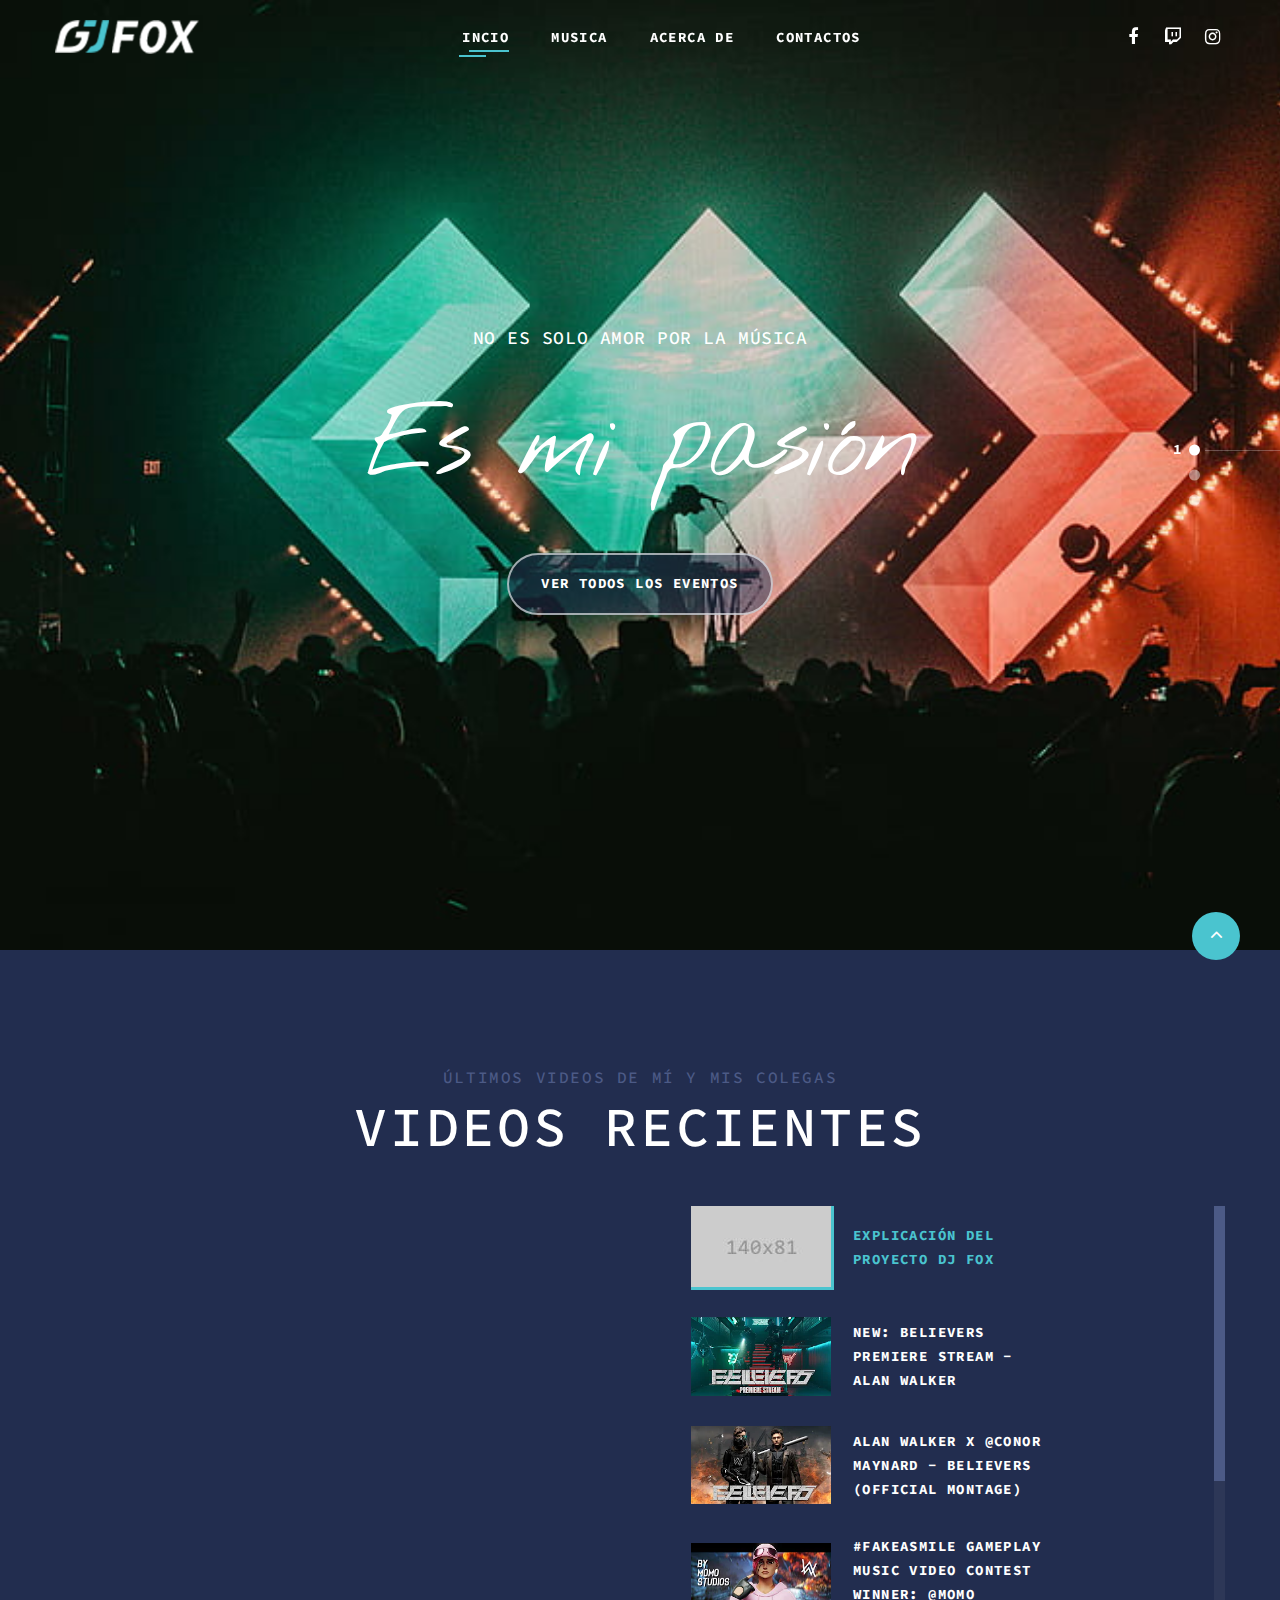
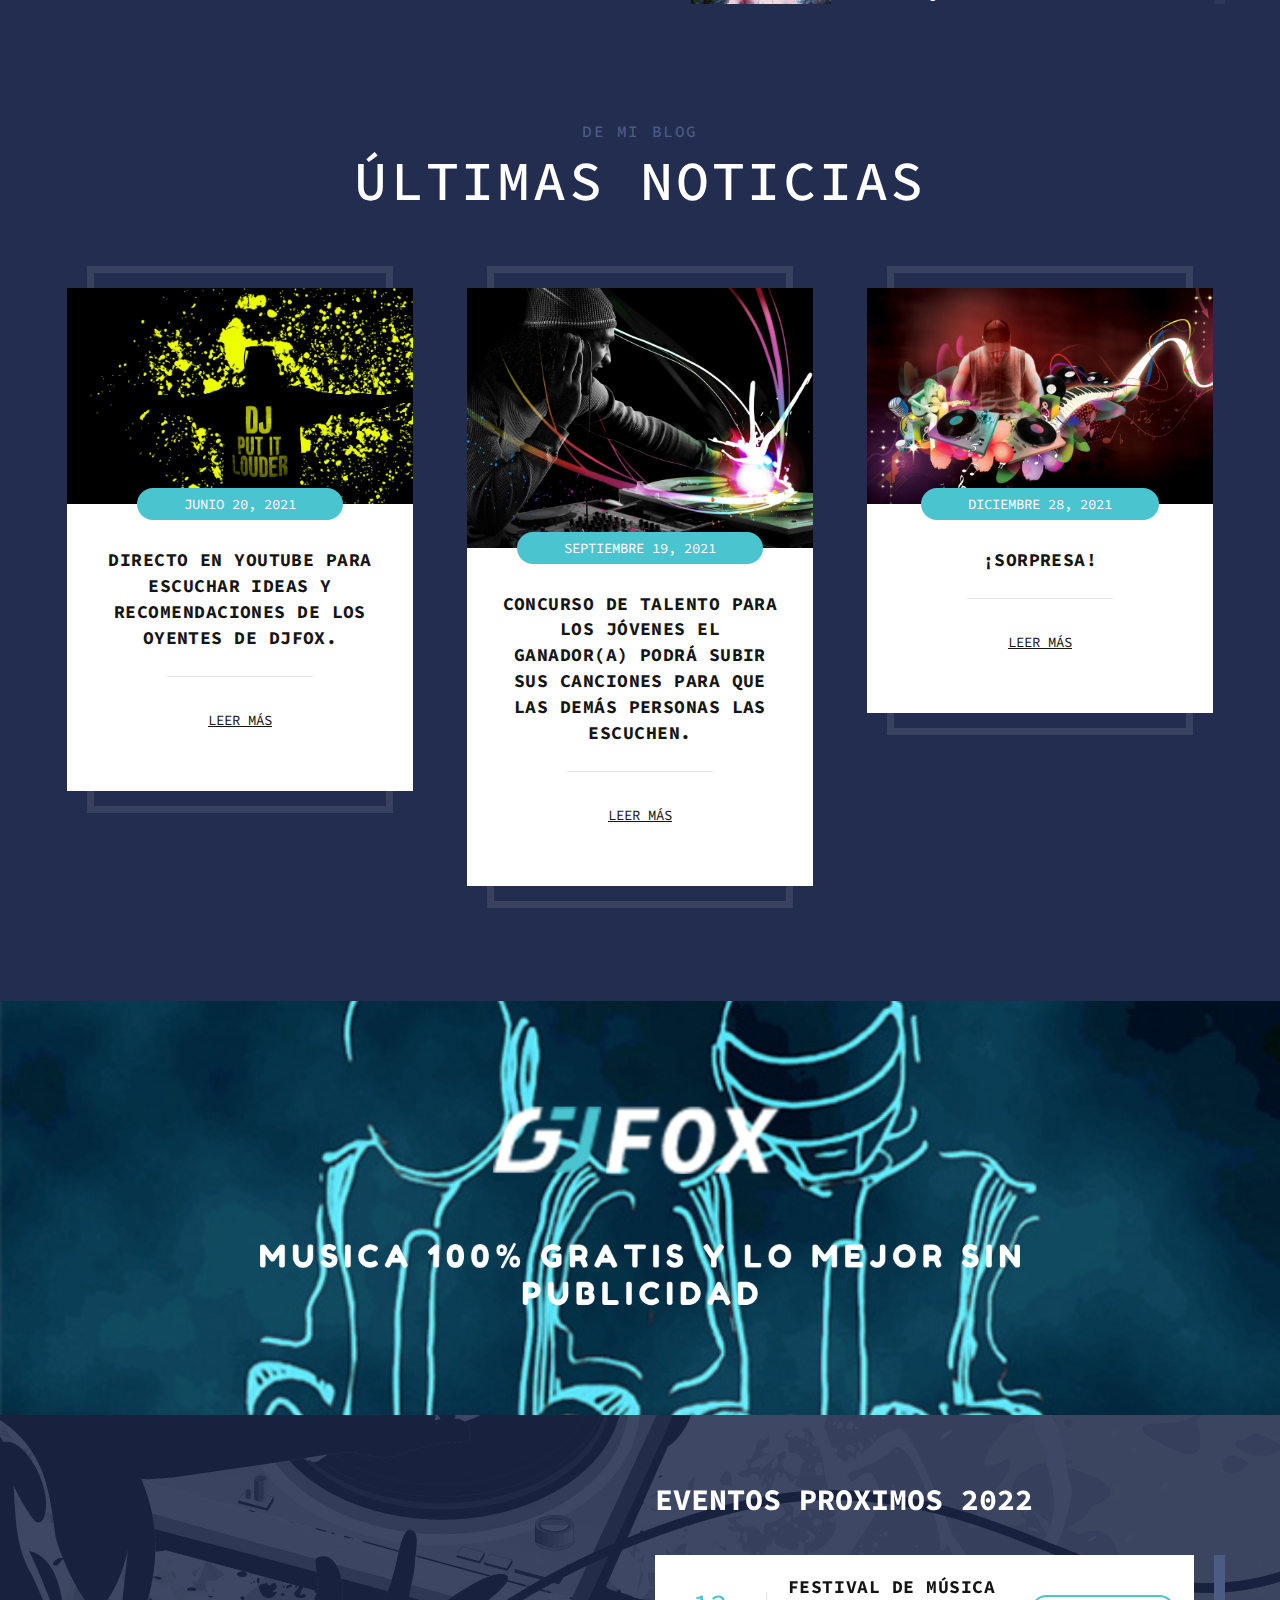
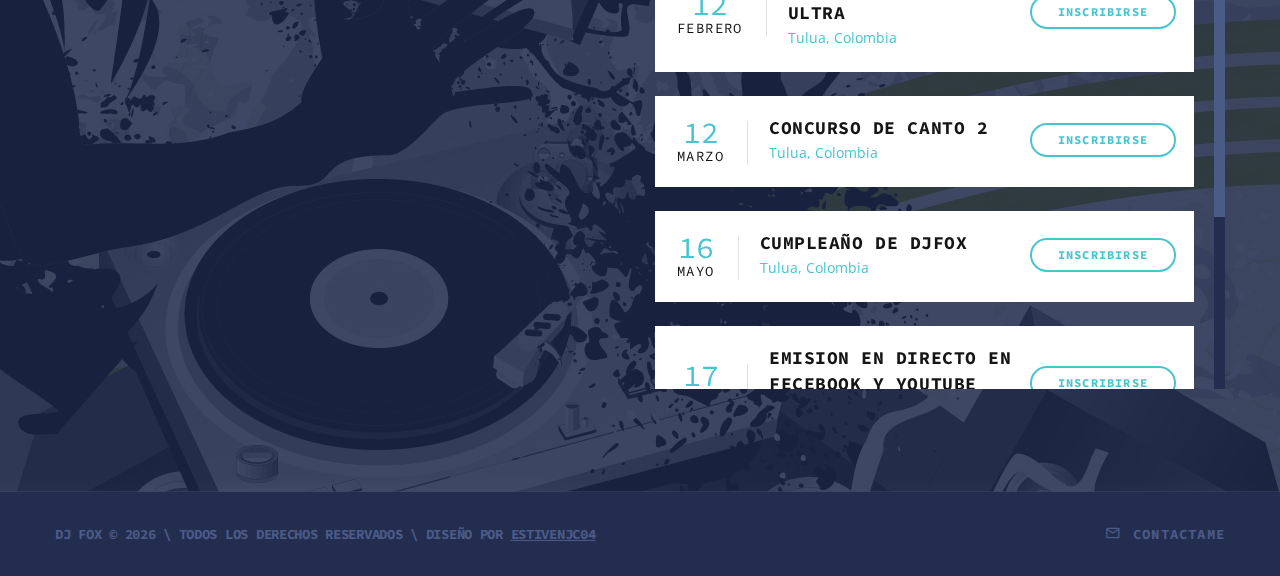
<file: index.html>
<!DOCTYPE html>
<html class="wide wow-animation" lang="en">
  <head>
    <title>Inicio</title>
    <meta charset="utf-8">
    <meta name="viewport" content="width=device-width, height=device-height, initial-scale=1.0">
    <meta http-equiv="X-UA-Compatible" content="IE=edge">
    <link rel="icon" href="images/favicon.ico" type="image/x-icon">
    <link rel="stylesheet" type="text/css" href="//fonts.googleapis.com/css?family=Lato:400,700%7COpen+Sans:400,600,700%7CSource+Code+Pro:300,400,500,600,700,900%7CNothing+You+Could+Do%7CPoppins:400,500">
    <link rel="stylesheet" href="css/bootstrap.css">
    <link rel="stylesheet" href="css/fonts.css">
    <link rel="stylesheet" href="css/style.css">
    <style>.ie-panel{display: none;background: #212121;padding: 10px 0;box-shadow: 3px 3px 5px 0 rgba(0,0,0,.3);clear: both;text-align:center;position: relative;z-index: 1;} html.ie-10 .ie-panel, html.lt-ie-10 .ie-panel {display: block;}</style>
  </head>
  <body>
    <div class="ie-panel"><a href="http://windows.microsoft.com/en-US/internet-explorer/"><img src="images/ie8-panel/warning_bar_0000_us.jpg" height="42" width="820" alt="You are using an outdated browser. For a faster, safer browsing experience, upgrade for free today."></a></div>
    <div class="preloader">
      <div class="preloader-body">
        <div class="cssload-container">
          <div class="cssload-speeding-wheel"></div>
        </div>
      </div>
    </div>
    <div class="page">
      <!-- Banner 1-->
      <!-- Page Header-->
      <header class="section page-header">
        <!--RD Navbar-->
        <div class="rd-navbar-wrap" style="position: absolute">
          <nav class="rd-navbar rd-navbar-classic" data-layout="rd-navbar-fixed" data-sm-layout="rd-navbar-fixed" data-md-layout="rd-navbar-fixed" data-md-device-layout="rd-navbar-fixed" data-lg-layout="rd-navbar-fixed" data-lg-device-layout="rd-navbar-fixed" data-xl-layout="rd-navbar-static" data-xl-device-layout="rd-navbar-static" data-xxl-layout="rd-navbar-static" data-xxl-device-layout="rd-navbar-static" data-lg-stick-up-offset="46px" data-xl-stick-up-offset="46px" data-xxl-stick-up-offset="46px" data-lg-stick-up="true" data-xl-stick-up="true" data-xxl-stick-up="true">
            <div class="rd-navbar-collapse-toggle rd-navbar-fixed-element-1" data-rd-navbar-toggle=".rd-navbar-collapse"><span></span></div>
            <div class="rd-navbar-main-outer">
              <div class="rd-navbar-main">
                <!--RD Navbar Panel-->
                <div class="rd-navbar-panel">
                  <!--RD Navbar Toggle-->
                  <button class="rd-navbar-toggle" data-rd-navbar-toggle=".rd-navbar-nav-wrap"><span></span></button>
                  <!--RD Navbar Brand-->
                  <div class="rd-navbar-brand">
                    <!--Brand--><a class="brand" href="index.html"><img src="images/logo-default-296x52.png" alt="" width="148" height="26"/></a>
                  </div>
                </div>
                <div class="rd-navbar-main-element">
                  <div class="rd-navbar-nav-wrap">
                    <ul class="rd-navbar-nav">
                      <li class="rd-nav-item active"><a class="rd-nav-link" href="index.html">Incio</a>
                      </li>
                      <li class="rd-nav-item"><a class="rd-nav-link" href="Musica.html">Musica</a>
                      </li>
                      <li class="rd-nav-item"><a class="rd-nav-link" href="Acerca de.html">Acerca de</a>
                      </li>
                      <li class="rd-nav-item"><a class="rd-nav-link" href="contactos.html">Contactos</a>
                      </li>
                    </ul>
                  </div>
                </div>
                <div class="rd-navbar-collapse">
                  <ul class="socialite-list">
                    <li><a class="icon novi-icon socialite fa-facebook" href="https://www.facebook.com/gj.fox.33/" target="_blank"></a></li>
                    <li><a class="icon novi-icon socialite fa-twitch" href="https://www.twitch.tv/gjfox2021" target="_blank"></a></li>
                    <li><a class="icon novi-icon socialite fa-instagram" href="https://www.instagram.com/gj.fox.33/" target="_blank"></a></li>
                  </ul>
                </div>
              </div>
            </div>
          </nav>
        </div>
      </header>
      <!--Swiper-->
      <section class="section swiper-container swiper-slider swiper-slider-1" data-loop="true" data-autoplay="3892" data-simulate-touch="false">
        <div class="swiper-wrapper text-center">
          <div class="swiper-slide context-dark" data-slide-bg="images/01.jpg">
            <div class="swiper-slide-caption section-md">
              <div class="container">
                <div class="row justify-content-lg-center">
                  <div class="col-lg-8">
                    <h5 data-caption-animate="fadeInUp" data-caption-delay="100">No es solo amor por la música</h5>
                    <h1 data-caption-animate="fadeInUp" data-caption-delay="200">Es mi pasión</h1>
                    <div class="button-wrap" data-caption-animate="fadeInUp" data-caption-delay="300"><a class="button button-modern button-custom-size-1" href="#">ver todos los eventos</a></div>
                  </div>
                </div>
              </div>
            </div>
          </div>
          <div class="swiper-slide context-dark" data-slide-bg="images/2.jpg">
            <div class="swiper-slide-caption section-md">
              <div class="container">
                <div class="row justify-content-lg-center">
                  <div class="col-lg-8">
                    <h5 data-caption-animate="fadeInUp" data-caption-delay="100">Para Sentir & disfrutar</h5>
                    <h1 data-caption-animate="fadeInUp" data-caption-delay="200">Tu #1 GJ FOX</h1>
                    <div class="button-wrap" data-caption-animate="fadeInUp" data-caption-delay="300"><a class="button button-modern button-custom-size-1" href="#">ver todos los eventos</a></div>
                  </div>
                </div>
              </div>
            </div>
          </div>
          <div class="swiper-slide context-dark" data-slide-bg="images/3.jpg">
            <div class="swiper-slide-caption section-md">
              <div class="container">
                <div class="row justify-content-lg-center">
                  <div class="col-lg-8">
                    <h5 data-caption-animate="fadeInUp" data-caption-delay="100">Las 10 mas sonadas</h5>
                    <h1 data-caption-animate="fadeInUp" data-caption-delay="200">GJ FOX Recomendadas</h1>
                    <div class="button-wrap" data-caption-animate="fadeInUp" data-caption-delay="300"><a class="button button-modern button-custom-size-1" href="#">ver todos los eventos</a></div>
                  </div>
                </div>
              </div>
            </div>
          </div>
        </div>
        <!--Swiper Pagination-->
        <div class="swiper-pagination"></div>
      </section>

      <section class="section section-lg bg-default text-center">
        <div class="container">
          <h6 class="text-gray-600">últimos videos de mí y mis colegas</h6>
          <h2>videos recientes</h2>
          <!--Bootstrap tabs-->
          <div class="tabs-custom tabs-vertical tabs-video" id="tabs-2">
            <!--Tab panes-->
            <div class="tab-content">
              <div class="tab-pane fade show active" id="tabs-2-1">
                <div class="entry-video embed-responsive embed-responsive-16by9">
                  <iframe width="886" height="668" src="https://www.youtube.com/embed/Y3xMGEVFymE" allowfullscreen=""></iframe>
                </div>
              </div>
              <div class="tab-pane fade" id="tabs-2-2">
                <div class="entry-video embed-responsive embed-responsive-16by9">
                  <iframe width="886" height="668" src="https://www.youtube.com/embed/tzrHVd6q4dQ" allowfullscreen=""></iframe>
                </div>
              </div>
              <div class="tab-pane fade" id="tabs-2-3">
                <div class="entry-video embed-responsive embed-responsive-16by9">
                  <iframe width="886" height="668" src="https://www.youtube.com/embed/ZtBzWUZbTvA" allowfullscreen=""></iframe>
                </div>
              </div>
              <div class="tab-pane fade" id="tabs-2-4">
                <div class="entry-video embed-responsive embed-responsive-16by9">
                  <iframe width="886" height="668" src="https://www.youtube.com/embed/zliFWLt_toQ" allowfullscreen=""></iframe>
                </div>
              </div>
              <div class="tab-pane fade" id="tabs-2-5">
                <div class="entry-video embed-responsive embed-responsive-16by9">
                  <iframe width="886" height="668" src="https://www.youtube.com/embed/C0EXUSGmyxY" allowfullscreen=""></iframe>
                </div>
              </div>
            </div>
            <div class="scroll-wrap">
              <!--Nav tabs-->
              <ul class="nav nav-tabs">
                <li class="nav-item" role="presentation"><a class="nav-link active" href="#tabs-2-1" data-toggle="tab">
                    <div class="nav-video">
                      <figure class="nav-video-figure"><img src="images/video-01-140x81.jpg" alt="" width="140" height="40"/>
                      </figure>
                      <h6 class="nav-video-title">Explicación del proyecto DJ FOX</h6>
                    </div></a></li>
                <li class="nav-item" role="presentation"><a class="nav-link" href="#tabs-2-2" data-toggle="tab">
                    <div class="nav-video">
                      <figure class="nav-video-figure"><img src="images/hqdefault.webp" alt="" width="140" height="40"/>
                      </figure>
                      <h6 class="nav-video-title">NEW: Believers Premiere Stream - Alan Walker</h6>
                    </div></a></li>
                <li class="nav-item" role="presentation"><a class="nav-link" href="#tabs-2-3" data-toggle="tab">
                    <div class="nav-video">
                      <figure class="nav-video-figure"><img src="images/hqdefault (1).webp" alt="" width="140" height="40"/>
                      </figure>
                      <h6 class="nav-video-title">Alan Walker x @Conor Maynard - Believers (Official Montage)</h6>
                    </div></a></li>
                <li class="nav-item" role="presentation"><a class="nav-link" href="#tabs-2-4" data-toggle="tab">
                    <div class="nav-video">
                      <figure class="nav-video-figure"><img src="images/hqdefault (4).webp" alt="" width="140" height="40"/>
                      </figure>
                      <h6 class="nav-video-title">#FakeASmile Gameplay Music Video Contest WINNER: @Momo Studios</h6>
                    </div></a></li>
                <li class="nav-item" role="presentation"><a class="nav-link" href="#tabs-2-5" data-toggle="tab">
                    <div class="nav-video">
                      <figure class="nav-video-figure"><img src="images/hqdefault (2).webp" alt="" width="140" height="40"/>
                      </figure>
                      <h6 class="nav-video-title">Milly, Farruko, Jay Wheeler, Nio Garcia & Amenazzy - No Te Enamores (Alan Walker Remix)</h6>
                    </div></a></li>
              </ul>
            </div>
          </div>
        </div>
      </section>

      <section class="section section-xl bg-default text-center">
        <div class="container">
          <h6 class="text-gray-600">de mi blog</h6>
          <h2>últimas noticias</h2>
          <div class="row row-125">
            <div class="col-md-6 col-lg-4">
              <article class="post-classic">
                <figure class="post-classic-figure"><a href="#"><img src="images/174985.jpg" alt="" width="346" height="130"/></a></figure>
                <div class="post-classic-content">
                  <time class="post-classic-time" datetime="2019-09-19">Junio 20, 2021</time>
                  <h5 class="post-classic-title"><a href="#">Directo en YouTube para escuchar ideas y recomendaciones de los oyentes de DJFOX.</a></h5><a class="post-classic-link" href="#">leer más</a>
                </div>
              </article>
            </div>
            <div class="col-md-6 col-lg-4">
              <article class="post-classic">
                <figure class="post-classic-figure"><a href="#"><img src="images/174989.jpg" alt="" width="346" height="130"/></a></figure>
                <div class="post-classic-content">
                  <time class="post-classic-time" datetime="2019-09-19">Septiembre 19, 2021</time>
                  <h5 class="post-classic-title"><a href="#">Concurso de talento para los jóvenes el ganador(a) podrá subir sus canciones para que las demás personas las escuchen.</a></h5><a class="post-classic-link" href="#">leer más</a>
                </div>
              </article>
            </div>
            <div class="col-md-6 col-lg-4">
              <article class="post-classic">
                <figure class="post-classic-figure"><a href="#"><img src="images/70991.jpg" alt="" width="346" height="130"/></a></figure>
                <div class="post-classic-content">
                  <time class="post-classic-time" datetime="2019-09-19">Diciembre 28, 2021</time>
                  <h5 class="post-classic-title"><a href="#">¡sorpresa!</a></h5><a class="post-classic-link" href="#">leer más</a>
                </div>
              </article>
            </div>
          </div>
        </div>
      </section>

      <!-- Banner 2--><a class="section section-banner" href="https://estivenjc04.github.io" target="blank" ><img src="images/banner/Vibras Positivas.png" alt="" width="1600" height="310"></a>
      <section class="parallax-container parallax-overlay-01" data-parallax-img="images/174972.jpg">
        <div class="parallax-content">
          <div class="section-sm prefooter-custom">
            <div class="container">
              <div class="row row-30">
                <div class="col-lg-6">
                    <iframe src="https://www.google.com/maps/embed?pb=!1m18!1m12!1m3!1d63674.43114784287!2d-76.2313006743721!3d4.091064852390509!2m3!1f0!2f0!3f0!3m2!1i1024!2i768!4f13.1!3m3!1m2!1s0x8e39c5c6c761990d%3A0x4b91b4e5ee425e42!2sTulu%C3%A1%2C%20Valle%20del%20Cauca!5e0!3m2!1ses!2sco!4v1621097958161!5m2!1ses!2sco" width="90%" height="550" style="border:0;" allowfullscreen="" loading="lazy"></iframe>
                </div>
                <div class="col-lg-6">
                  <h3>Eventos proximos 2022</h3>
                  <div class="box-event-wrap scroll-wrap">
                          <div class="box-event novi-bg">
                            <div class="box-event-date-wrap">
                              <h3 class="box-event-date-day">12</h3>
                              <p class="box-event-date-month">Febrero</p>
                            </div>
                            <div class="box-event-text-wrap">
                              <h5 class="box-event-text-title"><a href="#">FESTIVAL DE MÚSICA ULTRA</a></h5>
                              <ul class="box-event-text-location">
                                <li>Tulua</li>
                                <li>Colombia</li>
                              </ul>
                            </div>
                            <div class="box-event-button-wrap"><a class="button button-outline button-sm" href="#">Inscribirse</a></div>
                          </div>
                          <div class="box-event novi-bg">
                            <div class="box-event-date-wrap">
                              <h3 class="box-event-date-day">12</h3>
                              <p class="box-event-date-month">Marzo</p>
                            </div>
                            <div class="box-event-text-wrap">
                              <h5 class="box-event-text-title"><a href="#">Concurso de canto 2</a></h5>
                              <ul class="box-event-text-location">
                                <li>Tulua</li>
                                <li>Colombia</li>
                              </ul>
                            </div>
                            <div class="box-event-button-wrap"><a class="button button-outline button-sm" href="#">Inscribirse</a></div>
                          </div>
                          <div class="box-event novi-bg">
                            <div class="box-event-date-wrap">
                              <h3 class="box-event-date-day">16</h3>
                              <p class="box-event-date-month">Mayo</p>
                            </div>
                            <div class="box-event-text-wrap">
                              <h5 class="box-event-text-title"><a href="#">Cumpleaño de DJFOX</a></h5>
                              <ul class="box-event-text-location">
                                <li>Tulua</li>
                                <li>Colombia</li>
                              </ul>
                            </div>
                            <div class="box-event-button-wrap"><a class="button button-outline button-sm" href="#">Inscribirse</a></div>
                          </div>
                          <div class="box-event novi-bg">
                            <div class="box-event-date-wrap">
                              <h3 class="box-event-date-day">17</h3>
                              <p class="box-event-date-month">Julio</p>
                            </div>
                            <div class="box-event-text-wrap">
                              <h5 class="box-event-text-title"><a href="#">Emision en directo en fecebook y YouTube</a></h5>
                              <ul class="box-event-text-location">
                                <li>Tulua</li>
                                <li>Colombia</li>
                              </ul>
                            </div>
                            <div class="box-event-button-wrap"><a class="button button-outline button-sm" href="#">Inscribirse</a></div>
                          </div>
                          <div class="box-event novi-bg">
                            <div class="box-event-date-wrap">
                              <h3 class="box-event-date-day">18</h3>
                              <p class="box-event-date-month">Agosto</p>
                            </div>
                            <div class="box-event-text-wrap">
                              <h5 class="box-event-text-title"><a href="#">Concurso de Canto</a></h5>
                              <ul class="box-event-text-location">
                                <li>Tulua</li>
                                <li>Colombia</li>
                              </ul>
                            </div>
                            <div class="box-event-button-wrap"><a class="button button-outline button-sm" href="#">Inscribirse</a></div>
                          </div>
                          <div class="box-event novi-bg">
                            <div class="box-event-date-wrap">
                              <h3 class="box-event-date-day">12</h3>
                              <p class="box-event-date-month">Octubre</p>
                            </div>
                            <div class="box-event-text-wrap">
                              <h5 class="box-event-text-title"><a href="#">¡Sorpresa!</a></h5>
                              <ul class="box-event-text-location">
                                <li>Tulua</li>
                                <li>Colombia</li>
                              </ul>
                            </div>
                            <div class="box-event-button-wrap"><a class="button button-outline button-sm" href="#">Inscribirse</a></div>
                          </div>
                  </div>
                </div>
              </div>
            </div>
          </div>
        </div>
      </section>
      <footer class="section footer-classic bg-default">
        <div class="container">
          <div class="row row-15">
            <div class="col-sm-6">
              <p class="rights"><span>DJ Fox</span><span>&nbsp;</span><span>&copy;&nbsp;</span><span class="copyright-year"></span><span>&nbsp;</span><span>\&nbsp;</span>Todos los derechos reservados
                \ Diseño por <a href="https://estivenjc04.github.io" target="_blank">estivenjc04</a>
              </p>
            </div>
            <div class="col-sm-6">
              <div class="footer-contact"><a href="contacts.html">
                  <div class="icon novi-icon mdi mdi-email-outline"></div>Contactame</a></div>
            </div>
          </div>
        </div>
      </footer>
    </div>
    <div class="snackbars" id="form-output-global"></div>
    <script src="js/core.min.js"></script>
    <script src="js/script.js"></script>
    <!--coded by houdini-->
  </body>
</html>
</file>
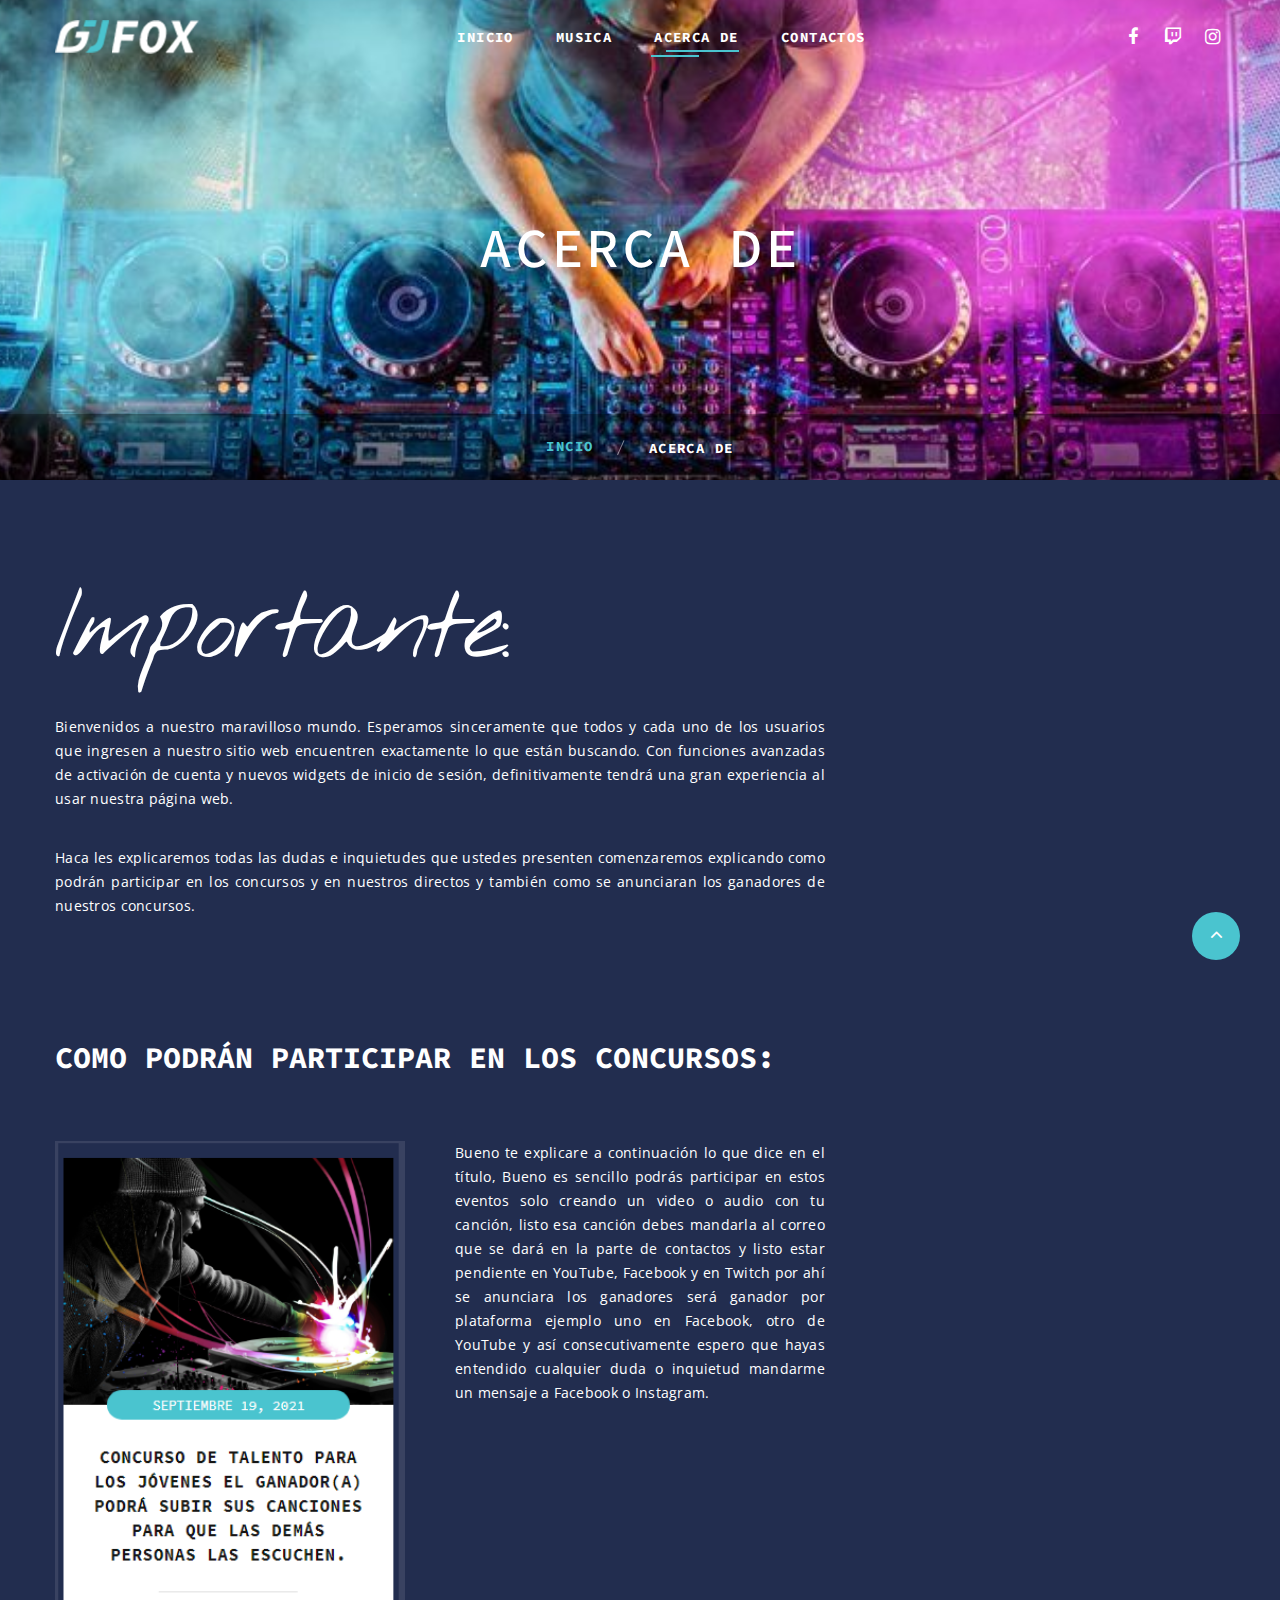
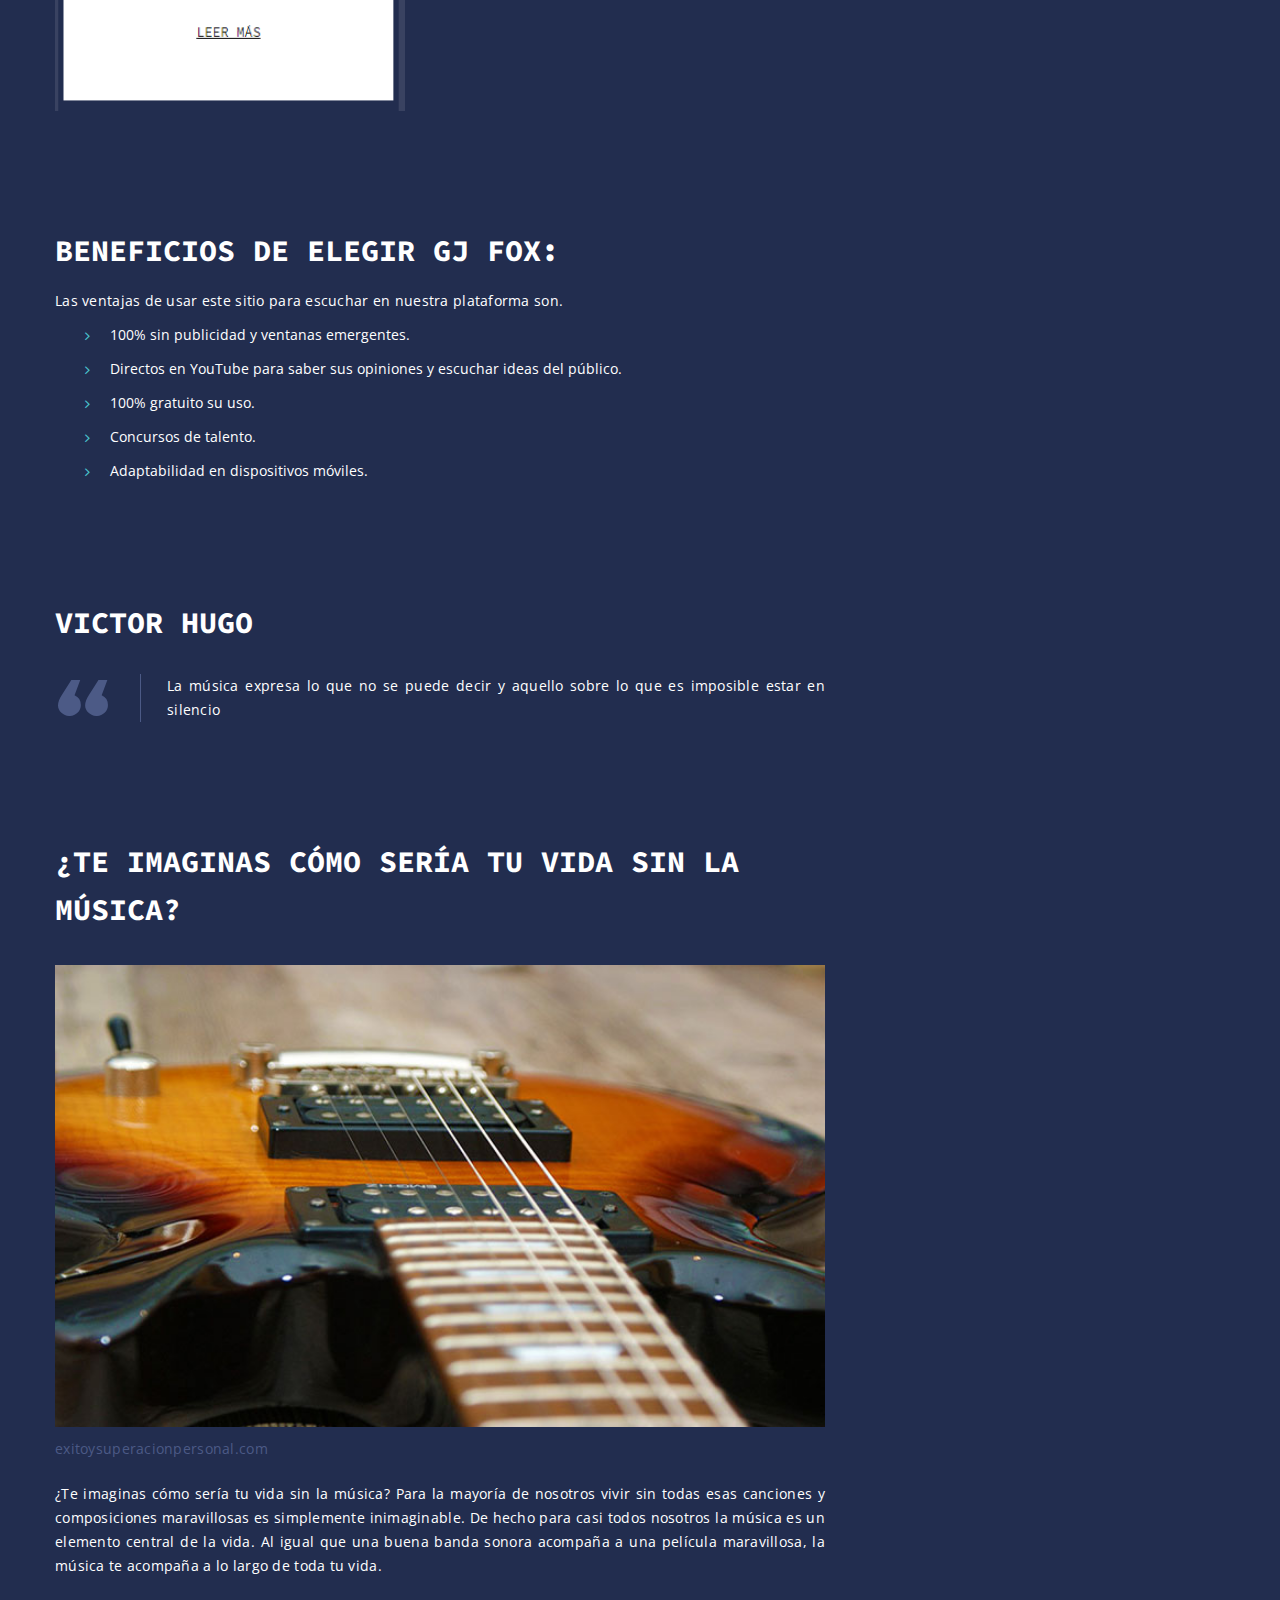
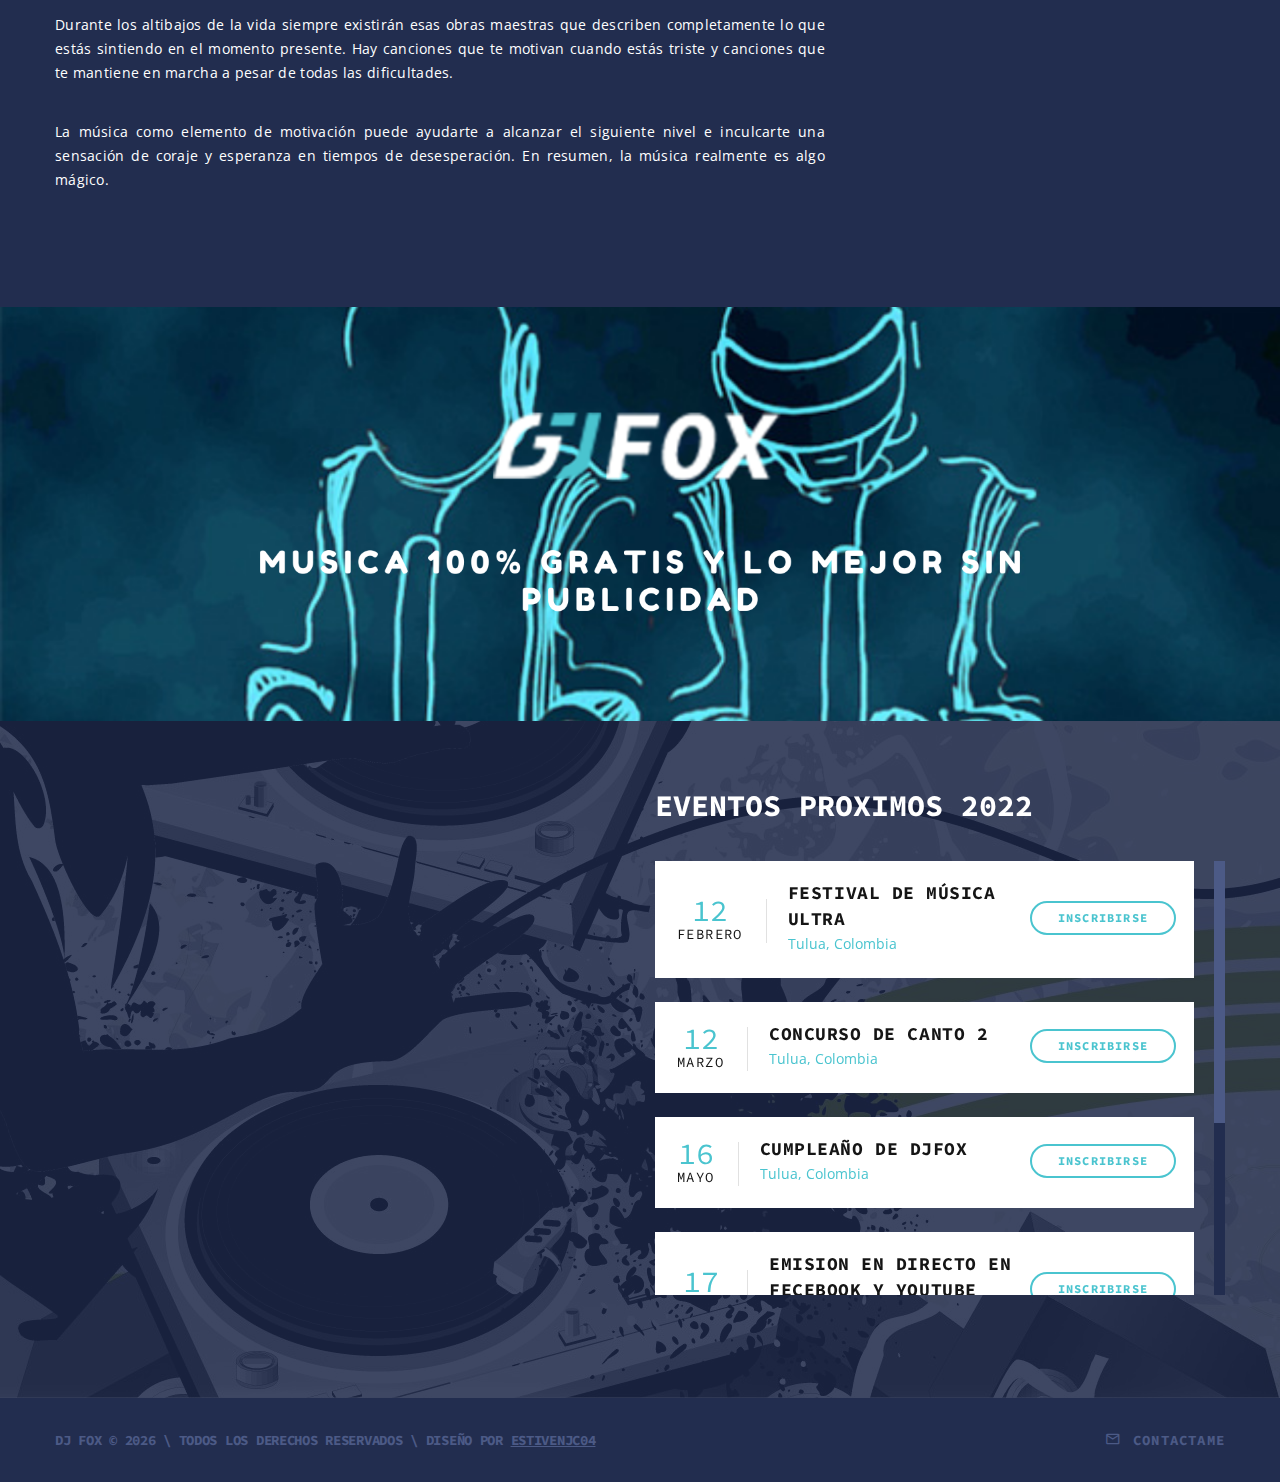
<file: Acerca de.html>
<!DOCTYPE html>
<html class="wide wow-animation" lang="en">
  <head>
    <title>Acerca de</title>
    <meta charset="utf-8">
    <meta name="viewport" content="width=device-width, height=device-height, initial-scale=1.0">
    <meta http-equiv="X-UA-Compatible" content="IE=edge">
    <link rel="icon" href="images/favicon.ico" type="image/x-icon">
    <link rel="stylesheet" type="text/css" href="//fonts.googleapis.com/css?family=Lato:400,700%7COpen+Sans:400,600,700%7CSource+Code+Pro:300,400,500,600,700,900%7CNothing+You+Could+Do%7CPoppins:400,500">
    <link rel="stylesheet" href="css/bootstrap.css">
    <link rel="stylesheet" href="css/fonts.css">
    <link rel="stylesheet" href="css/style.css">
    <style>.ie-panel{display: none;background: #212121;padding: 10px 0;box-shadow: 3px 3px 5px 0 rgba(0,0,0,.3);clear: both;text-align:center;position: relative;z-index: 1;} html.ie-10 .ie-panel, html.lt-ie-10 .ie-panel {display: block;}</style>
  </head>
  <body>
    <div class="ie-panel"><a href="http://windows.microsoft.com/en-US/internet-explorer/"><img src="images/ie8-panel/warning_bar_0000_us.jpg" height="42" width="820" alt="You are using an outdated browser. For a faster, safer browsing experience, upgrade for free today."></a></div>
    <div class="preloader">
      <div class="preloader-body">
        <div class="cssload-container">
          <div class="cssload-speeding-wheel"></div>
        </div>
      </div>
    </div>
    <div class="page">
      <!-- Banner 1-->
      <header class="section page-header">
        <!--RD Navbar-->
        <div class="rd-navbar-wrap" style="position: absolute">
          <nav class="rd-navbar rd-navbar-classic" data-layout="rd-navbar-fixed" data-sm-layout="rd-navbar-fixed" data-md-layout="rd-navbar-fixed" data-md-device-layout="rd-navbar-fixed" data-lg-layout="rd-navbar-fixed" data-lg-device-layout="rd-navbar-fixed" data-xl-layout="rd-navbar-static" data-xl-device-layout="rd-navbar-static" data-xxl-layout="rd-navbar-static" data-xxl-device-layout="rd-navbar-static" data-lg-stick-up-offset="46px" data-xl-stick-up-offset="46px" data-xxl-stick-up-offset="46px" data-lg-stick-up="true" data-xl-stick-up="true" data-xxl-stick-up="true">
            <div class="rd-navbar-collapse-toggle rd-navbar-fixed-element-1" data-rd-navbar-toggle=".rd-navbar-collapse"><span></span></div>
            <div class="rd-navbar-main-outer">
              <div class="rd-navbar-main">
                <!--RD Navbar Panel-->
                <div class="rd-navbar-panel">
                  <!--RD Navbar Toggle-->
                  <button class="rd-navbar-toggle" data-rd-navbar-toggle=".rd-navbar-nav-wrap"><span></span></button>
                  <!--RD Navbar Brand-->
                  <div class="rd-navbar-brand">
                    <!--Brand--><a class="brand" href="index.html"><img src="images/logo-default-296x52.png" alt="" width="148" height="26"/></a>
                  </div>
                </div>
                <div class="rd-navbar-main-element">
                  <div class="rd-navbar-nav-wrap">
                    <ul class="rd-navbar-nav">
                      <li class="rd-nav-item"><a class="rd-nav-link" href="index.html">Inicio</a>
                      </li>
                      <li class="rd-nav-item"><a class="rd-nav-link" href="Musica.html">Musica</a>
                      </li>
                      <li class="rd-nav-item active"><a class="rd-nav-link" href="Acerca de.html">Acerca de</a>
                      </li>
                      <li class="rd-nav-item"><a class="rd-nav-link" href="contactos.html">Contactos</a>
                      </li>
                    </ul>
                  </div>
                </div>
                <div class="rd-navbar-collapse">
                  <ul class="socialite-list">
                    <li><a class="icon novi-icon socialite fa-facebook" href="https://www.facebook.com/gj.fox.33/" target="_blank"></a></li>
                    <li><a class="icon novi-icon socialite fa-twitch" href="https://www.twitch.tv/gjfox2021" target="_blank"></a></li>
                    <li><a class="icon novi-icon socialite fa-instagram" href="https://www.instagram.com/gj.fox.33/" target="_blank"></a></li>
                  </ul>
                </div>
              </div>
            </div>
          </nav>
        </div>
      </header>
      <!-- Breadcrumbs-->
      <section class="breadcrumbs-custom bg-image context-dark" style="background-image: url(images/trade-news-dj-660x400@2x-696x464.jpg);">
        <div class="container">
          <h2 class="breadcrumbs-custom-title">Acerca de</h2>
        </div>
        <ul class="breadcrumbs-custom-path">
          <li><a href="index.html">Incio</a></li>
          <li class="active">acerca de</li>
        </ul>
      </section>
      <section class="section section-lg bg-default">
        <div class="container">
          <div class="row">
            <div class="col-xl-8">
              <ul class="list-xl">
                <li>
                  <h1>Importante:</h1>
                  <p>Bienvenidos a nuestro maravilloso mundo. Esperamos sinceramente que todos y cada uno de los usuarios que ingresen a nuestro sitio web encuentren exactamente lo que están buscando. Con funciones avanzadas de activación de cuenta y nuevos widgets de inicio de sesión, definitivamente tendrá una gran experiencia al usar nuestra página web.</p>
                  <p>Haca les explicaremos todas las dudas e inquietudes que ustedes presenten comenzaremos explicando como podrán participar en los concursos y en nuestros directos y también como se anunciaran los ganadores de nuestros concursos.</p>
                </li>
              </section>
                <!--Image Left-->
                <section class="section section-lg bg-default">
                <div class="container">
                  <div class="row">
                <div class="col-lg-10 col-xl-8">
                  <h3>Como podrán participar en los concursos:</h3>
                  <div class="row row-30">
                  <div class="col-md-6"><img src="images/Captura.PNG" alt="" width="350" height="110"/>
                  </div>
                  <div class="col-md-6">
                  <p>Bueno te explicare a continuación lo que dice en el título, Bueno es sencillo podrás participar en estos eventos solo creando un video o audio con tu canción, listo esa canción debes mandarla al correo que se dará en la parte de contactos y listo estar pendiente en YouTube, Facebook y en Twitch por ahí se anunciara los ganadores será ganador por plataforma ejemplo uno en Facebook, otro de YouTube y así consecutivamente espero que hayas entendido cualquier duda o inquietud mandarme un mensaje a Facebook o Instagram.</p>
                </div>
              </div>
            </div>
          </div>
        </div>
      </section>
      <!--Unordered List-->
      <section class="section section-lg bg-default">
        <div class="container">
          <div class="row row-50">
            <div class="col-xl-8">
              <h3>Beneficios de elegir GJ Fox:</h3>
              <p>Las ventajas de usar este sitio para escuchar en nuestra plataforma son.</p>
              <ul class="list-marked">
                <li>100% sin publicidad y ventanas emergentes.</li>
                <li>Directos en YouTube para saber sus opiniones y escuchar ideas del público.</li>
                <li>100% gratuito su uso.</li>
                <li>Concursos de talento.</li>
                <li>Adaptabilidad en dispositivos móviles.</li>
              </ul>
            </div>
          </div>
        </div>
      </section>
      <!--Blockquote-->
      <section class="section section-lg bg-default">
        <div class="container">
          <div class="row row-50">
            <div class="col-lg-10 col-xl-8">
              <h3>Victor Hugo</h3>
              <!--Quote Primary-->
              <article class="quote-primary">
                <div class="quote-primary-body">
                  <svg class="quote-primary-mark" version="1.1" xmlns="http://www.w3.org/2000/svg" x="0px" y="0px" width="21px" height="15px" viewbox="0 0 21 15" overflow="scroll" xml:space="preserve" preserveAspectRatio="none">
                    <path d="M9.597,10.412c0,1.306-0.473,2.399-1.418,3.277c-0.944,0.876-2.06,1.316-3.349,1.316 c-1.287,0-2.414-0.44-3.382-1.316C0.482,12.811,0,11.758,0,10.535c0-1.226,0.58-2.716,1.739-4.473L5.603,0H9.34L6.956,6.37 C8.716,7.145,9.597,8.493,9.597,10.412z M20.987,10.412c0,1.306-0.473,2.399-1.418,3.277c-0.944,0.876-2.06,1.316-3.35,1.316 c-1.288,0-2.415-0.44-3.381-1.316c-0.966-0.879-1.45-1.931-1.45-3.154c0-1.226,0.582-2.716,1.74-4.473L16.994,0h3.734l-2.382,6.37 C20.106,7.145,20.987,8.493,20.987,10.412z"></path>
                  </svg>
                  <div class="quote-primary-text">
                    <p class="q">La música expresa lo que no se puede decir y aquello sobre lo que es imposible estar en silencio
                      </p>
                  </div>
                </div>
              </article>
            </div>
          </div>
        </div>
      </section>
      <!--Image Centered-->
      <section class="section section-lg bg-default">
        <div class="container">
          <div class="row">
            <div class="col-lg-10 col-xl-8">
              <h3>¿Te imaginas cómo sería tu vida sin la música?</h3>
              <figure class="figure-light"><img class="img-centered" src="images/Frases-de-musica.jpg" alt="" width="770" height="242"/>
                <figcaption>
                  <p class="text-gray-600">exitoysuperacionpersonal.com</p>
                </figcaption>
              </figure>
              <p>¿Te imaginas cómo sería tu vida sin la música? Para la mayoría de nosotros vivir sin todas esas canciones y composiciones maravillosas es simplemente inimaginable. De hecho para casi todos nosotros la música es un elemento central de la vida. Al igual que una buena banda sonora acompaña a una película maravillosa, la música te acompaña a lo largo de toda tu vida.</p>
              <p>Durante los altibajos de la vida siempre existirán esas obras maestras que describen completamente lo que estás sintiendo en el momento presente. Hay canciones que te motivan cuando estás triste y canciones que te mantiene en marcha a pesar de todas las dificultades.</p>
              <p>La música como elemento de motivación puede ayudarte a alcanzar el siguiente nivel e inculcarte una sensación de coraje y esperanza en tiempos de desesperación. En resumen, la música realmente es algo mágico.</p>
            </div>
          </div>
        </div>
      </section>
      <!-- Banner 2--><a class="section section-banner" href="https://estivenjc04.github.io" target="blank" ><img src="images/banner/Vibras Positivas.png" alt="" width="1600" height="310"></a>
<section class="parallax-container parallax-overlay-01" data-parallax-img="images/174972.jpg">
  <div class="parallax-content">
    <div class="section-sm prefooter-custom">
      <div class="container">
        <div class="row row-30">
          <div class="col-lg-6">
              <iframe src="https://www.google.com/maps/embed?pb=!1m18!1m12!1m3!1d63674.43114784287!2d-76.2313006743721!3d4.091064852390509!2m3!1f0!2f0!3f0!3m2!1i1024!2i768!4f13.1!3m3!1m2!1s0x8e39c5c6c761990d%3A0x4b91b4e5ee425e42!2sTulu%C3%A1%2C%20Valle%20del%20Cauca!5e0!3m2!1ses!2sco!4v1621097958161!5m2!1ses!2sco" width="90%" height="550" style="border:0;" allowfullscreen="" loading="lazy"></iframe>
          </div>
          <div class="col-lg-6">
            <h3>Eventos proximos 2022</h3>
            <div class="box-event-wrap scroll-wrap">
                    <div class="box-event novi-bg">
                      <div class="box-event-date-wrap">
                        <h3 class="box-event-date-day">12</h3>
                        <p class="box-event-date-month">Febrero</p>
                      </div>
                      <div class="box-event-text-wrap">
                        <h5 class="box-event-text-title"><a href="#">FESTIVAL DE MÚSICA ULTRA</a></h5>
                        <ul class="box-event-text-location">
                          <li>Tulua</li>
                          <li>Colombia</li>
                        </ul>
                      </div>
                      <div class="box-event-button-wrap"><a class="button button-outline button-sm" href="#">Inscribirse</a></div>
                    </div>
                    <div class="box-event novi-bg">
                      <div class="box-event-date-wrap">
                        <h3 class="box-event-date-day">12</h3>
                        <p class="box-event-date-month">Marzo</p>
                      </div>
                      <div class="box-event-text-wrap">
                        <h5 class="box-event-text-title"><a href="#">Concurso de canto 2</a></h5>
                        <ul class="box-event-text-location">
                          <li>Tulua</li>
                          <li>Colombia</li>
                        </ul>
                      </div>
                      <div class="box-event-button-wrap"><a class="button button-outline button-sm" href="#">Inscribirse</a></div>
                    </div>
                    <div class="box-event novi-bg">
                      <div class="box-event-date-wrap">
                        <h3 class="box-event-date-day">16</h3>
                        <p class="box-event-date-month">Mayo</p>
                      </div>
                      <div class="box-event-text-wrap">
                        <h5 class="box-event-text-title"><a href="#">Cumpleaño de DJFOX</a></h5>
                        <ul class="box-event-text-location">
                          <li>Tulua</li>
                          <li>Colombia</li>
                        </ul>
                      </div>
                      <div class="box-event-button-wrap"><a class="button button-outline button-sm" href="#">Inscribirse</a></div>
                    </div>
                    <div class="box-event novi-bg">
                      <div class="box-event-date-wrap">
                        <h3 class="box-event-date-day">17</h3>
                        <p class="box-event-date-month">Julio</p>
                      </div>
                      <div class="box-event-text-wrap">
                        <h5 class="box-event-text-title"><a href="#">Emision en directo en fecebook y YouTube</a></h5>
                        <ul class="box-event-text-location">
                          <li>Tulua</li>
                          <li>Colombia</li>
                        </ul>
                      </div>
                      <div class="box-event-button-wrap"><a class="button button-outline button-sm" href="#">Inscribirse</a></div>
                    </div>
                    <div class="box-event novi-bg">
                      <div class="box-event-date-wrap">
                        <h3 class="box-event-date-day">18</h3>
                        <p class="box-event-date-month">Agosto</p>
                      </div>
                      <div class="box-event-text-wrap">
                        <h5 class="box-event-text-title"><a href="#">Concurso de Canto</a></h5>
                        <ul class="box-event-text-location">
                          <li>Tulua</li>
                          <li>Colombia</li>
                        </ul>
                      </div>
                      <div class="box-event-button-wrap"><a class="button button-outline button-sm" href="#">Inscribirse</a></div>
                    </div>
                    <div class="box-event novi-bg">
                      <div class="box-event-date-wrap">
                        <h3 class="box-event-date-day">12</h3>
                        <p class="box-event-date-month">Octubre</p>
                      </div>
                      <div class="box-event-text-wrap">
                        <h5 class="box-event-text-title"><a href="#">¡Sorpresa!</a></h5>
                        <ul class="box-event-text-location">
                          <li>Tulua</li>
                          <li>Colombia</li>
                        </ul>
                      </div>
                      <div class="box-event-button-wrap"><a class="button button-outline button-sm" href="#">Inscribirse</a></div>
                    </div>
            </div>
          </div>
        </div>
      </div>
    </div>
  </div>
</section>
      <footer class="section footer-classic bg-default">
        <div class="container">
          <div class="row row-15">
            <div class="col-sm-6">
              <p class="rights"><span>DJ Fox</span><span>&nbsp;</span><span>&copy;&nbsp;</span><span class="copyright-year"></span><span>&nbsp;</span><span>\&nbsp;</span>Todos los derechos reservados
                \ Diseño por <a href="https://estivenjc04.github.io" target="_blank">estivenjc04</a>
              </p>
            </div>
            <div class="col-sm-6">
              <div class="footer-contact"><a href="contacts.html">
                  <div class="icon novi-icon mdi mdi-email-outline"></div>Contactame</a></div>
            </div>
          </div>
        </div>
      </footer>
    </div>
    <div class="snackbars" id="form-output-global"></div>
    <script src="js/core.min.js"></script>
    <script src="js/script.js"></script>
  </body>
</html>
</file>
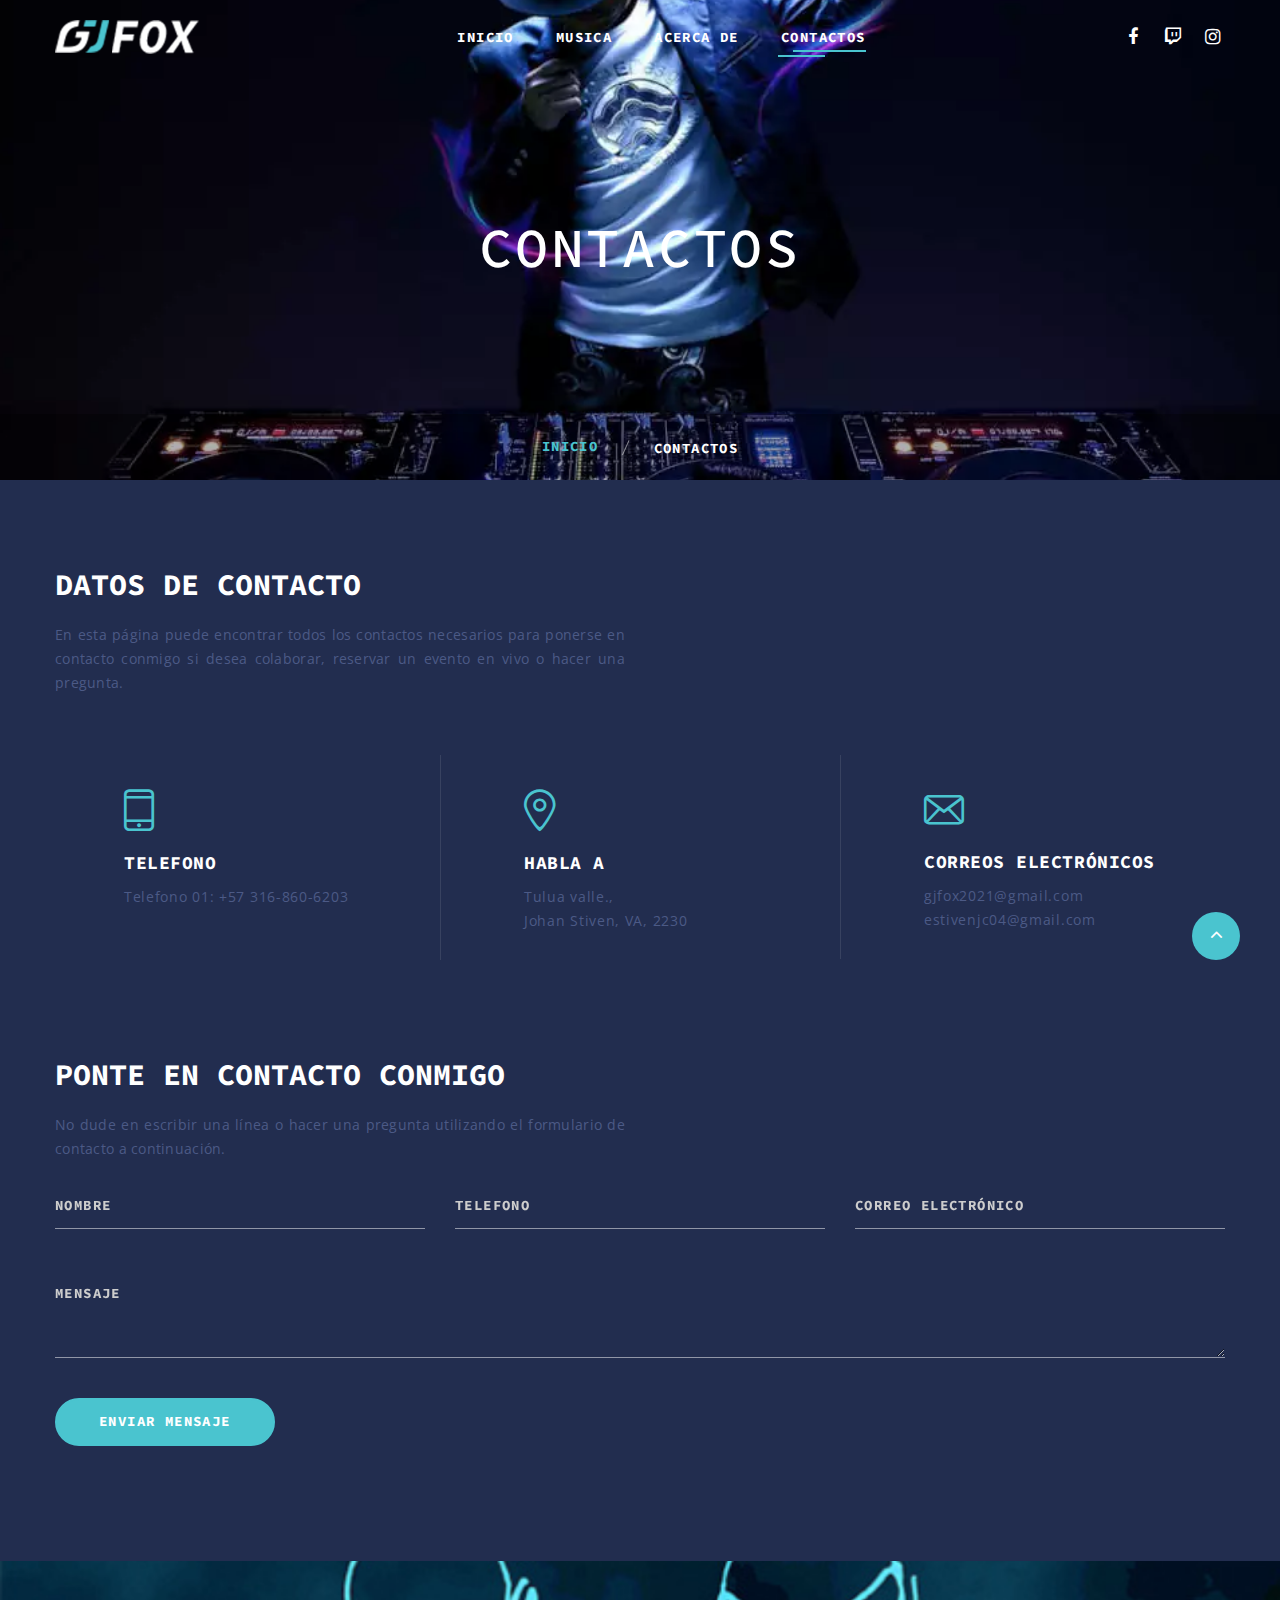
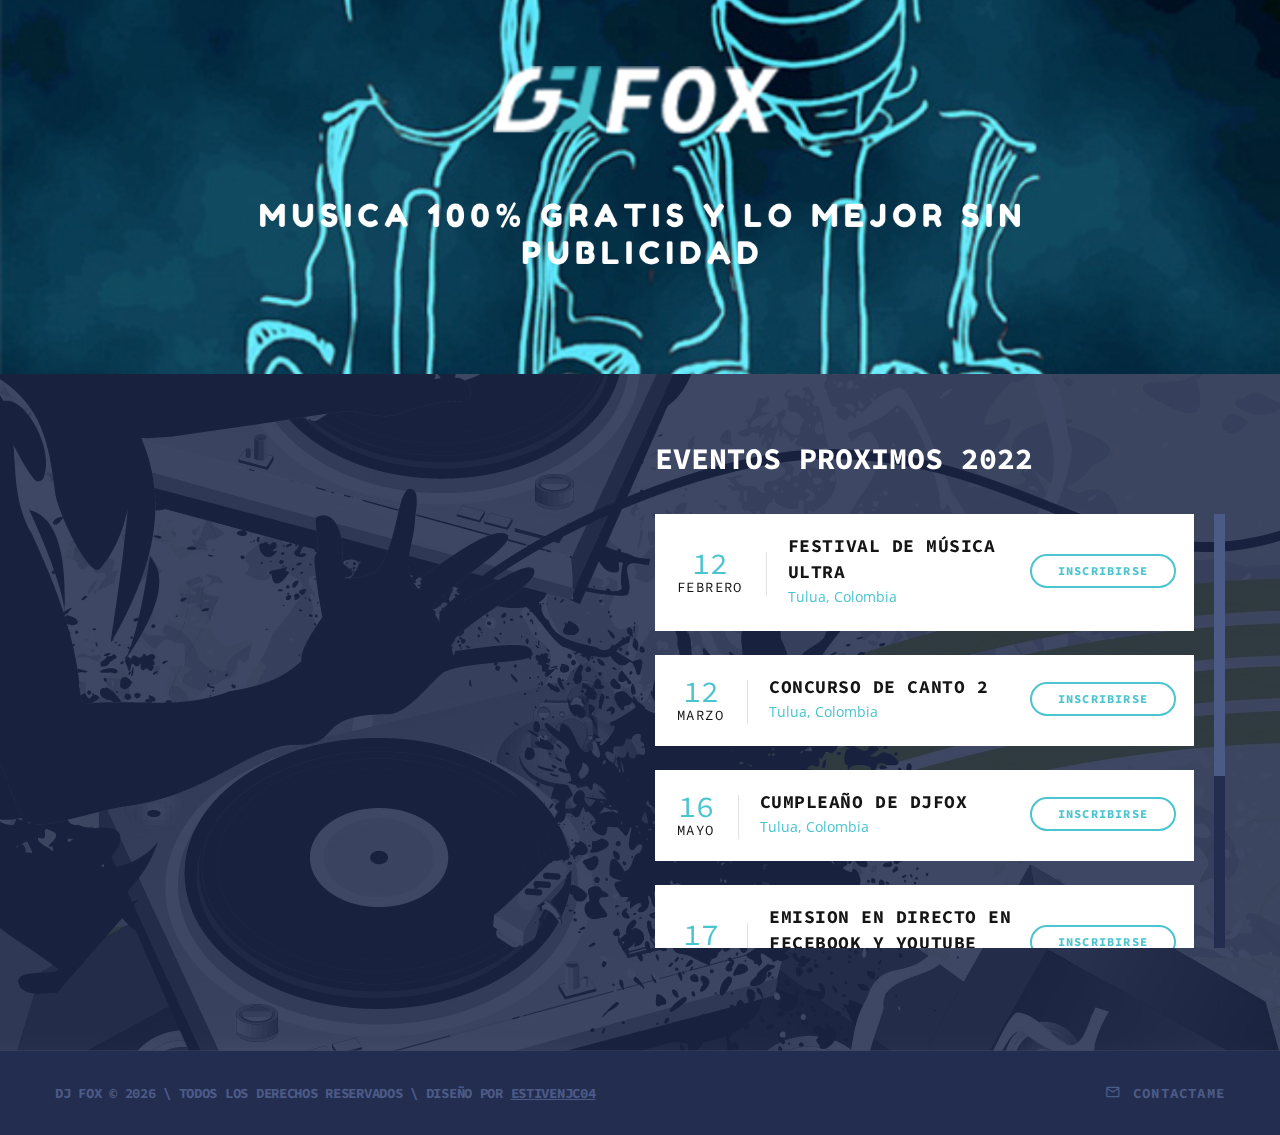
<file: contactos.html>
<!DOCTYPE html>
<html class="wide wow-animation" lang="en">
  <head>
    <title>Contactos</title>
    <meta charset="utf-8">
    <meta name="viewport" content="width=device-width, height=device-height, initial-scale=1.0">
    <meta http-equiv="X-UA-Compatible" content="IE=edge">
    <link rel="icon" href="images/favicon.ico" type="image/x-icon">
    <link rel="stylesheet" type="text/css" href="//fonts.googleapis.com/css?family=Lato:400,700%7COpen+Sans:400,600,700%7CSource+Code+Pro:300,400,500,600,700,900%7CNothing+You+Could+Do%7CPoppins:400,500">
    <link rel="stylesheet" href="css/bootstrap.css">
    <link rel="stylesheet" href="css/fonts.css">
    <link rel="stylesheet" href="css/style.css">
    <style>.ie-panel{display: none;background: #212121;padding: 10px 0;box-shadow: 3px 3px 5px 0 rgba(0,0,0,.3);clear: both;text-align:center;position: relative;z-index: 1;} html.ie-10 .ie-panel, html.lt-ie-10 .ie-panel {display: block;}</style>
  </head>
  <body>
    <div class="ie-panel"><a href="http://windows.microsoft.com/en-US/internet-explorer/"><img src="images/ie8-panel/warning_bar_0000_us.jpg" height="42" width="820" alt="You are using an outdated browser. For a faster, safer browsing experience, upgrade for free today."></a></div>
    <div class="preloader">
      <div class="preloader-body">
        <div class="cssload-container">
          <div class="cssload-speeding-wheel"></div>
        </div>
      </div>
    </div>
    <div class="page">
      <!-- Banner 1-->
      <header class="section page-header">
        <!--RD Navbar-->
        <div class="rd-navbar-wrap" style="position: absolute">
          <nav class="rd-navbar rd-navbar-classic" data-layout="rd-navbar-fixed" data-sm-layout="rd-navbar-fixed" data-md-layout="rd-navbar-fixed" data-md-device-layout="rd-navbar-fixed" data-lg-layout="rd-navbar-fixed" data-lg-device-layout="rd-navbar-fixed" data-xl-layout="rd-navbar-static" data-xl-device-layout="rd-navbar-static" data-xxl-layout="rd-navbar-static" data-xxl-device-layout="rd-navbar-static" data-lg-stick-up-offset="46px" data-xl-stick-up-offset="46px" data-xxl-stick-up-offset="46px" data-lg-stick-up="true" data-xl-stick-up="true" data-xxl-stick-up="true">
            <div class="rd-navbar-collapse-toggle rd-navbar-fixed-element-1" data-rd-navbar-toggle=".rd-navbar-collapse"><span></span></div>
            <div class="rd-navbar-main-outer">
              <div class="rd-navbar-main">
                <!--RD Navbar Panel-->
                <div class="rd-navbar-panel">
                  <!--RD Navbar Toggle-->
                  <button class="rd-navbar-toggle" data-rd-navbar-toggle=".rd-navbar-nav-wrap"><span></span></button>
                  <!--RD Navbar Brand-->
                  <div class="rd-navbar-brand">
                    <!--Brand--><a class="brand" href="index.html"><img src="images/logo-default-296x52.png" alt="" width="148" height="26"/></a>
                  </div>
                </div>
                <div class="rd-navbar-main-element">
                  <div class="rd-navbar-nav-wrap">
                    <ul class="rd-navbar-nav">
                      <li class="rd-nav-item"><a class="rd-nav-link" href="index.html">Inicio</a>
                      </li>
                      <li class="rd-nav-item"><a class="rd-nav-link" href="Musica.html">Musica</a>
                      </li>
                      <li class="rd-nav-item"><a class="rd-nav-link" href="Acerca de.html">Acerca de</a>
                      </li>
                      <li class="rd-nav-item active"><a class="rd-nav-link" href="contactos.html">Contactos</a>
                      </li>
                    </ul>
                  </div>
                </div>
                <div class="rd-navbar-collapse">
                  <ul class="socialite-list">
                    <li><a class="icon novi-icon socialite fa-facebook" href="https://www.facebook.com/gj.fox.33/" target="_blank"></a></li>
                    <li><a class="icon novi-icon socialite fa-twitch" href="https://www.twitch.tv/gjfox2021" target="_blank"></a></li>
                    <li><a class="icon novi-icon socialite fa-instagram" href="https://www.instagram.com/gj.fox.33/" target="_blank"></a></li>
                  </ul>
                </div>
              </div>
            </div>
          </nav>
        </div>
      </header>
      <!-- Breadcrumbs-->
      <section class="breadcrumbs-custom bg-image context-dark" style="background-image: url(images/mejores-programas-para-dj.webp);">
        <div class="container">
          <h2 class="breadcrumbs-custom-title">Contactos</h2>
        </div>
        <ul class="breadcrumbs-custom-path">
          <li><a href="index.html">Inicio</a></li>
          <li class="active">Contactos</li>
        </ul>
      </section>
      <section class="section section-md bg-default">
        <div class="container">
          <div class="row">
            <div class="col-lg-6 col-md-8 col-sm-10">
              <h3>Datos de contacto</h3>
              <p class="text-gray-600">En esta página puede encontrar todos los contactos necesarios para ponerse en contacto conmigo si desea colaborar, reservar un evento en vivo o hacer una pregunta.</p>
            </div>
          </div>
          <div class="row row-50 justify-lg-content-center row-custom-border">
            <div class="col-lg-4 col-md-6">
              <div class="box-icon-classic">
                <div class="icon novi-icon icon-primary icon-lg fl-bigmug-line-cellphone55"></div>
                <h5 class="box-icon-classic-title">Telefono</h5>
                <ul class="box-icon-classic-list">
                  <li><a href="tel:#">Telefono 01: +57 316-860-6203</a></li>
                </ul>
              </div>
            </div>
            <div class="col-lg-4 col-md-6">
              <div class="box-icon-classic">
                <div class="icon novi-icon icon-primary icon-lg fl-bigmug-line-big104"></div>
                <h5 class="box-icon-classic-title">Habla a</h5>
                <ul class="box-icon-classic-list">
                  <li><a href="#">Tulua valle., <br> Johan Stiven,  VA, 2230</a></li>
                </ul>
              </div>
            </div>
            <div class="col-lg-4 col-md-6">
              <div class="box-icon-classic">
                <div class="icon novi-icon icon-primary icon-md fl-bigmug-line-email64"></div>
                <h5 class="box-icon-classic-title">Correos electrónicos</h5>
                <ul class="box-icon-classic-list">
                  <li><a href="mailto:#">gjfox2021@gmail.com</a></li>
                  <li><a href="mailto:#">estivenjc04@gmail.com</a></li>
                </ul>
              </div>
            </div>
          </div>
        </div>
      </section>

      <!--Mailform-->
      <section class="section section-lg bg-default">
        <div class="container">
          <div class="row">
            <div class="col-lg-6 col-md-8 col-sm-10">
              <h3>Ponte en contacto conmigo</h3>
              <p class="text-gray-600">No dude en escribir una línea o hacer una pregunta utilizando el formulario de contacto a continuación.</p>
            </div>
          </div>
          <!--RD Mailform-->
          <form class="rd-form rd-mailform text-left" data-form-output="form-output-global" data-form-type="contact" method="post" action="bat/rd-mailform.php">
            <div class="row row-40">
              <div class="col-lg-4">
                <div class="form-wrap">
                  <label class="form-label" for="contact-name">Nombre</label>
                  <input class="form-input" id="contact-name" type="text" name="name" data-constraints="@Required">
                </div>
              </div>
              <div class="col-lg-4">
                <div class="form-wrap">
                  <label class="form-label" for="contact-phone">Telefono</label>
                  <input class="form-input" id="contact-phone" type="text" name="phone" data-constraints="@Required @PhoneNumber">
                </div>
              </div>
              <div class="col-lg-4">
                <div class="form-wrap">
                  <label class="form-label" for="contact-email">Correo electrónico</label>
                  <input class="form-input" id="contact-email" type="email" name="email" data-constraints="@Required @Email">
                </div>
              </div>
              <div class="col-lg-12">
                <div class="form-wrap">
                  <label class="form-label" for="contact-message">Mensaje</label>
                  <textarea class="form-input" id="contact-message" name="message" data-constraints="@Required"></textarea>
                </div>
              </div>
              <div class="col-lg-12">
                <div class="form-wrap">
                  <button class="button button-primary" type="submit">enviar mensaje</button>
                </div>
              </div>
            </div>
          </form>
        </div>
      </section>

            <!-- Banner 2--><a class="section section-banner" href="https://estivenjc04.github.io" target="blank" ><img src="images/banner/Vibras Positivas.png" alt="" width="1600" height="310"></a>
<section class="parallax-container parallax-overlay-01" data-parallax-img="images/174972.jpg">
  <div class="parallax-content">
    <div class="section-sm prefooter-custom">
      <div class="container">
        <div class="row row-30">
          <div class="col-lg-6">
              <iframe src="https://www.google.com/maps/embed?pb=!1m18!1m12!1m3!1d63674.43114784287!2d-76.2313006743721!3d4.091064852390509!2m3!1f0!2f0!3f0!3m2!1i1024!2i768!4f13.1!3m3!1m2!1s0x8e39c5c6c761990d%3A0x4b91b4e5ee425e42!2sTulu%C3%A1%2C%20Valle%20del%20Cauca!5e0!3m2!1ses!2sco!4v1621097958161!5m2!1ses!2sco" width="90%" height="550" style="border:0;" allowfullscreen="" loading="lazy"></iframe>
          </div>
          <div class="col-lg-6">
            <h3>Eventos proximos 2022</h3>
            <div class="box-event-wrap scroll-wrap">
                    <div class="box-event novi-bg">
                      <div class="box-event-date-wrap">
                        <h3 class="box-event-date-day">12</h3>
                        <p class="box-event-date-month">Febrero</p>
                      </div>
                      <div class="box-event-text-wrap">
                        <h5 class="box-event-text-title"><a href="#">FESTIVAL DE MÚSICA ULTRA</a></h5>
                        <ul class="box-event-text-location">
                          <li>Tulua</li>
                          <li>Colombia</li>
                        </ul>
                      </div>
                      <div class="box-event-button-wrap"><a class="button button-outline button-sm" href="#">Inscribirse</a></div>
                    </div>
                    <div class="box-event novi-bg">
                      <div class="box-event-date-wrap">
                        <h3 class="box-event-date-day">12</h3>
                        <p class="box-event-date-month">Marzo</p>
                      </div>
                      <div class="box-event-text-wrap">
                        <h5 class="box-event-text-title"><a href="#">Concurso de canto 2</a></h5>
                        <ul class="box-event-text-location">
                          <li>Tulua</li>
                          <li>Colombia</li>
                        </ul>
                      </div>
                      <div class="box-event-button-wrap"><a class="button button-outline button-sm" href="#">Inscribirse</a></div>
                    </div>
                    <div class="box-event novi-bg">
                      <div class="box-event-date-wrap">
                        <h3 class="box-event-date-day">16</h3>
                        <p class="box-event-date-month">Mayo</p>
                      </div>
                      <div class="box-event-text-wrap">
                        <h5 class="box-event-text-title"><a href="#">Cumpleaño de DJFOX</a></h5>
                        <ul class="box-event-text-location">
                          <li>Tulua</li>
                          <li>Colombia</li>
                        </ul>
                      </div>
                      <div class="box-event-button-wrap"><a class="button button-outline button-sm" href="#">Inscribirse</a></div>
                    </div>
                    <div class="box-event novi-bg">
                      <div class="box-event-date-wrap">
                        <h3 class="box-event-date-day">17</h3>
                        <p class="box-event-date-month">Julio</p>
                      </div>
                      <div class="box-event-text-wrap">
                        <h5 class="box-event-text-title"><a href="#">Emision en directo en fecebook y YouTube</a></h5>
                        <ul class="box-event-text-location">
                          <li>Tulua</li>
                          <li>Colombia</li>
                        </ul>
                      </div>
                      <div class="box-event-button-wrap"><a class="button button-outline button-sm" href="#">Inscribirse</a></div>
                    </div>
                    <div class="box-event novi-bg">
                      <div class="box-event-date-wrap">
                        <h3 class="box-event-date-day">18</h3>
                        <p class="box-event-date-month">Agosto</p>
                      </div>
                      <div class="box-event-text-wrap">
                        <h5 class="box-event-text-title"><a href="#">Concurso de Canto</a></h5>
                        <ul class="box-event-text-location">
                          <li>Tulua</li>
                          <li>Colombia</li>
                        </ul>
                      </div>
                      <div class="box-event-button-wrap"><a class="button button-outline button-sm" href="#">Inscribirse</a></div>
                    </div>
                    <div class="box-event novi-bg">
                      <div class="box-event-date-wrap">
                        <h3 class="box-event-date-day">12</h3>
                        <p class="box-event-date-month">Octubre</p>
                      </div>
                      <div class="box-event-text-wrap">
                        <h5 class="box-event-text-title"><a href="#">¡Sorpresa!</a></h5>
                        <ul class="box-event-text-location">
                          <li>Tulua</li>
                          <li>Colombia</li>
                        </ul>
                      </div>
                      <div class="box-event-button-wrap"><a class="button button-outline button-sm" href="#">Inscribirse</a></div>
                    </div>
            </div>
          </div>
        </div>
      </div>
    </div>
  </div>
</section>
      <footer class="section footer-classic bg-default">
        <div class="container">
          <div class="row row-15">
            <div class="col-sm-6">
              <p class="rights"><span>DJ Fox</span><span>&nbsp;</span><span>&copy;&nbsp;</span><span class="copyright-year"></span><span>&nbsp;</span><span>\&nbsp;</span>Todos los derechos reservados
                \ Diseño por <a href="https://estivenjc04.github.io" target="_blank">estivenjc04</a>
              </p>
            </div>
            <div class="col-sm-6">
              <div class="footer-contact"><a href="contacts.html">
                  <div class="icon novi-icon mdi mdi-email-outline"></div>Contactame</a></div>
            </div>
          </div>
        </div>
      </footer>
    </div>
    <div class="snackbars" id="form-output-global"></div>
    <script src="js/core.min.js"></script>
    <script src="js/script.js"></script>
  </body>
</html>
</file>
<file: css/fonts.css>
/*
* Fonts
*//*
* Font Awesome Icons 4.7.0
*/@font-face {	font-family: 'FontAwesome';	src: url("../fonts/fontawesome-webfont.eot?v=4.7.0");	src: url("../fonts/fontawesome-webfont.eot?#iefix&v=4.7.0") format("embedded-opentype"), url("../fonts/fontawesome-webfont.woff2?v=4.7.0") format("woff2"), url("../fonts/fontawesome-webfont.woff?v=4.7.0") format("woff"), url("../fonts/fontawesome-webfont.ttf?v=4.7.0") format("truetype"), url("../fonts/fontawesome-webfont.svg?v=4.7.0#fontawesomeregular") format("svg");	font-weight: normal;	font-style: normal;}.fa {	display: inline-block;	font-family: 'FontAwesome';	font-size: inherit;	text-rendering: auto;	-webkit-font-smoothing: antialiased;	-moz-osx-font-smoothing: grayscale;}[class*='fa-']:before {	font-weight: 400;	font-family: 'FontAwesome';}/* makes the font 33% larger relative to the icon container */.fa-lg {	font-size: 1.33333333em;	line-height: 0.75em;	vertical-align: -15%;}.fa-2x {	font-size: 2em;}.fa-3x {	font-size: 3em;}.fa-4x {	font-size: 4em;}.fa-5x {	font-size: 5em;}.fa-fw {	width: 1.28571429em;	text-align: center;}.fa-ul {	padding-left: 0;	margin-left: 2.14285714em;	list-style-type: none;}.fa-ul > li {	position: relative;}.fa-li {	position: absolute;	left: -2.14285714em;	width: 2.14285714em;	top: 0.14285714em;	text-align: center;}.fa-li.fa-lg {	left: -1.85714286em;}.fa-border {	padding: .2em .25em .15em;	border: solid 0.08em #eeeeee;	border-radius: .1em;}.fa-pull-left {	float: left;}.fa-pull-right {	float: right;}.fa.fa-pull-left {	margin-right: .3em;}.fa.fa-pull-right {	margin-left: .3em;}/* Deprecated as of 4.4.0 */.pull-right {	float: right;}.pull-left {	float: left;}.fa.pull-left {	margin-right: .3em;}.fa.pull-right {	margin-left: .3em;}.fa-spin {	-webkit-animation: fa-spin 2s infinite linear;	animation: fa-spin 2s infinite linear;}.fa-pulse {	-webkit-animation: fa-spin 1s infinite steps(8);	animation: fa-spin 1s infinite steps(8);}@-webkit-keyframes fa-spin {	0% {		-webkit-transform: rotate(0deg);		transform: rotate(0deg);	}	100% {		-webkit-transform: rotate(359deg);		transform: rotate(359deg);	}}@keyframes fa-spin {	0% {		-webkit-transform: rotate(0deg);		transform: rotate(0deg);	}	100% {		-webkit-transform: rotate(359deg);		transform: rotate(359deg);	}}.fa-rotate-90 {	-ms-filter: "progid:DXImageTransform.Microsoft.BasicImage(rotation=1)";	-webkit-transform: rotate(90deg);	-ms-transform: rotate(90deg);	transform: rotate(90deg);}.fa-rotate-180 {	-ms-filter: "progid:DXImageTransform.Microsoft.BasicImage(rotation=2)";	-webkit-transform: rotate(180deg);	-ms-transform: rotate(180deg);	transform: rotate(180deg);}.fa-rotate-270 {	-ms-filter: "progid:DXImageTransform.Microsoft.BasicImage(rotation=3)";	-webkit-transform: rotate(270deg);	-ms-transform: rotate(270deg);	transform: rotate(270deg);}.fa-flip-horizontal {	-ms-filter: "progid:DXImageTransform.Microsoft.BasicImage(rotation=0, mirror=1)";	-webkit-transform: scale(-1, 1);	-ms-transform: scale(-1, 1);	transform: scale(-1, 1);}.fa-flip-vertical {	-ms-filter: "progid:DXImageTransform.Microsoft.BasicImage(rotation=2, mirror=1)";	-webkit-transform: scale(1, -1);	-ms-transform: scale(1, -1);	transform: scale(1, -1);}:root .fa-rotate-90,:root .fa-rotate-180,:root .fa-rotate-270,:root .fa-flip-horizontal,:root .fa-flip-vertical {	filter: none;}.fa-stack {	position: relative;	display: inline-block;	width: 2em;	height: 2em;	line-height: 2em;	vertical-align: middle;}.fa-stack-1x,.fa-stack-2x {	position: absolute;	left: 0;	width: 100%;	text-align: center;}.fa-stack-1x {	line-height: inherit;}.fa-stack-2x {	font-size: 2em;}.fa-inverse {	color: #ffffff;}/* Font Awesome uses the Unicode Private Use Area (PUA) to ensure screen
   readers do not read off random characters that represent icons */.fa-glass:before {	content: "\f000";}.fa-music:before {	content: "\f001";}.fa-search:before {	content: "\f002";}.fa-envelope-o:before {	content: "\f003";}.fa-heart:before {	content: "\f004";}.fa-star:before {	content: "\f005";}.fa-star-o:before {	content: "\f006";}.fa-user:before {	content: "\f007";}.fa-film:before {	content: "\f008";}.fa-th-large:before {	content: "\f009";}.fa-th:before {	content: "\f00a";}.fa-th-list:before {	content: "\f00b";}.fa-check:before {	content: "\f00c";}.fa-remove:before,.fa-close:before,.fa-times:before {	content: "\f00d";}.fa-search-plus:before {	content: "\f00e";}.fa-search-minus:before {	content: "\f010";}.fa-power-off:before {	content: "\f011";}.fa-signal:before {	content: "\f012";}.fa-gear:before,.fa-cog:before {	content: "\f013";}.fa-trash-o:before {	content: "\f014";}.fa-home:before {	content: "\f015";}.fa-file-o:before {	content: "\f016";}.fa-clock-o:before {	content: "\f017";}.fa-road:before {	content: "\f018";}.fa-download:before {	content: "\f019";}.fa-arrow-circle-o-down:before {	content: "\f01a";}.fa-arrow-circle-o-up:before {	content: "\f01b";}.fa-inbox:before {	content: "\f01c";}.fa-play-circle-o:before {	content: "\f01d";}.fa-rotate-right:before,.fa-repeat:before {	content: "\f01e";}.fa-refresh:before {	content: "\f021";}.fa-list-alt:before {	content: "\f022";}.fa-lock:before {	content: "\f023";}.fa-flag:before {	content: "\f024";}.fa-headphones:before {	content: "\f025";}.fa-volume-off:before {	content: "\f026";}.fa-volume-down:before {	content: "\f027";}.fa-volume-up:before {	content: "\f028";}.fa-qrcode:before {	content: "\f029";}.fa-barcode:before {	content: "\f02a";}.fa-tag:before {	content: "\f02b";}.fa-tags:before {	content: "\f02c";}.fa-book:before {	content: "\f02d";}.fa-bookmark:before {	content: "\f02e";}.fa-print:before {	content: "\f02f";}.fa-camera:before {	content: "\f030";}.fa-font:before {	content: "\f031";}.fa-bold:before {	content: "\f032";}.fa-italic:before {	content: "\f033";}.fa-text-height:before {	content: "\f034";}.fa-text-width:before {	content: "\f035";}.fa-align-left:before {	content: "\f036";}.fa-align-center:before {	content: "\f037";}.fa-align-right:before {	content: "\f038";}.fa-align-justify:before {	content: "\f039";}.fa-list:before {	content: "\f03a";}.fa-dedent:before,.fa-outdent:before {	content: "\f03b";}.fa-indent:before {	content: "\f03c";}.fa-video-camera:before {	content: "\f03d";}.fa-photo:before,.fa-image:before,.fa-picture-o:before {	content: "\f03e";}.fa-pencil:before {	content: "\f040";}.fa-map-marker:before {	content: "\f041";}.fa-adjust:before {	content: "\f042";}.fa-tint:before {	content: "\f043";}.fa-edit:before,.fa-pencil-square-o:before {	content: "\f044";}.fa-share-square-o:before {	content: "\f045";}.fa-check-square-o:before {	content: "\f046";}.fa-arrows:before {	content: "\f047";}.fa-step-backward:before {	content: "\f048";}.fa-fast-backward:before {	content: "\f049";}.fa-backward:before {	content: "\f04a";}.fa-play:before {	content: "\f04b";}.fa-pause:before {	content: "\f04c";}.fa-stop:before {	content: "\f04d";}.fa-forward:before {	content: "\f04e";}.fa-fast-forward:before {	content: "\f050";}.fa-step-forward:before {	content: "\f051";}.fa-eject:before {	content: "\f052";}.fa-chevron-left:before {	content: "\f053";}.fa-chevron-right:before {	content: "\f054";}.fa-plus-circle:before {	content: "\f055";}.fa-minus-circle:before {	content: "\f056";}.fa-times-circle:before {	content: "\f057";}.fa-check-circle:before {	content: "\f058";}.fa-question-circle:before {	content: "\f059";}.fa-info-circle:before {	content: "\f05a";}.fa-crosshairs:before {	content: "\f05b";}.fa-times-circle-o:before {	content: "\f05c";}.fa-check-circle-o:before {	content: "\f05d";}.fa-ban:before {	content: "\f05e";}.fa-arrow-left:before {	content: "\f060";}.fa-arrow-right:before {	content: "\f061";}.fa-arrow-up:before {	content: "\f062";}.fa-arrow-down:before {	content: "\f063";}.fa-mail-forward:before,.fa-share:before {	content: "\f064";}.fa-expand:before {	content: "\f065";}.fa-compress:before {	content: "\f066";}.fa-plus:before {	content: "\f067";}.fa-minus:before {	content: "\f068";}.fa-asterisk:before {	content: "\f069";}.fa-exclamation-circle:before {	content: "\f06a";}.fa-gift:before {	content: "\f06b";}.fa-leaf:before {	content: "\f06c";}.fa-fire:before {	content: "\f06d";}.fa-eye:before {	content: "\f06e";}.fa-eye-slash:before {	content: "\f070";}.fa-warning:before,.fa-exclamation-triangle:before {	content: "\f071";}.fa-plane:before {	content: "\f072";}.fa-calendar:before {	content: "\f073";}.fa-random:before {	content: "\f074";}.fa-comment:before {	content: "\f075";}.fa-magnet:before {	content: "\f076";}.fa-chevron-up:before {	content: "\f077";}.fa-chevron-down:before {	content: "\f078";}.fa-retweet:before {	content: "\f079";}.fa-shopping-cart:before {	content: "\f07a";}.fa-folder:before {	content: "\f07b";}.fa-folder-open:before {	content: "\f07c";}.fa-arrows-v:before {	content: "\f07d";}.fa-arrows-h:before {	content: "\f07e";}.fa-bar-chart-o:before,.fa-bar-chart:before {	content: "\f080";}.fa-twitter-square:before {	content: "\f081";}.fa-facebook-square:before {	content: "\f082";}.fa-camera-retro:before {	content: "\f083";}.fa-key:before {	content: "\f084";}.fa-gears:before,.fa-cogs:before {	content: "\f085";}.fa-comments:before {	content: "\f086";}.fa-thumbs-o-up:before {	content: "\f087";}.fa-thumbs-o-down:before {	content: "\f088";}.fa-star-half:before {	content: "\f089";}.fa-heart-o:before {	content: "\f08a";}.fa-sign-out:before {	content: "\f08b";}.fa-linkedin-square:before {	content: "\f08c";}.fa-thumb-tack:before {	content: "\f08d";}.fa-external-link:before {	content: "\f08e";}.fa-sign-in:before {	content: "\f090";}.fa-trophy:before {	content: "\f091";}.fa-github-square:before {	content: "\f092";}.fa-upload:before {	content: "\f093";}.fa-lemon-o:before {	content: "\f094";}.fa-phone:before {	content: "\f095";}.fa-square-o:before {	content: "\f096";}.fa-bookmark-o:before {	content: "\f097";}.fa-phone-square:before {	content: "\f098";}.fa-twitter:before {	content: "\f099";}.fa-facebook-f:before,.fa-facebook:before {	content: "\f09a";}.fa-github:before {	content: "\f09b";}.fa-unlock:before {	content: "\f09c";}.fa-credit-card:before {	content: "\f09d";}.fa-feed:before,.fa-rss:before {	content: "\f09e";}.fa-hdd-o:before {	content: "\f0a0";}.fa-bullhorn:before {	content: "\f0a1";}.fa-bell:before {	content: "\f0f3";}.fa-certificate:before {	content: "\f0a3";}.fa-hand-o-right:before {	content: "\f0a4";}.fa-hand-o-left:before {	content: "\f0a5";}.fa-hand-o-up:before {	content: "\f0a6";}.fa-hand-o-down:before {	content: "\f0a7";}.fa-arrow-circle-left:before {	content: "\f0a8";}.fa-arrow-circle-right:before {	content: "\f0a9";}.fa-arrow-circle-up:before {	content: "\f0aa";}.fa-arrow-circle-down:before {	content: "\f0ab";}.fa-globe:before {	content: "\f0ac";}.fa-wrench:before {	content: "\f0ad";}.fa-tasks:before {	content: "\f0ae";}.fa-filter:before {	content: "\f0b0";}.fa-briefcase:before {	content: "\f0b1";}.fa-arrows-alt:before {	content: "\f0b2";}.fa-group:before,.fa-users:before {	content: "\f0c0";}.fa-chain:before,.fa-link:before {	content: "\f0c1";}.fa-cloud:before {	content: "\f0c2";}.fa-flask:before {	content: "\f0c3";}.fa-cut:before,.fa-scissors:before {	content: "\f0c4";}.fa-copy:before,.fa-files-o:before {	content: "\f0c5";}.fa-paperclip:before {	content: "\f0c6";}.fa-save:before,.fa-floppy-o:before {	content: "\f0c7";}.fa-square:before {	content: "\f0c8";}.fa-navicon:before,.fa-reorder:before,.fa-bars:before {	content: "\f0c9";}.fa-list-ul:before {	content: "\f0ca";}.fa-list-ol:before {	content: "\f0cb";}.fa-strikethrough:before {	content: "\f0cc";}.fa-underline:before {	content: "\f0cd";}.fa-table:before {	content: "\f0ce";}.fa-magic:before {	content: "\f0d0";}.fa-truck:before {	content: "\f0d1";}.fa-pinterest:before {	content: "\f0d2";}.fa-pinterest-square:before {	content: "\f0d3";}.fa-google-plus-square:before {	content: "\f0d4";}.fa-google-plus:before {	content: "\f0d5";}.fa-money:before {	content: "\f0d6";}.fa-caret-down:before {	content: "\f0d7";}.fa-caret-up:before {	content: "\f0d8";}.fa-caret-left:before {	content: "\f0d9";}.fa-caret-right:before {	content: "\f0da";}.fa-columns:before {	content: "\f0db";}.fa-unsorted:before,.fa-sort:before {	content: "\f0dc";}.fa-sort-down:before,.fa-sort-desc:before {	content: "\f0dd";}.fa-sort-up:before,.fa-sort-asc:before {	content: "\f0de";}.fa-envelope:before {	content: "\f0e0";}.fa-linkedin:before {	content: "\f0e1";}.fa-rotate-left:before,.fa-undo:before {	content: "\f0e2";}.fa-legal:before,.fa-gavel:before {	content: "\f0e3";}.fa-dashboard:before,.fa-tachometer:before {	content: "\f0e4";}.fa-comment-o:before {	content: "\f0e5";}.fa-comments-o:before {	content: "\f0e6";}.fa-flash:before,.fa-bolt:before {	content: "\f0e7";}.fa-sitemap:before {	content: "\f0e8";}.fa-umbrella:before {	content: "\f0e9";}.fa-paste:before,.fa-clipboard:before {	content: "\f0ea";}.fa-lightbulb-o:before {	content: "\f0eb";}.fa-exchange:before {	content: "\f0ec";}.fa-cloud-download:before {	content: "\f0ed";}.fa-cloud-upload:before {	content: "\f0ee";}.fa-user-md:before {	content: "\f0f0";}.fa-stethoscope:before {	content: "\f0f1";}.fa-suitcase:before {	content: "\f0f2";}.fa-bell-o:before {	content: "\f0a2";}.fa-coffee:before {	content: "\f0f4";}.fa-cutlery:before {	content: "\f0f5";}.fa-file-text-o:before {	content: "\f0f6";}.fa-building-o:before {	content: "\f0f7";}.fa-hospital-o:before {	content: "\f0f8";}.fa-ambulance:before {	content: "\f0f9";}.fa-medkit:before {	content: "\f0fa";}.fa-fighter-jet:before {	content: "\f0fb";}.fa-beer:before {	content: "\f0fc";}.fa-h-square:before {	content: "\f0fd";}.fa-plus-square:before {	content: "\f0fe";}.fa-angle-double-left:before {	content: "\f100";}.fa-angle-double-right:before {	content: "\f101";}.fa-angle-double-up:before {	content: "\f102";}.fa-angle-double-down:before {	content: "\f103";}.fa-angle-left:before {	content: "\f104";}.fa-angle-right:before {	content: "\f105";}.fa-angle-up:before {	content: "\f106";}.fa-angle-down:before {	content: "\f107";}.fa-desktop:before {	content: "\f108";}.fa-laptop:before {	content: "\f109";}.fa-tablet:before {	content: "\f10a";}.fa-mobile-phone:before,.fa-mobile:before {	content: "\f10b";}.fa-circle-o:before {	content: "\f10c";}.fa-quote-left:before {	content: "\f10d";}.fa-quote-right:before {	content: "\f10e";}.fa-spinner:before {	content: "\f110";}.fa-circle:before {	content: "\f111";}.fa-mail-reply:before,.fa-reply:before {	content: "\f112";}.fa-github-alt:before {	content: "\f113";}.fa-folder-o:before {	content: "\f114";}.fa-folder-open-o:before {	content: "\f115";}.fa-smile-o:before {	content: "\f118";}.fa-frown-o:before {	content: "\f119";}.fa-meh-o:before {	content: "\f11a";}.fa-gamepad:before {	content: "\f11b";}.fa-keyboard-o:before {	content: "\f11c";}.fa-flag-o:before {	content: "\f11d";}.fa-flag-checkered:before {	content: "\f11e";}.fa-terminal:before {	content: "\f120";}.fa-code:before {	content: "\f121";}.fa-mail-reply-all:before,.fa-reply-all:before {	content: "\f122";}.fa-star-half-empty:before,.fa-star-half-full:before,.fa-star-half-o:before {	content: "\f123";}.fa-location-arrow:before {	content: "\f124";}.fa-crop:before {	content: "\f125";}.fa-code-fork:before {	content: "\f126";}.fa-unlink:before,.fa-chain-broken:before {	content: "\f127";}.fa-question:before {	content: "\f128";}.fa-info:before {	content: "\f129";}.fa-exclamation:before {	content: "\f12a";}.fa-superscript:before {	content: "\f12b";}.fa-subscript:before {	content: "\f12c";}.fa-eraser:before {	content: "\f12d";}.fa-puzzle-piece:before {	content: "\f12e";}.fa-microphone:before {	content: "\f130";}.fa-microphone-slash:before {	content: "\f131";}.fa-shield:before {	content: "\f132";}.fa-calendar-o:before {	content: "\f133";}.fa-fire-extinguisher:before {	content: "\f134";}.fa-rocket:before {	content: "\f135";}.fa-maxcdn:before {	content: "\f136";}.fa-chevron-circle-left:before {	content: "\f137";}.fa-chevron-circle-right:before {	content: "\f138";}.fa-chevron-circle-up:before {	content: "\f139";}.fa-chevron-circle-down:before {	content: "\f13a";}.fa-html5:before {	content: "\f13b";}.fa-css3:before {	content: "\f13c";}.fa-anchor:before {	content: "\f13d";}.fa-unlock-alt:before {	content: "\f13e";}.fa-bullseye:before {	content: "\f140";}.fa-ellipsis-h:before {	content: "\f141";}.fa-ellipsis-v:before {	content: "\f142";}.fa-rss-square:before {	content: "\f143";}.fa-play-circle:before {	content: "\f144";}.fa-ticket:before {	content: "\f145";}.fa-minus-square:before {	content: "\f146";}.fa-minus-square-o:before {	content: "\f147";}.fa-level-up:before {	content: "\f148";}.fa-level-down:before {	content: "\f149";}.fa-check-square:before {	content: "\f14a";}.fa-pencil-square:before {	content: "\f14b";}.fa-external-link-square:before {	content: "\f14c";}.fa-share-square:before {	content: "\f14d";}.fa-compass:before {	content: "\f14e";}.fa-toggle-down:before,.fa-caret-square-o-down:before {	content: "\f150";}.fa-toggle-up:before,.fa-caret-square-o-up:before {	content: "\f151";}.fa-toggle-right:before,.fa-caret-square-o-right:before {	content: "\f152";}.fa-euro:before,.fa-eur:before {	content: "\f153";}.fa-gbp:before {	content: "\f154";}.fa-dollar:before,.fa-usd:before {	content: "\f155";}.fa-rupee:before,.fa-inr:before {	content: "\f156";}.fa-cny:before,.fa-rmb:before,.fa-yen:before,.fa-jpy:before {	content: "\f157";}.fa-ruble:before,.fa-rouble:before,.fa-rub:before {	content: "\f158";}.fa-won:before,.fa-krw:before {	content: "\f159";}.fa-bitcoin:before,.fa-btc:before {	content: "\f15a";}.fa-file:before {	content: "\f15b";}.fa-file-text:before {	content: "\f15c";}.fa-sort-alpha-asc:before {	content: "\f15d";}.fa-sort-alpha-desc:before {	content: "\f15e";}.fa-sort-amount-asc:before {	content: "\f160";}.fa-sort-amount-desc:before {	content: "\f161";}.fa-sort-numeric-asc:before {	content: "\f162";}.fa-sort-numeric-desc:before {	content: "\f163";}.fa-thumbs-up:before {	content: "\f164";}.fa-thumbs-down:before {	content: "\f165";}.fa-youtube-square:before {	content: "\f166";}.fa-youtube:before {	content: "\f167";}.fa-xing:before {	content: "\f168";}.fa-xing-square:before {	content: "\f169";}.fa-youtube-play:before {	content: "\f16a";}.fa-dropbox:before {	content: "\f16b";}.fa-stack-overflow:before {	content: "\f16c";}.fa-instagram:before {	content: "\f16d";}.fa-flickr:before {	content: "\f16e";}.fa-adn:before {	content: "\f170";}.fa-bitbucket:before {	content: "\f171";}.fa-bitbucket-square:before {	content: "\f172";}.fa-tumblr:before {	content: "\f173";}.fa-tumblr-square:before {	content: "\f174";}.fa-long-arrow-down:before {	content: "\f175";}.fa-long-arrow-up:before {	content: "\f176";}.fa-long-arrow-left:before {	content: "\f177";}.fa-long-arrow-right:before {	content: "\f178";}.fa-apple:before {	content: "\f179";}.fa-windows:before {	content: "\f17a";}.fa-android:before {	content: "\f17b";}.fa-linux:before {	content: "\f17c";}.fa-dribbble:before {	content: "\f17d";}.fa-skype:before {	content: "\f17e";}.fa-foursquare:before {	content: "\f180";}.fa-trello:before {	content: "\f181";}.fa-female:before {	content: "\f182";}.fa-male:before {	content: "\f183";}.fa-gittip:before,.fa-gratipay:before {	content: "\f184";}.fa-sun-o:before {	content: "\f185";}.fa-moon-o:before {	content: "\f186";}.fa-archive:before {	content: "\f187";}.fa-bug:before {	content: "\f188";}.fa-vk:before {	content: "\f189";}.fa-weibo:before {	content: "\f18a";}.fa-renren:before {	content: "\f18b";}.fa-pagelines:before {	content: "\f18c";}.fa-stack-exchange:before {	content: "\f18d";}.fa-arrow-circle-o-right:before {	content: "\f18e";}.fa-arrow-circle-o-left:before {	content: "\f190";}.fa-toggle-left:before,.fa-caret-square-o-left:before {	content: "\f191";}.fa-dot-circle-o:before {	content: "\f192";}.fa-wheelchair:before {	content: "\f193";}.fa-vimeo-square:before {	content: "\f194";}.fa-turkish-lira:before,.fa-try:before {	content: "\f195";}.fa-plus-square-o:before {	content: "\f196";}.fa-space-shuttle:before {	content: "\f197";}.fa-slack:before {	content: "\f198";}.fa-envelope-square:before {	content: "\f199";}.fa-wordpress:before {	content: "\f19a";}.fa-openid:before {	content: "\f19b";}.fa-institution:before,.fa-bank:before,.fa-university:before {	content: "\f19c";}.fa-mortar-board:before,.fa-graduation-cap:before {	content: "\f19d";}.fa-yahoo:before {	content: "\f19e";}.fa-google:before {	content: "\f1a0";}.fa-reddit:before {	content: "\f1a1";}.fa-reddit-square:before {	content: "\f1a2";}.fa-stumbleupon-circle:before {	content: "\f1a3";}.fa-stumbleupon:before {	content: "\f1a4";}.fa-delicious:before {	content: "\f1a5";}.fa-digg:before {	content: "\f1a6";}.fa-pied-piper-pp:before {	content: "\f1a7";}.fa-pied-piper-alt:before {	content: "\f1a8";}.fa-drupal:before {	content: "\f1a9";}.fa-joomla:before {	content: "\f1aa";}.fa-language:before {	content: "\f1ab";}.fa-fax:before {	content: "\f1ac";}.fa-building:before {	content: "\f1ad";}.fa-child:before {	content: "\f1ae";}.fa-paw:before {	content: "\f1b0";}.fa-spoon:before {	content: "\f1b1";}.fa-cube:before {	content: "\f1b2";}.fa-cubes:before {	content: "\f1b3";}.fa-behance:before {	content: "\f1b4";}.fa-behance-square:before {	content: "\f1b5";}.fa-steam:before {	content: "\f1b6";}.fa-steam-square:before {	content: "\f1b7";}.fa-recycle:before {	content: "\f1b8";}.fa-automobile:before,.fa-car:before {	content: "\f1b9";}.fa-cab:before,.fa-taxi:before {	content: "\f1ba";}.fa-tree:before {	content: "\f1bb";}.fa-spotify:before {	content: "\f1bc";}.fa-deviantart:before {	content: "\f1bd";}.fa-soundcloud:before {	content: "\f1be";}.fa-database:before {	content: "\f1c0";}.fa-file-pdf-o:before {	content: "\f1c1";}.fa-file-word-o:before {	content: "\f1c2";}.fa-file-excel-o:before {	content: "\f1c3";}.fa-file-powerpoint-o:before {	content: "\f1c4";}.fa-file-photo-o:before,.fa-file-picture-o:before,.fa-file-image-o:before {	content: "\f1c5";}.fa-file-zip-o:before,.fa-file-archive-o:before {	content: "\f1c6";}.fa-file-sound-o:before,.fa-file-audio-o:before {	content: "\f1c7";}.fa-file-movie-o:before,.fa-file-video-o:before {	content: "\f1c8";}.fa-file-code-o:before {	content: "\f1c9";}.fa-vine:before {	content: "\f1ca";}.fa-codepen:before {	content: "\f1cb";}.fa-jsfiddle:before {	content: "\f1cc";}.fa-life-bouy:before,.fa-life-buoy:before,.fa-life-saver:before,.fa-support:before,.fa-life-ring:before {	content: "\f1cd";}.fa-circle-o-notch:before {	content: "\f1ce";}.fa-ra:before,.fa-resistance:before,.fa-rebel:before {	content: "\f1d0";}.fa-ge:before,.fa-empire:before {	content: "\f1d1";}.fa-git-square:before {	content: "\f1d2";}.fa-git:before {	content: "\f1d3";}.fa-y-combinator-square:before,.fa-yc-square:before,.fa-hacker-news:before {	content: "\f1d4";}.fa-tencent-weibo:before {	content: "\f1d5";}.fa-qq:before {	content: "\f1d6";}.fa-wechat:before,.fa-weixin:before {	content: "\f1d7";}.fa-send:before,.fa-paper-plane:before {	content: "\f1d8";}.fa-send-o:before,.fa-paper-plane-o:before {	content: "\f1d9";}.fa-history:before {	content: "\f1da";}.fa-circle-thin:before {	content: "\f1db";}.fa-header:before {	content: "\f1dc";}.fa-paragraph:before {	content: "\f1dd";}.fa-sliders:before {	content: "\f1de";}.fa-share-alt:before {	content: "\f1e0";}.fa-share-alt-square:before {	content: "\f1e1";}.fa-bomb:before {	content: "\f1e2";}.fa-soccer-ball-o:before,.fa-futbol-o:before {	content: "\f1e3";}.fa-tty:before {	content: "\f1e4";}.fa-binoculars:before {	content: "\f1e5";}.fa-plug:before {	content: "\f1e6";}.fa-slideshare:before {	content: "\f1e7";}.fa-twitch:before {	content: "\f1e8";}.fa-yelp:before {	content: "\f1e9";}.fa-newspaper-o:before {	content: "\f1ea";}.fa-wifi:before {	content: "\f1eb";}.fa-calculator:before {	content: "\f1ec";}.fa-paypal:before {	content: "\f1ed";}.fa-google-wallet:before {	content: "\f1ee";}.fa-cc-visa:before {	content: "\f1f0";}.fa-cc-mastercard:before {	content: "\f1f1";}.fa-cc-discover:before {	content: "\f1f2";}.fa-cc-amex:before {	content: "\f1f3";}.fa-cc-paypal:before {	content: "\f1f4";}.fa-cc-stripe:before {	content: "\f1f5";}.fa-bell-slash:before {	content: "\f1f6";}.fa-bell-slash-o:before {	content: "\f1f7";}.fa-trash:before {	content: "\f1f8";}.fa-copyright:before {	content: "\f1f9";}.fa-at:before {	content: "\f1fa";}.fa-eyedropper:before {	content: "\f1fb";}.fa-paint-brush:before {	content: "\f1fc";}.fa-birthday-cake:before {	content: "\f1fd";}.fa-area-chart:before {	content: "\f1fe";}.fa-pie-chart:before {	content: "\f200";}.fa-line-chart:before {	content: "\f201";}.fa-lastfm:before {	content: "\f202";}.fa-lastfm-square:before {	content: "\f203";}.fa-toggle-off:before {	content: "\f204";}.fa-toggle-on:before {	content: "\f205";}.fa-bicycle:before {	content: "\f206";}.fa-bus:before {	content: "\f207";}.fa-ioxhost:before {	content: "\f208";}.fa-angellist:before {	content: "\f209";}.fa-cc:before {	content: "\f20a";}.fa-shekel:before,.fa-sheqel:before,.fa-ils:before {	content: "\f20b";}.fa-meanpath:before {	content: "\f20c";}.fa-buysellads:before {	content: "\f20d";}.fa-connectdevelop:before {	content: "\f20e";}.fa-dashcube:before {	content: "\f210";}.fa-forumbee:before {	content: "\f211";}.fa-leanpub:before {	content: "\f212";}.fa-sellsy:before {	content: "\f213";}.fa-shirtsinbulk:before {	content: "\f214";}.fa-simplybuilt:before {	content: "\f215";}.fa-skyatlas:before {	content: "\f216";}.fa-cart-plus:before {	content: "\f217";}.fa-cart-arrow-down:before {	content: "\f218";}.fa-diamond:before {	content: "\f219";}.fa-ship:before {	content: "\f21a";}.fa-user-secret:before {	content: "\f21b";}.fa-motorcycle:before {	content: "\f21c";}.fa-street-view:before {	content: "\f21d";}.fa-heartbeat:before {	content: "\f21e";}.fa-venus:before {	content: "\f221";}.fa-mars:before {	content: "\f222";}.fa-mercury:before {	content: "\f223";}.fa-intersex:before,.fa-transgender:before {	content: "\f224";}.fa-transgender-alt:before {	content: "\f225";}.fa-venus-double:before {	content: "\f226";}.fa-mars-double:before {	content: "\f227";}.fa-venus-mars:before {	content: "\f228";}.fa-mars-stroke:before {	content: "\f229";}.fa-mars-stroke-v:before {	content: "\f22a";}.fa-mars-stroke-h:before {	content: "\f22b";}.fa-neuter:before {	content: "\f22c";}.fa-genderless:before {	content: "\f22d";}.fa-facebook-official:before {	content: "\f230";}.fa-pinterest-p:before {	content: "\f231";}.fa-whatsapp:before {	content: "\f232";}.fa-server:before {	content: "\f233";}.fa-user-plus:before {	content: "\f234";}.fa-user-times:before {	content: "\f235";}.fa-hotel:before,.fa-bed:before {	content: "\f236";}.fa-viacoin:before {	content: "\f237";}.fa-train:before {	content: "\f238";}.fa-subway:before {	content: "\f239";}.fa-medium:before {	content: "\f23a";}.fa-yc:before,.fa-y-combinator:before {	content: "\f23b";}.fa-optin-monster:before {	content: "\f23c";}.fa-opencart:before {	content: "\f23d";}.fa-expeditedssl:before {	content: "\f23e";}.fa-battery-4:before,.fa-battery:before,.fa-battery-full:before {	content: "\f240";}.fa-battery-3:before,.fa-battery-three-quarters:before {	content: "\f241";}.fa-battery-2:before,.fa-battery-half:before {	content: "\f242";}.fa-battery-1:before,.fa-battery-quarter:before {	content: "\f243";}.fa-battery-0:before,.fa-battery-empty:before {	content: "\f244";}.fa-mouse-pointer:before {	content: "\f245";}.fa-i-cursor:before {	content: "\f246";}.fa-object-group:before {	content: "\f247";}.fa-object-ungroup:before {	content: "\f248";}.fa-sticky-note:before {	content: "\f249";}.fa-sticky-note-o:before {	content: "\f24a";}.fa-cc-jcb:before {	content: "\f24b";}.fa-cc-diners-club:before {	content: "\f24c";}.fa-clone:before {	content: "\f24d";}.fa-balance-scale:before {	content: "\f24e";}.fa-hourglass-o:before {	content: "\f250";}.fa-hourglass-1:before,.fa-hourglass-start:before {	content: "\f251";}.fa-hourglass-2:before,.fa-hourglass-half:before {	content: "\f252";}.fa-hourglass-3:before,.fa-hourglass-end:before {	content: "\f253";}.fa-hourglass:before {	content: "\f254";}.fa-hand-grab-o:before,.fa-hand-rock-o:before {	content: "\f255";}.fa-hand-stop-o:before,.fa-hand-paper-o:before {	content: "\f256";}.fa-hand-scissors-o:before {	content: "\f257";}.fa-hand-lizard-o:before {	content: "\f258";}.fa-hand-spock-o:before {	content: "\f259";}.fa-hand-pointer-o:before {	content: "\f25a";}.fa-hand-peace-o:before {	content: "\f25b";}.fa-trademark:before {	content: "\f25c";}.fa-registered:before {	content: "\f25d";}.fa-creative-commons:before {	content: "\f25e";}.fa-gg:before {	content: "\f260";}.fa-gg-circle:before {	content: "\f261";}.fa-tripadvisor:before {	content: "\f262";}.fa-odnoklassniki:before {	content: "\f263";}.fa-odnoklassniki-square:before {	content: "\f264";}.fa-get-pocket:before {	content: "\f265";}.fa-wikipedia-w:before {	content: "\f266";}.fa-safari:before {	content: "\f267";}.fa-chrome:before {	content: "\f268";}.fa-firefox:before {	content: "\f269";}.fa-opera:before {	content: "\f26a";}.fa-internet-explorer:before {	content: "\f26b";}.fa-tv:before,.fa-television:before {	content: "\f26c";}.fa-contao:before {	content: "\f26d";}.fa-500px:before {	content: "\f26e";}.fa-amazon:before {	content: "\f270";}.fa-calendar-plus-o:before {	content: "\f271";}.fa-calendar-minus-o:before {	content: "\f272";}.fa-calendar-times-o:before {	content: "\f273";}.fa-calendar-check-o:before {	content: "\f274";}.fa-industry:before {	content: "\f275";}.fa-map-pin:before {	content: "\f276";}.fa-map-signs:before {	content: "\f277";}.fa-map-o:before {	content: "\f278";}.fa-map:before {	content: "\f279";}.fa-commenting:before {	content: "\f27a";}.fa-commenting-o:before {	content: "\f27b";}.fa-houzz:before {	content: "\f27c";}.fa-vimeo:before {	content: "\f27d";}.fa-black-tie:before {	content: "\f27e";}.fa-fonticons:before {	content: "\f280";}.fa-reddit-alien:before {	content: "\f281";}.fa-edge:before {	content: "\f282";}.fa-credit-card-alt:before {	content: "\f283";}.fa-codiepie:before {	content: "\f284";}.fa-modx:before {	content: "\f285";}.fa-fort-awesome:before {	content: "\f286";}.fa-usb:before {	content: "\f287";}.fa-product-hunt:before {	content: "\f288";}.fa-mixcloud:before {	content: "\f289";}.fa-scribd:before {	content: "\f28a";}.fa-pause-circle:before {	content: "\f28b";}.fa-pause-circle-o:before {	content: "\f28c";}.fa-stop-circle:before {	content: "\f28d";}.fa-stop-circle-o:before {	content: "\f28e";}.fa-shopping-bag:before {	content: "\f290";}.fa-shopping-basket:before {	content: "\f291";}.fa-hashtag:before {	content: "\f292";}.fa-bluetooth:before {	content: "\f293";}.fa-bluetooth-b:before {	content: "\f294";}.fa-percent:before {	content: "\f295";}.fa-gitlab:before {	content: "\f296";}.fa-wpbeginner:before {	content: "\f297";}.fa-wpforms:before {	content: "\f298";}.fa-envira:before {	content: "\f299";}.fa-universal-access:before {	content: "\f29a";}.fa-wheelchair-alt:before {	content: "\f29b";}.fa-question-circle-o:before {	content: "\f29c";}.fa-blind:before {	content: "\f29d";}.fa-audio-description:before {	content: "\f29e";}.fa-volume-control-phone:before {	content: "\f2a0";}.fa-braille:before {	content: "\f2a1";}.fa-assistive-listening-systems:before {	content: "\f2a2";}.fa-asl-interpreting:before,.fa-american-sign-language-interpreting:before {	content: "\f2a3";}.fa-deafness:before,.fa-hard-of-hearing:before,.fa-deaf:before {	content: "\f2a4";}.fa-glide:before {	content: "\f2a5";}.fa-glide-g:before {	content: "\f2a6";}.fa-signing:before,.fa-sign-language:before {	content: "\f2a7";}.fa-low-vision:before {	content: "\f2a8";}.fa-viadeo:before {	content: "\f2a9";}.fa-viadeo-square:before {	content: "\f2aa";}.fa-snapchat:before {	content: "\f2ab";}.fa-snapchat-ghost:before {	content: "\f2ac";}.fa-snapchat-square:before {	content: "\f2ad";}.fa-pied-piper:before {	content: "\f2ae";}.fa-first-order:before {	content: "\f2b0";}.fa-yoast:before {	content: "\f2b1";}.fa-themeisle:before {	content: "\f2b2";}.fa-google-plus-circle:before,.fa-google-plus-official:before {	content: "\f2b3";}.fa-fa:before,.fa-font-awesome:before {	content: "\f2b4";}.fa-handshake-o:before {	content: "\f2b5";}.fa-envelope-open:before {	content: "\f2b6";}.fa-envelope-open-o:before {	content: "\f2b7";}.fa-linode:before {	content: "\f2b8";}.fa-address-book:before {	content: "\f2b9";}.fa-address-book-o:before {	content: "\f2ba";}.fa-vcard:before,.fa-address-card:before {	content: "\f2bb";}.fa-vcard-o:before,.fa-address-card-o:before {	content: "\f2bc";}.fa-user-circle:before {	content: "\f2bd";}.fa-user-circle-o:before {	content: "\f2be";}.fa-user-o:before {	content: "\f2c0";}.fa-id-badge:before {	content: "\f2c1";}.fa-drivers-license:before,.fa-id-card:before {	content: "\f2c2";}.fa-drivers-license-o:before,.fa-id-card-o:before {	content: "\f2c3";}.fa-quora:before {	content: "\f2c4";}.fa-free-code-camp:before {	content: "\f2c5";}.fa-telegram:before {	content: "\f2c6";}.fa-thermometer-4:before,.fa-thermometer:before,.fa-thermometer-full:before {	content: "\f2c7";}.fa-thermometer-3:before,.fa-thermometer-three-quarters:before {	content: "\f2c8";}.fa-thermometer-2:before,.fa-thermometer-half:before {	content: "\f2c9";}.fa-thermometer-1:before,.fa-thermometer-quarter:before {	content: "\f2ca";}.fa-thermometer-0:before,.fa-thermometer-empty:before {	content: "\f2cb";}.fa-shower:before {	content: "\f2cc";}.fa-bathtub:before,.fa-s15:before,.fa-bath:before {	content: "\f2cd";}.fa-podcast:before {	content: "\f2ce";}.fa-window-maximize:before {	content: "\f2d0";}.fa-window-minimize:before {	content: "\f2d1";}.fa-window-restore:before {	content: "\f2d2";}.fa-times-rectangle:before,.fa-window-close:before {	content: "\f2d3";}.fa-times-rectangle-o:before,.fa-window-close-o:before {	content: "\f2d4";}.fa-bandcamp:before {	content: "\f2d5";}.fa-grav:before {	content: "\f2d6";}.fa-etsy:before {	content: "\f2d7";}.fa-imdb:before {	content: "\f2d8";}.fa-ravelry:before {	content: "\f2d9";}.fa-eercast:before {	content: "\f2da";}.fa-microchip:before {	content: "\f2db";}.fa-snowflake-o:before {	content: "\f2dc";}.fa-superpowers:before {	content: "\f2dd";}.fa-wpexplorer:before {	content: "\f2de";}.fa-meetup:before {	content: "\f2e0";}.sr-only {	position: absolute;	width: 1px;	height: 1px;	padding: 0;	margin: -1px;	overflow: hidden;	clip: rect(0, 0, 0, 0);	border: 0;}.sr-only-focusable:active,.sr-only-focusable:focus {	position: static;	width: auto;	height: auto;	margin: 0;	overflow: visible;	clip: auto;}/*
* Material Design Icons
*/@font-face {	font-family: "Material Design Icons";	src: url("../fonts/materialdesignicons-webfont.eot?v=1.4.57");	src: url("../fonts/materialdesignicons-webfont.eot?#iefix&v=1.4.57") format("embedded-opentype"), url("../fonts/materialdesignicons-webfont.woff2?v=1.4.57") format("woff2"), url("../fonts/materialdesignicons-webfont.woff?v=1.4.57") format("woff"), url("../fonts/materialdesignicons-webfont.ttf?v=1.4.57") format("truetype"), url("../fonts/materialdesignicons-webfont.svg?v=1.4.57#materialdesigniconsregular") format("svg");	font-weight: normal;	font-style: normal;}.mdi {	display: inline-block;	font: normal normal normal 24px/1 "Material Design Icons";	font-size: inherit;	text-rendering: auto;	-webkit-font-smoothing: antialiased;	-moz-osx-font-smoothing: grayscale;	transform: translate(0, 0);}.mdi-access-point:before {	content: "\f101";}.mdi-access-point-network:before {	content: "\f102";}.mdi-account:before {	content: "\f103";}.mdi-account-alert:before {	content: "\f104";}.mdi-account-box:before {	content: "\f105";}.mdi-account-box-outline:before {	content: "\f106";}.mdi-account-check:before {	content: "\f107";}.mdi-account-circle:before {	content: "\f108";}.mdi-account-convert:before {	content: "\f109";}.mdi-account-key:before {	content: "\f10a";}.mdi-account-location:before {	content: "\f10b";}.mdi-account-minus:before {	content: "\f10c";}.mdi-account-multiple:before {	content: "\f10d";}.mdi-account-multiple-outline:before {	content: "\f10e";}.mdi-account-multiple-plus:before {	content: "\f10f";}.mdi-account-network:before {	content: "\f110";}.mdi-account-off:before {	content: "\f111";}.mdi-account-outline:before {	content: "\f112";}.mdi-account-plus:before {	content: "\f113";}.mdi-account-remove:before {	content: "\f114";}.mdi-account-search:before {	content: "\f115";}.mdi-account-star:before {	content: "\f116";}.mdi-account-star-variant:before {	content: "\f117";}.mdi-account-switch:before {	content: "\f118";}.mdi-adjust:before {	content: "\f119";}.mdi-air-conditioner:before {	content: "\f11a";}.mdi-airballoon:before {	content: "\f11b";}.mdi-airplane:before {	content: "\f11c";}.mdi-airplane-off:before {	content: "\f11d";}.mdi-airplay:before {	content: "\f11e";}.mdi-alarm:before {	content: "\f11f";}.mdi-alarm-check:before {	content: "\f120";}.mdi-alarm-multiple:before {	content: "\f121";}.mdi-alarm-off:before {	content: "\f122";}.mdi-alarm-plus:before {	content: "\f123";}.mdi-album:before {	content: "\f124";}.mdi-alert:before {	content: "\f125";}.mdi-alert-box:before {	content: "\f126";}.mdi-alert-circle:before {	content: "\f127";}.mdi-alert-octagon:before {	content: "\f128";}.mdi-alert-outline:before {	content: "\f129";}.mdi-alpha:before {	content: "\f12a";}.mdi-alphabetical:before {	content: "\f12b";}.mdi-amazon:before {	content: "\f12c";}.mdi-amazon-clouddrive:before {	content: "\f12d";}.mdi-ambulance:before {	content: "\f12e";}.mdi-anchor:before {	content: "\f12f";}.mdi-android:before {	content: "\f130";}.mdi-android-debug-bridge:before {	content: "\f131";}.mdi-android-studio:before {	content: "\f132";}.mdi-apple:before {	content: "\f133";}.mdi-apple-finder:before {	content: "\f134";}.mdi-apple-ios:before {	content: "\f135";}.mdi-apple-mobileme:before {	content: "\f136";}.mdi-apple-safari:before {	content: "\f137";}.mdi-appnet:before {	content: "\f138";}.mdi-apps:before {	content: "\f139";}.mdi-archive:before {	content: "\f13a";}.mdi-arrange-bring-forward:before {	content: "\f13b";}.mdi-arrange-bring-to-front:before {	content: "\f13c";}.mdi-arrange-send-backward:before {	content: "\f13d";}.mdi-arrange-send-to-back:before {	content: "\f13e";}.mdi-arrow-all:before {	content: "\f13f";}.mdi-arrow-bottom-drop-circle:before {	content: "\f140";}.mdi-arrow-bottom-left:before {	content: "\f141";}.mdi-arrow-bottom-right:before {	content: "\f142";}.mdi-arrow-collapse:before {	content: "\f143";}.mdi-arrow-down:before {	content: "\f144";}.mdi-arrow-down-bold:before {	content: "\f145";}.mdi-arrow-down-bold-circle:before {	content: "\f146";}.mdi-arrow-down-bold-circle-outline:before {	content: "\f147";}.mdi-arrow-down-bold-hexagon-outline:before {	content: "\f148";}.mdi-arrow-expand:before {	content: "\f149";}.mdi-arrow-left:before {	content: "\f14a";}.mdi-arrow-left-bold:before {	content: "\f14b";}.mdi-arrow-left-bold-circle:before {	content: "\f14c";}.mdi-arrow-left-bold-circle-outline:before {	content: "\f14d";}.mdi-arrow-left-bold-hexagon-outline:before {	content: "\f14e";}.mdi-arrow-right:before {	content: "\f14f";}.mdi-arrow-right-bold:before {	content: "\f150";}.mdi-arrow-right-bold-circle:before {	content: "\f151";}.mdi-arrow-right-bold-circle-outline:before {	content: "\f152";}.mdi-arrow-right-bold-hexagon-outline:before {	content: "\f153";}.mdi-arrow-top-left:before {	content: "\f154";}.mdi-arrow-top-right:before {	content: "\f155";}.mdi-arrow-up:before {	content: "\f156";}.mdi-arrow-up-bold:before {	content: "\f157";}.mdi-arrow-up-bold-circle:before {	content: "\f158";}.mdi-arrow-up-bold-circle-outline:before {	content: "\f159";}.mdi-arrow-up-bold-hexagon-outline:before {	content: "\f15a";}.mdi-assistant:before {	content: "\f15b";}.mdi-at:before {	content: "\f15c";}.mdi-attachment:before {	content: "\f15d";}.mdi-audiobook:before {	content: "\f15e";}.mdi-auto-fix:before {	content: "\f15f";}.mdi-auto-upload:before {	content: "\f160";}.mdi-autorenew:before {	content: "\f161";}.mdi-av-timer:before {	content: "\f162";}.mdi-baby:before {	content: "\f163";}.mdi-backburger:before {	content: "\f164";}.mdi-backspace:before {	content: "\f165";}.mdi-backup-restore:before {	content: "\f166";}.mdi-bank:before {	content: "\f167";}.mdi-barcode:before {	content: "\f168";}.mdi-barcode-scan:before {	content: "\f169";}.mdi-barley:before {	content: "\f16a";}.mdi-barrel:before {	content: "\f16b";}.mdi-basecamp:before {	content: "\f16c";}.mdi-basket:before {	content: "\f16d";}.mdi-basket-fill:before {	content: "\f16e";}.mdi-basket-unfill:before {	content: "\f16f";}.mdi-battery:before {	content: "\f170";}.mdi-battery-10:before {	content: "\f171";}.mdi-battery-20:before {	content: "\f172";}.mdi-battery-30:before {	content: "\f173";}.mdi-battery-40:before {	content: "\f174";}.mdi-battery-50:before {	content: "\f175";}.mdi-battery-60:before {	content: "\f176";}.mdi-battery-70:before {	content: "\f177";}.mdi-battery-80:before {	content: "\f178";}.mdi-battery-90:before {	content: "\f179";}.mdi-battery-alert:before {	content: "\f17a";}.mdi-battery-charging:before {	content: "\f17b";}.mdi-battery-charging-100:before {	content: "\f17c";}.mdi-battery-charging-20:before {	content: "\f17d";}.mdi-battery-charging-30:before {	content: "\f17e";}.mdi-battery-charging-40:before {	content: "\f17f";}.mdi-battery-charging-60:before {	content: "\f180";}.mdi-battery-charging-80:before {	content: "\f181";}.mdi-battery-charging-90:before {	content: "\f182";}.mdi-battery-minus:before {	content: "\f183";}.mdi-battery-negative:before {	content: "\f184";}.mdi-battery-outline:before {	content: "\f185";}.mdi-battery-plus:before {	content: "\f186";}.mdi-battery-positive:before {	content: "\f187";}.mdi-battery-unknown:before {	content: "\f188";}.mdi-beach:before {	content: "\f189";}.mdi-beaker:before {	content: "\f18a";}.mdi-beaker-empty:before {	content: "\f18b";}.mdi-beaker-empty-outline:before {	content: "\f18c";}.mdi-beaker-outline:before {	content: "\f18d";}.mdi-beats:before {	content: "\f18e";}.mdi-beer:before {	content: "\f18f";}.mdi-behance:before {	content: "\f190";}.mdi-bell:before {	content: "\f191";}.mdi-bell-off:before {	content: "\f192";}.mdi-bell-outline:before {	content: "\f193";}.mdi-bell-plus:before {	content: "\f194";}.mdi-bell-ring:before {	content: "\f195";}.mdi-bell-ring-outline:before {	content: "\f196";}.mdi-bell-sleep:before {	content: "\f197";}.mdi-beta:before {	content: "\f198";}.mdi-bike:before {	content: "\f199";}.mdi-bing:before {	content: "\f19a";}.mdi-binoculars:before {	content: "\f19b";}.mdi-bio:before {	content: "\f19c";}.mdi-biohazard:before {	content: "\f19d";}.mdi-bitbucket:before {	content: "\f19e";}.mdi-black-mesa:before {	content: "\f19f";}.mdi-blackberry:before {	content: "\f1a0";}.mdi-blender:before {	content: "\f1a1";}.mdi-blinds:before {	content: "\f1a2";}.mdi-block-helper:before {	content: "\f1a3";}.mdi-blogger:before {	content: "\f1a4";}.mdi-bluetooth:before {	content: "\f1a5";}.mdi-bluetooth-audio:before {	content: "\f1a6";}.mdi-bluetooth-connect:before {	content: "\f1a7";}.mdi-bluetooth-off:before {	content: "\f1a8";}.mdi-bluetooth-settings:before {	content: "\f1a9";}.mdi-bluetooth-transfer:before {	content: "\f1aa";}.mdi-blur:before {	content: "\f1ab";}.mdi-blur-linear:before {	content: "\f1ac";}.mdi-blur-off:before {	content: "\f1ad";}.mdi-blur-radial:before {	content: "\f1ae";}.mdi-bone:before {	content: "\f1af";}.mdi-book:before {	content: "\f1b0";}.mdi-book-multiple:before {	content: "\f1b1";}.mdi-book-multiple-variant:before {	content: "\f1b2";}.mdi-book-open:before {	content: "\f1b3";}.mdi-book-open-variant:before {	content: "\f1b4";}.mdi-book-variant:before {	content: "\f1b5";}.mdi-bookmark:before {	content: "\f1b6";}.mdi-bookmark-check:before {	content: "\f1b7";}.mdi-bookmark-music:before {	content: "\f1b8";}.mdi-bookmark-outline:before {	content: "\f1b9";}.mdi-bookmark-outline-plus:before {	content: "\f1ba";}.mdi-bookmark-plus:before {	content: "\f1bb";}.mdi-bookmark-remove:before {	content: "\f1bc";}.mdi-border-all:before {	content: "\f1bd";}.mdi-border-bottom:before {	content: "\f1be";}.mdi-border-color:before {	content: "\f1bf";}.mdi-border-horizontal:before {	content: "\f1c0";}.mdi-border-inside:before {	content: "\f1c1";}.mdi-border-left:before {	content: "\f1c2";}.mdi-border-none:before {	content: "\f1c3";}.mdi-border-outside:before {	content: "\f1c4";}.mdi-border-right:before {	content: "\f1c5";}.mdi-border-style:before {	content: "\f1c6";}.mdi-border-top:before {	content: "\f1c7";}.mdi-border-vertical:before {	content: "\f1c8";}.mdi-bowling:before {	content: "\f1c9";}.mdi-box:before {	content: "\f1ca";}.mdi-box-cutter:before {	content: "\f1cb";}.mdi-briefcase:before {	content: "\f1cc";}.mdi-briefcase-check:before {	content: "\f1cd";}.mdi-briefcase-download:before {	content: "\f1ce";}.mdi-briefcase-upload:before {	content: "\f1cf";}.mdi-brightness-1:before {	content: "\f1d0";}.mdi-brightness-2:before {	content: "\f1d1";}.mdi-brightness-3:before {	content: "\f1d2";}.mdi-brightness-4:before {	content: "\f1d3";}.mdi-brightness-5:before {	content: "\f1d4";}.mdi-brightness-6:before {	content: "\f1d5";}.mdi-brightness-7:before {	content: "\f1d6";}.mdi-brightness-auto:before {	content: "\f1d7";}.mdi-broom:before {	content: "\f1d8";}.mdi-brush:before {	content: "\f1d9";}.mdi-bug:before {	content: "\f1da";}.mdi-bulletin-board:before {	content: "\f1db";}.mdi-bullhorn:before {	content: "\f1dc";}.mdi-bus:before {	content: "\f1dd";}.mdi-cached:before {	content: "\f1de";}.mdi-cake:before {	content: "\f1df";}.mdi-cake-layered:before {	content: "\f1e0";}.mdi-cake-variant:before {	content: "\f1e1";}.mdi-calculator:before {	content: "\f1e2";}.mdi-calendar:before {	content: "\f1e3";}.mdi-calendar-blank:before {	content: "\f1e4";}.mdi-calendar-check:before {	content: "\f1e5";}.mdi-calendar-clock:before {	content: "\f1e6";}.mdi-calendar-multiple:before {	content: "\f1e7";}.mdi-calendar-multiple-check:before {	content: "\f1e8";}.mdi-calendar-plus:before {	content: "\f1e9";}.mdi-calendar-remove:before {	content: "\f1ea";}.mdi-calendar-text:before {	content: "\f1eb";}.mdi-calendar-today:before {	content: "\f1ec";}.mdi-call-made:before {	content: "\f1ed";}.mdi-call-merge:before {	content: "\f1ee";}.mdi-call-missed:before {	content: "\f1ef";}.mdi-call-received:before {	content: "\f1f0";}.mdi-call-split:before {	content: "\f1f1";}.mdi-camcorder:before {	content: "\f1f2";}.mdi-camcorder-box:before {	content: "\f1f3";}.mdi-camcorder-box-off:before {	content: "\f1f4";}.mdi-camcorder-off:before {	content: "\f1f5";}.mdi-camera:before {	content: "\f1f6";}.mdi-camera-enhance:before {	content: "\f1f7";}.mdi-camera-front:before {	content: "\f1f8";}.mdi-camera-front-variant:before {	content: "\f1f9";}.mdi-camera-iris:before {	content: "\f1fa";}.mdi-camera-party-mode:before {	content: "\f1fb";}.mdi-camera-rear:before {	content: "\f1fc";}.mdi-camera-rear-variant:before {	content: "\f1fd";}.mdi-camera-switch:before {	content: "\f1fe";}.mdi-camera-timer:before {	content: "\f1ff";}.mdi-candycane:before {	content: "\f200";}.mdi-car:before {	content: "\f201";}.mdi-car-battery:before {	content: "\f202";}.mdi-car-connected:before {	content: "\f203";}.mdi-car-wash:before {	content: "\f204";}.mdi-carrot:before {	content: "\f205";}.mdi-cart:before {	content: "\f206";}.mdi-cart-outline:before {	content: "\f207";}.mdi-cart-plus:before {	content: "\f208";}.mdi-case-sensitive-alt:before {	content: "\f209";}.mdi-cash:before {	content: "\f20a";}.mdi-cash-100:before {	content: "\f20b";}.mdi-cash-multiple:before {	content: "\f20c";}.mdi-cash-usd:before {	content: "\f20d";}.mdi-cast:before {	content: "\f20e";}.mdi-cast-connected:before {	content: "\f20f";}.mdi-castle:before {	content: "\f210";}.mdi-cat:before {	content: "\f211";}.mdi-cellphone:before {	content: "\f212";}.mdi-cellphone-android:before {	content: "\f213";}.mdi-cellphone-basic:before {	content: "\f214";}.mdi-cellphone-dock:before {	content: "\f215";}.mdi-cellphone-iphone:before {	content: "\f216";}.mdi-cellphone-link:before {	content: "\f217";}.mdi-cellphone-link-off:before {	content: "\f218";}.mdi-cellphone-settings:before {	content: "\f219";}.mdi-certificate:before {	content: "\f21a";}.mdi-chair-school:before {	content: "\f21b";}.mdi-chart-arc:before {	content: "\f21c";}.mdi-chart-areaspline:before {	content: "\f21d";}.mdi-chart-bar:before {	content: "\f21e";}.mdi-chart-histogram:before {	content: "\f21f";}.mdi-chart-line:before {	content: "\f220";}.mdi-chart-pie:before {	content: "\f221";}.mdi-check:before {	content: "\f222";}.mdi-check-all:before {	content: "\f223";}.mdi-checkbox-blank:before {	content: "\f224";}.mdi-checkbox-blank-circle:before {	content: "\f225";}.mdi-checkbox-blank-circle-outline:before {	content: "\f226";}.mdi-checkbox-blank-outline:before {	content: "\f227";}.mdi-checkbox-marked:before {	content: "\f228";}.mdi-checkbox-marked-circle:before {	content: "\f229";}.mdi-checkbox-marked-circle-outline:before {	content: "\f22a";}.mdi-checkbox-marked-outline:before {	content: "\f22b";}.mdi-checkbox-multiple-blank:before {	content: "\f22c";}.mdi-checkbox-multiple-blank-outline:before {	content: "\f22d";}.mdi-checkbox-multiple-marked:before {	content: "\f22e";}.mdi-checkbox-multiple-marked-outline:before {	content: "\f22f";}.mdi-checkerboard:before {	content: "\f230";}.mdi-chemical-weapon:before {	content: "\f231";}.mdi-chevron-double-down:before {	content: "\f232";}.mdi-chevron-double-left:before {	content: "\f233";}.mdi-chevron-double-right:before {	content: "\f234";}.mdi-chevron-double-up:before {	content: "\f235";}.mdi-chevron-down:before {	content: "\f236";}.mdi-chevron-left:before {	content: "\f237";}.mdi-chevron-right:before {	content: "\f238";}.mdi-chevron-up:before {	content: "\f239";}.mdi-church:before {	content: "\f23a";}.mdi-cisco-webex:before {	content: "\f23b";}.mdi-city:before {	content: "\f23c";}.mdi-clipboard:before {	content: "\f23d";}.mdi-clipboard-account:before {	content: "\f23e";}.mdi-clipboard-alert:before {	content: "\f23f";}.mdi-clipboard-arrow-down:before {	content: "\f240";}.mdi-clipboard-arrow-left:before {	content: "\f241";}.mdi-clipboard-check:before {	content: "\f242";}.mdi-clipboard-outline:before {	content: "\f243";}.mdi-clipboard-text:before {	content: "\f244";}.mdi-clippy:before {	content: "\f245";}.mdi-clock:before {	content: "\f246";}.mdi-clock-end:before {	content: "\f247";}.mdi-clock-fast:before {	content: "\f248";}.mdi-clock-in:before {	content: "\f249";}.mdi-clock-out:before {	content: "\f24a";}.mdi-clock-start:before {	content: "\f24b";}.mdi-close:before {	content: "\f24c";}.mdi-close-box:before {	content: "\f24d";}.mdi-close-box-outline:before {	content: "\f24e";}.mdi-close-circle:before {	content: "\f24f";}.mdi-close-circle-outline:before {	content: "\f250";}.mdi-close-network:before {	content: "\f251";}.mdi-close-octagon:before {	content: "\f252";}.mdi-close-octagon-outline:before {	content: "\f253";}.mdi-closed-caption:before {	content: "\f254";}.mdi-cloud:before {	content: "\f255";}.mdi-cloud-check:before {	content: "\f256";}.mdi-cloud-circle:before {	content: "\f257";}.mdi-cloud-download:before {	content: "\f258";}.mdi-cloud-outline:before {	content: "\f259";}.mdi-cloud-outline-off:before {	content: "\f25a";}.mdi-cloud-print:before {	content: "\f25b";}.mdi-cloud-print-outline:before {	content: "\f25c";}.mdi-cloud-upload:before {	content: "\f25d";}.mdi-code-array:before {	content: "\f25e";}.mdi-code-braces:before {	content: "\f25f";}.mdi-code-brackets:before {	content: "\f260";}.mdi-code-equal:before {	content: "\f261";}.mdi-code-greater-than:before {	content: "\f262";}.mdi-code-greater-than-or-equal:before {	content: "\f263";}.mdi-code-less-than:before {	content: "\f264";}.mdi-code-less-than-or-equal:before {	content: "\f265";}.mdi-code-not-equal:before {	content: "\f266";}.mdi-code-not-equal-variant:before {	content: "\f267";}.mdi-code-parentheses:before {	content: "\f268";}.mdi-code-string:before {	content: "\f269";}.mdi-code-tags:before {	content: "\f26a";}.mdi-codepen:before {	content: "\f26b";}.mdi-coffee:before {	content: "\f26c";}.mdi-coffee-to-go:before {	content: "\f26d";}.mdi-coin:before {	content: "\f26e";}.mdi-color-helper:before {	content: "\f26f";}.mdi-comment:before {	content: "\f270";}.mdi-comment-account:before {	content: "\f271";}.mdi-comment-account-outline:before {	content: "\f272";}.mdi-comment-alert:before {	content: "\f273";}.mdi-comment-alert-outline:before {	content: "\f274";}.mdi-comment-check:before {	content: "\f275";}.mdi-comment-check-outline:before {	content: "\f276";}.mdi-comment-multiple-outline:before {	content: "\f277";}.mdi-comment-outline:before {	content: "\f278";}.mdi-comment-plus-outline:before {	content: "\f279";}.mdi-comment-processing:before {	content: "\f27a";}.mdi-comment-processing-outline:before {	content: "\f27b";}.mdi-comment-question-outline:before {	content: "\f27c";}.mdi-comment-remove-outline:before {	content: "\f27d";}.mdi-comment-text:before {	content: "\f27e";}.mdi-comment-text-outline:before {	content: "\f27f";}.mdi-compare:before {	content: "\f280";}.mdi-compass:before {	content: "\f281";}.mdi-compass-outline:before {	content: "\f282";}.mdi-console:before {	content: "\f283";}.mdi-contact-mail:before {	content: "\f284";}.mdi-content-copy:before {	content: "\f285";}.mdi-content-cut:before {	content: "\f286";}.mdi-content-duplicate:before {	content: "\f287";}.mdi-content-paste:before {	content: "\f288";}.mdi-content-save:before {	content: "\f289";}.mdi-content-save-all:before {	content: "\f28a";}.mdi-contrast:before {	content: "\f28b";}.mdi-contrast-box:before {	content: "\f28c";}.mdi-contrast-circle:before {	content: "\f28d";}.mdi-cookie:before {	content: "\f28e";}.mdi-cow:before {	content: "\f28f";}.mdi-credit-card:before {	content: "\f290";}.mdi-credit-card-multiple:before {	content: "\f291";}.mdi-credit-card-scan:before {	content: "\f292";}.mdi-crop:before {	content: "\f293";}.mdi-crop-free:before {	content: "\f294";}.mdi-crop-landscape:before {	content: "\f295";}.mdi-crop-portrait:before {	content: "\f296";}.mdi-crop-square:before {	content: "\f297";}.mdi-crosshairs:before {	content: "\f298";}.mdi-crosshairs-gps:before {	content: "\f299";}.mdi-crown:before {	content: "\f29a";}.mdi-cube:before {	content: "\f29b";}.mdi-cube-outline:before {	content: "\f29c";}.mdi-cube-send:before {	content: "\f29d";}.mdi-cube-unfolded:before {	content: "\f29e";}.mdi-cup:before {	content: "\f29f";}.mdi-cup-water:before {	content: "\f2a0";}.mdi-currency-btc:before {	content: "\f2a1";}.mdi-currency-eur:before {	content: "\f2a2";}.mdi-currency-gbp:before {	content: "\f2a3";}.mdi-currency-inr:before {	content: "\f2a4";}.mdi-currency-ngn:before {	content: "\f2a5";}.mdi-currency-rub:before {	content: "\f2a6";}.mdi-currency-try:before {	content: "\f2a7";}.mdi-currency-usd:before {	content: "\f2a8";}.mdi-cursor-default:before {	content: "\f2a9";}.mdi-cursor-default-outline:before {	content: "\f2aa";}.mdi-cursor-move:before {	content: "\f2ab";}.mdi-cursor-pointer:before {	content: "\f2ac";}.mdi-database:before {	content: "\f2ad";}.mdi-database-minus:before {	content: "\f2ae";}.mdi-database-plus:before {	content: "\f2af";}.mdi-debug-step-into:before {	content: "\f2b0";}.mdi-debug-step-out:before {	content: "\f2b1";}.mdi-debug-step-over:before {	content: "\f2b2";}.mdi-decimal-decrease:before {	content: "\f2b3";}.mdi-decimal-increase:before {	content: "\f2b4";}.mdi-delete:before {	content: "\f2b5";}.mdi-delete-variant:before {	content: "\f2b6";}.mdi-delta:before {	content: "\f2b7";}.mdi-deskphone:before {	content: "\f2b8";}.mdi-desktop-mac:before {	content: "\f2b9";}.mdi-desktop-tower:before {	content: "\f2ba";}.mdi-details:before {	content: "\f2bb";}.mdi-deviantart:before {	content: "\f2bc";}.mdi-diamond:before {	content: "\f2bd";}.mdi-dice:before {	content: "\f2be";}.mdi-dice-1:before {	content: "\f2bf";}.mdi-dice-2:before {	content: "\f2c0";}.mdi-dice-3:before {	content: "\f2c1";}.mdi-dice-4:before {	content: "\f2c2";}.mdi-dice-5:before {	content: "\f2c3";}.mdi-dice-6:before {	content: "\f2c4";}.mdi-directions:before {	content: "\f2c5";}.mdi-disk-alert:before {	content: "\f2c6";}.mdi-disqus:before {	content: "\f2c7";}.mdi-disqus-outline:before {	content: "\f2c8";}.mdi-division:before {	content: "\f2c9";}.mdi-division-box:before {	content: "\f2ca";}.mdi-dns:before {	content: "\f2cb";}.mdi-domain:before {	content: "\f2cc";}.mdi-dots-horizontal:before {	content: "\f2cd";}.mdi-dots-vertical:before {	content: "\f2ce";}.mdi-download:before {	content: "\f2cf";}.mdi-drag:before {	content: "\f2d0";}.mdi-drag-horizontal:before {	content: "\f2d1";}.mdi-drag-vertical:before {	content: "\f2d2";}.mdi-drawing:before {	content: "\f2d3";}.mdi-drawing-box:before {	content: "\f2d4";}.mdi-dribbble:before {	content: "\f2d5";}.mdi-dribbble-box:before {	content: "\f2d6";}.mdi-drone:before {	content: "\f2d7";}.mdi-dropbox:before {	content: "\f2d8";}.mdi-drupal:before {	content: "\f2d9";}.mdi-duck:before {	content: "\f2da";}.mdi-dumbbell:before {	content: "\f2db";}.mdi-earth:before {	content: "\f2dc";}.mdi-earth-off:before {	content: "\f2dd";}.mdi-edge:before {	content: "\f2de";}.mdi-eject:before {	content: "\f2df";}.mdi-elevation-decline:before {	content: "\f2e0";}.mdi-elevation-rise:before {	content: "\f2e1";}.mdi-elevator:before {	content: "\f2e2";}.mdi-email:before {	content: "\f2e3";}.mdi-email-open:before {	content: "\f2e4";}.mdi-email-outline:before {	content: "\f2e5";}.mdi-email-secure:before {	content: "\f2e6";}.mdi-emoticon:before {	content: "\f2e7";}.mdi-emoticon-cool:before {	content: "\f2e8";}.mdi-emoticon-devil:before {	content: "\f2e9";}.mdi-emoticon-happy:before {	content: "\f2ea";}.mdi-emoticon-neutral:before {	content: "\f2eb";}.mdi-emoticon-poop:before {	content: "\f2ec";}.mdi-emoticon-sad:before {	content: "\f2ed";}.mdi-emoticon-tongue:before {	content: "\f2ee";}.mdi-engine:before {	content: "\f2ef";}.mdi-engine-outline:before {	content: "\f2f0";}.mdi-equal:before {	content: "\f2f1";}.mdi-equal-box:before {	content: "\f2f2";}.mdi-eraser:before {	content: "\f2f3";}.mdi-escalator:before {	content: "\f2f4";}.mdi-ethernet:before {	content: "\f2f5";}.mdi-ethernet-cable:before {	content: "\f2f6";}.mdi-ethernet-cable-off:before {	content: "\f2f7";}.mdi-etsy:before {	content: "\f2f8";}.mdi-evernote:before {	content: "\f2f9";}.mdi-exclamation:before {	content: "\f2fa";}.mdi-exit-to-app:before {	content: "\f2fb";}.mdi-export:before {	content: "\f2fc";}.mdi-eye:before {	content: "\f2fd";}.mdi-eye-off:before {	content: "\f2fe";}.mdi-eyedropper:before {	content: "\f2ff";}.mdi-eyedropper-variant:before {	content: "\f300";}.mdi-facebook:before {	content: "\f301";}.mdi-facebook-box:before {	content: "\f302";}.mdi-facebook-messenger:before {	content: "\f303";}.mdi-factory:before {	content: "\f304";}.mdi-fan:before {	content: "\f305";}.mdi-fast-forward:before {	content: "\f306";}.mdi-fax:before {	content: "\f307";}.mdi-ferry:before {	content: "\f308";}.mdi-file:before {	content: "\f309";}.mdi-file-chart:before {	content: "\f30a";}.mdi-file-check:before {	content: "\f30b";}.mdi-file-cloud:before {	content: "\f30c";}.mdi-file-delimited:before {	content: "\f30d";}.mdi-file-document:before {	content: "\f30e";}.mdi-file-document-box:before {	content: "\f30f";}.mdi-file-excel:before {	content: "\f310";}.mdi-file-excel-box:before {	content: "\f311";}.mdi-file-export:before {	content: "\f312";}.mdi-file-find:before {	content: "\f313";}.mdi-file-image:before {	content: "\f314";}.mdi-file-import:before {	content: "\f315";}.mdi-file-lock:before {	content: "\f316";}.mdi-file-multiple:before {	content: "\f317";}.mdi-file-music:before {	content: "\f318";}.mdi-file-outline:before {	content: "\f319";}.mdi-file-pdf:before {	content: "\f31a";}.mdi-file-pdf-box:before {	content: "\f31b";}.mdi-file-powerpoint:before {	content: "\f31c";}.mdi-file-powerpoint-box:before {	content: "\f31d";}.mdi-file-presentation-box:before {	content: "\f31e";}.mdi-file-send:before {	content: "\f31f";}.mdi-file-video:before {	content: "\f320";}.mdi-file-word:before {	content: "\f321";}.mdi-file-word-box:before {	content: "\f322";}.mdi-file-xml:before {	content: "\f323";}.mdi-film:before {	content: "\f324";}.mdi-filmstrip:before {	content: "\f325";}.mdi-filmstrip-off:before {	content: "\f326";}.mdi-filter:before {	content: "\f327";}.mdi-filter-outline:before {	content: "\f328";}.mdi-filter-remove:before {	content: "\f329";}.mdi-filter-remove-outline:before {	content: "\f32a";}.mdi-filter-variant:before {	content: "\f32b";}.mdi-fingerprint:before {	content: "\f32c";}.mdi-fire:before {	content: "\f32d";}.mdi-firefox:before {	content: "\f32e";}.mdi-fish:before {	content: "\f32f";}.mdi-flag:before {	content: "\f330";}.mdi-flag-checkered:before {	content: "\f331";}.mdi-flag-outline:before {	content: "\f332";}.mdi-flag-outline-variant:before {	content: "\f333";}.mdi-flag-triangle:before {	content: "\f334";}.mdi-flag-variant:before {	content: "\f335";}.mdi-flash:before {	content: "\f336";}.mdi-flash-auto:before {	content: "\f337";}.mdi-flash-off:before {	content: "\f338";}.mdi-flashlight:before {	content: "\f339";}.mdi-flashlight-off:before {	content: "\f33a";}.mdi-flattr:before {	content: "\f33b";}.mdi-flip-to-back:before {	content: "\f33c";}.mdi-flip-to-front:before {	content: "\f33d";}.mdi-floppy:before {	content: "\f33e";}.mdi-flower:before {	content: "\f33f";}.mdi-folder:before {	content: "\f340";}.mdi-folder-account:before {	content: "\f341";}.mdi-folder-download:before {	content: "\f342";}.mdi-folder-google-drive:before {	content: "\f343";}.mdi-folder-image:before {	content: "\f344";}.mdi-folder-lock:before {	content: "\f345";}.mdi-folder-lock-open:before {	content: "\f346";}.mdi-folder-move:before {	content: "\f347";}.mdi-folder-multiple:before {	content: "\f348";}.mdi-folder-multiple-image:before {	content: "\f349";}.mdi-folder-multiple-outline:before {	content: "\f34a";}.mdi-folder-outline:before {	content: "\f34b";}.mdi-folder-plus:before {	content: "\f34c";}.mdi-folder-remove:before {	content: "\f34d";}.mdi-folder-upload:before {	content: "\f34e";}.mdi-food:before {	content: "\f34f";}.mdi-food-apple:before {	content: "\f350";}.mdi-food-variant:before {	content: "\f351";}.mdi-football:before {	content: "\f352";}.mdi-football-australian:before {	content: "\f353";}.mdi-football-helmet:before {	content: "\f354";}.mdi-format-align-center:before {	content: "\f355";}.mdi-format-align-justify:before {	content: "\f356";}.mdi-format-align-left:before {	content: "\f357";}.mdi-format-align-right:before {	content: "\f358";}.mdi-format-bold:before {	content: "\f359";}.mdi-format-clear:before {	content: "\f35a";}.mdi-format-color-fill:before {	content: "\f35b";}.mdi-format-float-center:before {	content: "\f35c";}.mdi-format-float-left:before {	content: "\f35d";}.mdi-format-float-none:before {	content: "\f35e";}.mdi-format-float-right:before {	content: "\f35f";}.mdi-format-header-1:before {	content: "\f360";}.mdi-format-header-2:before {	content: "\f361";}.mdi-format-header-3:before {	content: "\f362";}.mdi-format-header-4:before {	content: "\f363";}.mdi-format-header-5:before {	content: "\f364";}.mdi-format-header-6:before {	content: "\f365";}.mdi-format-header-decrease:before {	content: "\f366";}.mdi-format-header-equal:before {	content: "\f367";}.mdi-format-header-increase:before {	content: "\f368";}.mdi-format-header-pound:before {	content: "\f369";}.mdi-format-indent-decrease:before {	content: "\f36a";}.mdi-format-indent-increase:before {	content: "\f36b";}.mdi-format-italic:before {	content: "\f36c";}.mdi-format-line-spacing:before {	content: "\f36d";}.mdi-format-list-bulleted:before {	content: "\f36e";}.mdi-format-list-bulleted-type:before {	content: "\f36f";}.mdi-format-list-numbers:before {	content: "\f370";}.mdi-format-paint:before {	content: "\f371";}.mdi-format-paragraph:before {	content: "\f372";}.mdi-format-quote:before {	content: "\f373";}.mdi-format-size:before {	content: "\f374";}.mdi-format-strikethrough:before {	content: "\f375";}.mdi-format-strikethrough-variant:before {	content: "\f376";}.mdi-format-subscript:before {	content: "\f377";}.mdi-format-superscript:before {	content: "\f378";}.mdi-format-text:before {	content: "\f379";}.mdi-format-textdirection-l-to-r:before {	content: "\f37a";}.mdi-format-textdirection-r-to-l:before {	content: "\f37b";}.mdi-format-underline:before {	content: "\f37c";}.mdi-format-wrap-inline:before {	content: "\f37d";}.mdi-format-wrap-square:before {	content: "\f37e";}.mdi-format-wrap-tight:before {	content: "\f37f";}.mdi-format-wrap-top-bottom:before {	content: "\f380";}.mdi-forum:before {	content: "\f381";}.mdi-forward:before {	content: "\f382";}.mdi-foursquare:before {	content: "\f383";}.mdi-fridge:before {	content: "\f384";}.mdi-fridge-filled:before {	content: "\f385";}.mdi-fridge-filled-bottom:before {	content: "\f386";}.mdi-fridge-filled-top:before {	content: "\f387";}.mdi-fullscreen:before {	content: "\f388";}.mdi-fullscreen-exit:before {	content: "\f389";}.mdi-function:before {	content: "\f38a";}.mdi-gamepad:before {	content: "\f38b";}.mdi-gamepad-variant:before {	content: "\f38c";}.mdi-gas-station:before {	content: "\f38d";}.mdi-gate:before {	content: "\f38e";}.mdi-gauge:before {	content: "\f38f";}.mdi-gavel:before {	content: "\f390";}.mdi-gender-female:before {	content: "\f391";}.mdi-gender-male:before {	content: "\f392";}.mdi-gender-male-female:before {	content: "\f393";}.mdi-gender-transgender:before {	content: "\f394";}.mdi-ghost:before {	content: "\f395";}.mdi-gift:before {	content: "\f396";}.mdi-git:before {	content: "\f397";}.mdi-github-box:before {	content: "\f398";}.mdi-github-circle:before {	content: "\f399";}.mdi-glass-flute:before {	content: "\f39a";}.mdi-glass-mug:before {	content: "\f39b";}.mdi-glass-stange:before {	content: "\f39c";}.mdi-glass-tulip:before {	content: "\f39d";}.mdi-glasses:before {	content: "\f39e";}.mdi-gmail:before {	content: "\f39f";}.mdi-google:before {	content: "\f3a0";}.mdi-google-cardboard:before {	content: "\f3a1";}.mdi-google-chrome:before {	content: "\f3a2";}.mdi-google-circles:before {	content: "\f3a3";}.mdi-google-circles-communities:before {	content: "\f3a4";}.mdi-google-circles-extended:before {	content: "\f3a5";}.mdi-google-circles-group:before {	content: "\f3a6";}.mdi-google-controller:before {	content: "\f3a7";}.mdi-google-controller-off:before {	content: "\f3a8";}.mdi-google-drive:before {	content: "\f3a9";}.mdi-google-earth:before {	content: "\f3aa";}.mdi-google-glass:before {	content: "\f3ab";}.mdi-google-nearby:before {	content: "\f3ac";}.mdi-google-pages:before {	content: "\f3ad";}.mdi-google-physical-web:before {	content: "\f3ae";}.mdi-google-play:before {	content: "\f3af";}.mdi-google-plus:before {	content: "\f3b0";}.mdi-google-plus-box:before {	content: "\f3b1";}.mdi-google-translate:before {	content: "\f3b2";}.mdi-google-wallet:before {	content: "\f3b3";}.mdi-grid:before {	content: "\f3b4";}.mdi-grid-off:before {	content: "\f3b5";}.mdi-group:before {	content: "\f3b6";}.mdi-guitar:before {	content: "\f3b7";}.mdi-guitar-pick:before {	content: "\f3b8";}.mdi-guitar-pick-outline:before {	content: "\f3b9";}.mdi-hand-pointing-right:before {	content: "\f3ba";}.mdi-hanger:before {	content: "\f3bb";}.mdi-hangouts:before {	content: "\f3bc";}.mdi-harddisk:before {	content: "\f3bd";}.mdi-headphones:before {	content: "\f3be";}.mdi-headphones-box:before {	content: "\f3bf";}.mdi-headphones-settings:before {	content: "\f3c0";}.mdi-headset:before {	content: "\f3c1";}.mdi-headset-dock:before {	content: "\f3c2";}.mdi-headset-off:before {	content: "\f3c3";}.mdi-heart:before {	content: "\f3c4";}.mdi-heart-box:before {	content: "\f3c5";}.mdi-heart-box-outline:before {	content: "\f3c6";}.mdi-heart-broken:before {	content: "\f3c7";}.mdi-heart-outline:before {	content: "\f3c8";}.mdi-help:before {	content: "\f3c9";}.mdi-help-circle:before {	content: "\f3ca";}.mdi-hexagon:before {	content: "\f3cb";}.mdi-hexagon-outline:before {	content: "\f3cc";}.mdi-history:before {	content: "\f3cd";}.mdi-hololens:before {	content: "\f3ce";}.mdi-home:before {	content: "\f3cf";}.mdi-home-modern:before {	content: "\f3d0";}.mdi-home-variant:before {	content: "\f3d1";}.mdi-hops:before {	content: "\f3d2";}.mdi-hospital:before {	content: "\f3d3";}.mdi-hospital-building:before {	content: "\f3d4";}.mdi-hospital-marker:before {	content: "\f3d5";}.mdi-hotel:before {	content: "\f3d6";}.mdi-houzz:before {	content: "\f3d7";}.mdi-houzz-box:before {	content: "\f3d8";}.mdi-human:before {	content: "\f3d9";}.mdi-human-child:before {	content: "\f3da";}.mdi-human-male-female:before {	content: "\f3db";}.mdi-image:before {	content: "\f3dc";}.mdi-image-album:before {	content: "\f3dd";}.mdi-image-area:before {	content: "\f3de";}.mdi-image-area-close:before {	content: "\f3df";}.mdi-image-broken:before {	content: "\f3e0";}.mdi-image-broken-variant:before {	content: "\f3e1";}.mdi-image-filter:before {	content: "\f3e2";}.mdi-image-filter-black-white:before {	content: "\f3e3";}.mdi-image-filter-center-focus:before {	content: "\f3e4";}.mdi-image-filter-center-focus-weak:before {	content: "\f3e5";}.mdi-image-filter-drama:before {	content: "\f3e6";}.mdi-image-filter-frames:before {	content: "\f3e7";}.mdi-image-filter-hdr:before {	content: "\f3e8";}.mdi-image-filter-none:before {	content: "\f3e9";}.mdi-image-filter-tilt-shift:before {	content: "\f3ea";}.mdi-image-filter-vintage:before {	content: "\f3eb";}.mdi-image-multiple:before {	content: "\f3ec";}.mdi-import:before {	content: "\f3ed";}.mdi-inbox:before {	content: "\f3ee";}.mdi-information:before {	content: "\f3ef";}.mdi-information-outline:before {	content: "\f3f0";}.mdi-instagram:before {	content: "\f3f1";}.mdi-instapaper:before {	content: "\f3f2";}.mdi-internet-explorer:before {	content: "\f3f3";}.mdi-invert-colors:before {	content: "\f3f4";}.mdi-jeepney:before {	content: "\f3f5";}.mdi-jira:before {	content: "\f3f6";}.mdi-jsfiddle:before {	content: "\f3f7";}.mdi-keg:before {	content: "\f3f8";}.mdi-key:before {	content: "\f3f9";}.mdi-key-change:before {	content: "\f3fa";}.mdi-key-minus:before {	content: "\f3fb";}.mdi-key-plus:before {	content: "\f3fc";}.mdi-key-remove:before {	content: "\f3fd";}.mdi-key-variant:before {	content: "\f3fe";}.mdi-keyboard:before {	content: "\f3ff";}.mdi-keyboard-backspace:before {	content: "\f400";}.mdi-keyboard-caps:before {	content: "\f401";}.mdi-keyboard-close:before {	content: "\f402";}.mdi-keyboard-off:before {	content: "\f403";}.mdi-keyboard-return:before {	content: "\f404";}.mdi-keyboard-tab:before {	content: "\f405";}.mdi-keyboard-variant:before {	content: "\f406";}.mdi-label:before {	content: "\f407";}.mdi-label-outline:before {	content: "\f408";}.mdi-lan:before {	content: "\f409";}.mdi-lan-connect:before {	content: "\f40a";}.mdi-lan-disconnect:before {	content: "\f40b";}.mdi-lan-pending:before {	content: "\f40c";}.mdi-language-csharp:before {	content: "\f40d";}.mdi-language-css3:before {	content: "\f40e";}.mdi-language-html5:before {	content: "\f40f";}.mdi-language-javascript:before {	content: "\f410";}.mdi-language-php:before {	content: "\f411";}.mdi-language-python:before {	content: "\f412";}.mdi-language-python-text:before {	content: "\f413";}.mdi-laptop:before {	content: "\f414";}.mdi-laptop-chromebook:before {	content: "\f415";}.mdi-laptop-mac:before {	content: "\f416";}.mdi-laptop-windows:before {	content: "\f417";}.mdi-lastfm:before {	content: "\f418";}.mdi-launch:before {	content: "\f419";}.mdi-layers:before {	content: "\f41a";}.mdi-layers-off:before {	content: "\f41b";}.mdi-leaf:before {	content: "\f41c";}.mdi-led-off:before {	content: "\f41d";}.mdi-led-on:before {	content: "\f41e";}.mdi-led-outline:before {	content: "\f41f";}.mdi-led-variant-off:before {	content: "\f420";}.mdi-led-variant-on:before {	content: "\f421";}.mdi-led-variant-outline:before {	content: "\f422";}.mdi-library:before {	content: "\f423";}.mdi-library-books:before {	content: "\f424";}.mdi-library-music:before {	content: "\f425";}.mdi-library-plus:before {	content: "\f426";}.mdi-lightbulb:before {	content: "\f427";}.mdi-lightbulb-outline:before {	content: "\f428";}.mdi-link:before {	content: "\f429";}.mdi-link-off:before {	content: "\f42a";}.mdi-link-variant:before {	content: "\f42b";}.mdi-link-variant-off:before {	content: "\f42c";}.mdi-linkedin:before {	content: "\f42d";}.mdi-linkedin-box:before {	content: "\f42e";}.mdi-linux:before {	content: "\f42f";}.mdi-lock:before {	content: "\f430";}.mdi-lock-open:before {	content: "\f431";}.mdi-lock-open-outline:before {	content: "\f432";}.mdi-lock-outline:before {	content: "\f433";}.mdi-login:before {	content: "\f434";}.mdi-logout:before {	content: "\f435";}.mdi-looks:before {	content: "\f436";}.mdi-loupe:before {	content: "\f437";}.mdi-lumx:before {	content: "\f438";}.mdi-magnet:before {	content: "\f439";}.mdi-magnet-on:before {	content: "\f43a";}.mdi-magnify:before {	content: "\f43b";}.mdi-magnify-minus:before {	content: "\f43c";}.mdi-magnify-plus:before {	content: "\f43d";}.mdi-mail-ru:before {	content: "\f43e";}.mdi-map:before {	content: "\f43f";}.mdi-map-marker:before {	content: "\f440";}.mdi-map-marker-circle:before {	content: "\f441";}.mdi-map-marker-multiple:before {	content: "\f442";}.mdi-map-marker-off:before {	content: "\f443";}.mdi-map-marker-radius:before {	content: "\f444";}.mdi-margin:before {	content: "\f445";}.mdi-markdown:before {	content: "\f446";}.mdi-marker-check:before {	content: "\f447";}.mdi-martini:before {	content: "\f448";}.mdi-material-ui:before {	content: "\f449";}.mdi-math-compass:before {	content: "\f44a";}.mdi-maxcdn:before {	content: "\f44b";}.mdi-medium:before {	content: "\f44c";}.mdi-memory:before {	content: "\f44d";}.mdi-menu:before {	content: "\f44e";}.mdi-menu-down:before {	content: "\f44f";}.mdi-menu-left:before {	content: "\f450";}.mdi-menu-right:before {	content: "\f451";}.mdi-menu-up:before {	content: "\f452";}.mdi-message:before {	content: "\f453";}.mdi-message-alert:before {	content: "\f454";}.mdi-message-draw:before {	content: "\f455";}.mdi-message-image:before {	content: "\f456";}.mdi-message-outline:before {	content: "\f457";}.mdi-message-processing:before {	content: "\f458";}.mdi-message-reply:before {	content: "\f459";}.mdi-message-reply-text:before {	content: "\f45a";}.mdi-message-text:before {	content: "\f45b";}.mdi-message-text-outline:before {	content: "\f45c";}.mdi-message-video:before {	content: "\f45d";}.mdi-microphone:before {	content: "\f45e";}.mdi-microphone-off:before {	content: "\f45f";}.mdi-microphone-outline:before {	content: "\f460";}.mdi-microphone-settings:before {	content: "\f461";}.mdi-microphone-variant:before {	content: "\f462";}.mdi-microphone-variant-off:before {	content: "\f463";}.mdi-microsoft:before {	content: "\f464";}.mdi-minus:before {	content: "\f465";}.mdi-minus-box:before {	content: "\f466";}.mdi-minus-circle:before {	content: "\f467";}.mdi-minus-circle-outline:before {	content: "\f468";}.mdi-minus-network:before {	content: "\f469";}.mdi-monitor:before {	content: "\f46a";}.mdi-monitor-multiple:before {	content: "\f46b";}.mdi-more:before {	content: "\f46c";}.mdi-motorbike:before {	content: "\f46d";}.mdi-mouse:before {	content: "\f46e";}.mdi-mouse-off:before {	content: "\f46f";}.mdi-mouse-variant:before {	content: "\f470";}.mdi-mouse-variant-off:before {	content: "\f471";}.mdi-movie:before {	content: "\f472";}.mdi-multiplication:before {	content: "\f473";}.mdi-multiplication-box:before {	content: "\f474";}.mdi-music-box:before {	content: "\f475";}.mdi-music-box-outline:before {	content: "\f476";}.mdi-music-circle:before {	content: "\f477";}.mdi-music-note:before {	content: "\f478";}.mdi-music-note-eighth:before {	content: "\f479";}.mdi-music-note-half:before {	content: "\f47a";}.mdi-music-note-off:before {	content: "\f47b";}.mdi-music-note-quarter:before {	content: "\f47c";}.mdi-music-note-sixteenth:before {	content: "\f47d";}.mdi-music-note-whole:before {	content: "\f47e";}.mdi-nature:before {	content: "\f47f";}.mdi-nature-people:before {	content: "\f480";}.mdi-navigation:before {	content: "\f481";}.mdi-needle:before {	content: "\f482";}.mdi-nest-protect:before {	content: "\f483";}.mdi-nest-thermostat:before {	content: "\f484";}.mdi-newspaper:before {	content: "\f485";}.mdi-nfc:before {	content: "\f486";}.mdi-nfc-tap:before {	content: "\f487";}.mdi-nfc-variant:before {	content: "\f488";}.mdi-nodejs:before {	content: "\f489";}.mdi-note:before {	content: "\f48a";}.mdi-note-outline:before {	content: "\f48b";}.mdi-note-plus:before {	content: "\f48c";}.mdi-note-plus-outline:before {	content: "\f48d";}.mdi-note-text:before {	content: "\f48e";}.mdi-notification-clear-all:before {	content: "\f48f";}.mdi-numeric:before {	content: "\f490";}.mdi-numeric-0-box:before {	content: "\f491";}.mdi-numeric-0-box-multiple-outline:before {	content: "\f492";}.mdi-numeric-0-box-outline:before {	content: "\f493";}.mdi-numeric-1-box:before {	content: "\f494";}.mdi-numeric-1-box-multiple-outline:before {	content: "\f495";}.mdi-numeric-1-box-outline:before {	content: "\f496";}.mdi-numeric-2-box:before {	content: "\f497";}.mdi-numeric-2-box-multiple-outline:before {	content: "\f498";}.mdi-numeric-2-box-outline:before {	content: "\f499";}.mdi-numeric-3-box:before {	content: "\f49a";}.mdi-numeric-3-box-multiple-outline:before {	content: "\f49b";}.mdi-numeric-3-box-outline:before {	content: "\f49c";}.mdi-numeric-4-box:before {	content: "\f49d";}.mdi-numeric-4-box-multiple-outline:before {	content: "\f49e";}.mdi-numeric-4-box-outline:before {	content: "\f49f";}.mdi-numeric-5-box:before {	content: "\f4a0";}.mdi-numeric-5-box-multiple-outline:before {	content: "\f4a1";}.mdi-numeric-5-box-outline:before {	content: "\f4a2";}.mdi-numeric-6-box:before {	content: "\f4a3";}.mdi-numeric-6-box-multiple-outline:before {	content: "\f4a4";}.mdi-numeric-6-box-outline:before {	content: "\f4a5";}.mdi-numeric-7-box:before {	content: "\f4a6";}.mdi-numeric-7-box-multiple-outline:before {	content: "\f4a7";}.mdi-numeric-7-box-outline:before {	content: "\f4a8";}.mdi-numeric-8-box:before {	content: "\f4a9";}.mdi-numeric-8-box-multiple-outline:before {	content: "\f4aa";}.mdi-numeric-8-box-outline:before {	content: "\f4ab";}.mdi-numeric-9-box:before {	content: "\f4ac";}.mdi-numeric-9-box-multiple-outline:before {	content: "\f4ad";}.mdi-numeric-9-box-outline:before {	content: "\f4ae";}.mdi-numeric-9-plus-box:before {	content: "\f4af";}.mdi-numeric-9-plus-box-multiple-outline:before {	content: "\f4b0";}.mdi-numeric-9-plus-box-outline:before {	content: "\f4b1";}.mdi-nutrition:before {	content: "\f4b2";}.mdi-octagon:before {	content: "\f4b3";}.mdi-octagon-outline:before {	content: "\f4b4";}.mdi-odnoklassniki:before {	content: "\f4b5";}.mdi-office:before {	content: "\f4b6";}.mdi-oil:before {	content: "\f4b7";}.mdi-oil-temperature:before {	content: "\f4b8";}.mdi-omega:before {	content: "\f4b9";}.mdi-onedrive:before {	content: "\f4ba";}.mdi-open-in-app:before {	content: "\f4bb";}.mdi-open-in-new:before {	content: "\f4bc";}.mdi-opera:before {	content: "\f4bd";}.mdi-ornament:before {	content: "\f4be";}.mdi-ornament-variant:before {	content: "\f4bf";}.mdi-outbox:before {	content: "\f4c0";}.mdi-owl:before {	content: "\f4c1";}.mdi-package:before {	content: "\f4c2";}.mdi-package-down:before {	content: "\f4c3";}.mdi-package-up:before {	content: "\f4c4";}.mdi-package-variant:before {	content: "\f4c5";}.mdi-package-variant-closed:before {	content: "\f4c6";}.mdi-palette:before {	content: "\f4c7";}.mdi-palette-advanced:before {	content: "\f4c8";}.mdi-panda:before {	content: "\f4c9";}.mdi-pandora:before {	content: "\f4ca";}.mdi-panorama:before {	content: "\f4cb";}.mdi-panorama-fisheye:before {	content: "\f4cc";}.mdi-panorama-horizontal:before {	content: "\f4cd";}.mdi-panorama-vertical:before {	content: "\f4ce";}.mdi-panorama-wide-angle:before {	content: "\f4cf";}.mdi-paper-cut-vertical:before {	content: "\f4d0";}.mdi-paperclip:before {	content: "\f4d1";}.mdi-parking:before {	content: "\f4d2";}.mdi-pause:before {	content: "\f4d3";}.mdi-pause-circle:before {	content: "\f4d4";}.mdi-pause-circle-outline:before {	content: "\f4d5";}.mdi-pause-octagon:before {	content: "\f4d6";}.mdi-pause-octagon-outline:before {	content: "\f4d7";}.mdi-paw:before {	content: "\f4d8";}.mdi-pen:before {	content: "\f4d9";}.mdi-pencil:before {	content: "\f4da";}.mdi-pencil-box:before {	content: "\f4db";}.mdi-pencil-box-outline:before {	content: "\f4dc";}.mdi-pencil-lock:before {	content: "\f4dd";}.mdi-pencil-off:before {	content: "\f4de";}.mdi-percent:before {	content: "\f4df";}.mdi-pharmacy:before {	content: "\f4e0";}.mdi-phone:before {	content: "\f4e1";}.mdi-phone-bluetooth:before {	content: "\f4e2";}.mdi-phone-forward:before {	content: "\f4e3";}.mdi-phone-hangup:before {	content: "\f4e4";}.mdi-phone-in-talk:before {	content: "\f4e5";}.mdi-phone-incoming:before {	content: "\f4e6";}.mdi-phone-locked:before {	content: "\f4e7";}.mdi-phone-log:before {	content: "\f4e8";}.mdi-phone-missed:before {	content: "\f4e9";}.mdi-phone-outgoing:before {	content: "\f4ea";}.mdi-phone-paused:before {	content: "\f4eb";}.mdi-phone-settings:before {	content: "\f4ec";}.mdi-phone-voip:before {	content: "\f4ed";}.mdi-pi:before {	content: "\f4ee";}.mdi-pi-box:before {	content: "\f4ef";}.mdi-pig:before {	content: "\f4f0";}.mdi-pill:before {	content: "\f4f1";}.mdi-pin:before {	content: "\f4f2";}.mdi-pin-off:before {	content: "\f4f3";}.mdi-pine-tree:before {	content: "\f4f4";}.mdi-pine-tree-box:before {	content: "\f4f5";}.mdi-pinterest:before {	content: "\f4f6";}.mdi-pinterest-box:before {	content: "\f4f7";}.mdi-pizza:before {	content: "\f4f8";}.mdi-play:before {	content: "\f4f9";}.mdi-play-box-outline:before {	content: "\f4fa";}.mdi-play-circle:before {	content: "\f4fb";}.mdi-play-circle-outline:before {	content: "\f4fc";}.mdi-play-pause:before {	content: "\f4fd";}.mdi-play-protected-content:before {	content: "\f4fe";}.mdi-playlist-minus:before {	content: "\f4ff";}.mdi-playlist-play:before {	content: "\f500";}.mdi-playlist-plus:before {	content: "\f501";}.mdi-playlist-remove:before {	content: "\f502";}.mdi-playstation:before {	content: "\f503";}.mdi-plus:before {	content: "\f504";}.mdi-plus-box:before {	content: "\f505";}.mdi-plus-circle:before {	content: "\f506";}.mdi-plus-circle-multiple-outline:before {	content: "\f507";}.mdi-plus-circle-outline:before {	content: "\f508";}.mdi-plus-network:before {	content: "\f509";}.mdi-plus-one:before {	content: "\f50a";}.mdi-pocket:before {	content: "\f50b";}.mdi-pokeball:before {	content: "\f50c";}.mdi-polaroid:before {	content: "\f50d";}.mdi-poll:before {	content: "\f50e";}.mdi-poll-box:before {	content: "\f50f";}.mdi-polymer:before {	content: "\f510";}.mdi-popcorn:before {	content: "\f511";}.mdi-pound:before {	content: "\f512";}.mdi-pound-box:before {	content: "\f513";}.mdi-power:before {	content: "\f514";}.mdi-power-settings:before {	content: "\f515";}.mdi-power-socket:before {	content: "\f516";}.mdi-presentation:before {	content: "\f517";}.mdi-presentation-play:before {	content: "\f518";}.mdi-printer:before {	content: "\f519";}.mdi-printer-3d:before {	content: "\f51a";}.mdi-printer-alert:before {	content: "\f51b";}.mdi-professional-hexagon:before {	content: "\f51c";}.mdi-projector:before {	content: "\f51d";}.mdi-projector-screen:before {	content: "\f51e";}.mdi-pulse:before {	content: "\f51f";}.mdi-puzzle:before {	content: "\f520";}.mdi-qrcode:before {	content: "\f521";}.mdi-qrcode-scan:before {	content: "\f522";}.mdi-quadcopter:before {	content: "\f523";}.mdi-quality-high:before {	content: "\f524";}.mdi-quicktime:before {	content: "\f525";}.mdi-radar:before {	content: "\f526";}.mdi-radiator:before {	content: "\f527";}.mdi-radio:before {	content: "\f528";}.mdi-radio-handheld:before {	content: "\f529";}.mdi-radio-tower:before {	content: "\f52a";}.mdi-radioactive:before {	content: "\f52b";}.mdi-radiobox-blank:before {	content: "\f52c";}.mdi-radiobox-marked:before {	content: "\f52d";}.mdi-raspberrypi:before {	content: "\f52e";}.mdi-ray-end:before {	content: "\f52f";}.mdi-ray-end-arrow:before {	content: "\f530";}.mdi-ray-start:before {	content: "\f531";}.mdi-ray-start-arrow:before {	content: "\f532";}.mdi-ray-start-end:before {	content: "\f533";}.mdi-ray-vertex:before {	content: "\f534";}.mdi-rdio:before {	content: "\f535";}.mdi-read:before {	content: "\f536";}.mdi-readability:before {	content: "\f537";}.mdi-receipt:before {	content: "\f538";}.mdi-record:before {	content: "\f539";}.mdi-record-rec:before {	content: "\f53a";}.mdi-recycle:before {	content: "\f53b";}.mdi-reddit:before {	content: "\f53c";}.mdi-redo:before {	content: "\f53d";}.mdi-redo-variant:before {	content: "\f53e";}.mdi-refresh:before {	content: "\f53f";}.mdi-regex:before {	content: "\f540";}.mdi-relative-scale:before {	content: "\f541";}.mdi-reload:before {	content: "\f542";}.mdi-remote:before {	content: "\f543";}.mdi-rename-box:before {	content: "\f544";}.mdi-repeat:before {	content: "\f545";}.mdi-repeat-off:before {	content: "\f546";}.mdi-repeat-once:before {	content: "\f547";}.mdi-replay:before {	content: "\f548";}.mdi-reply:before {	content: "\f549";}.mdi-reply-all:before {	content: "\f54a";}.mdi-reproduction:before {	content: "\f54b";}.mdi-resize-bottom-right:before {	content: "\f54c";}.mdi-responsive:before {	content: "\f54d";}.mdi-rewind:before {	content: "\f54e";}.mdi-ribbon:before {	content: "\f54f";}.mdi-road:before {	content: "\f550";}.mdi-road-variant:before {	content: "\f551";}.mdi-rocket:before {	content: "\f552";}.mdi-rotate-3d:before {	content: "\f553";}.mdi-rotate-left:before {	content: "\f554";}.mdi-rotate-left-variant:before {	content: "\f555";}.mdi-rotate-right:before {	content: "\f556";}.mdi-rotate-right-variant:before {	content: "\f557";}.mdi-router-wireless:before {	content: "\f558";}.mdi-routes:before {	content: "\f559";}.mdi-rss:before {	content: "\f55a";}.mdi-rss-box:before {	content: "\f55b";}.mdi-ruler:before {	content: "\f55c";}.mdi-run:before {	content: "\f55d";}.mdi-sale:before {	content: "\f55e";}.mdi-satellite:before {	content: "\f55f";}.mdi-satellite-variant:before {	content: "\f560";}.mdi-scale:before {	content: "\f561";}.mdi-scale-bathroom:before {	content: "\f562";}.mdi-school:before {	content: "\f563";}.mdi-screen-rotation:before {	content: "\f564";}.mdi-screen-rotation-lock:before {	content: "\f565";}.mdi-screwdriver:before {	content: "\f566";}.mdi-script:before {	content: "\f567";}.mdi-sd:before {	content: "\f568";}.mdi-seal:before {	content: "\f569";}.mdi-seat-flat:before {	content: "\f56a";}.mdi-seat-flat-angled:before {	content: "\f56b";}.mdi-seat-individual-suite:before {	content: "\f56c";}.mdi-seat-legroom-extra:before {	content: "\f56d";}.mdi-seat-legroom-normal:before {	content: "\f56e";}.mdi-seat-legroom-reduced:before {	content: "\f56f";}.mdi-seat-recline-extra:before {	content: "\f570";}.mdi-seat-recline-normal:before {	content: "\f571";}.mdi-security:before {	content: "\f572";}.mdi-security-network:before {	content: "\f573";}.mdi-select:before {	content: "\f574";}.mdi-select-all:before {	content: "\f575";}.mdi-select-inverse:before {	content: "\f576";}.mdi-select-off:before {	content: "\f577";}.mdi-selection:before {	content: "\f578";}.mdi-send:before {	content: "\f579";}.mdi-server:before {	content: "\f57a";}.mdi-server-minus:before {	content: "\f57b";}.mdi-server-network:before {	content: "\f57c";}.mdi-server-network-off:before {	content: "\f57d";}.mdi-server-off:before {	content: "\f57e";}.mdi-server-plus:before {	content: "\f57f";}.mdi-server-remove:before {	content: "\f580";}.mdi-server-security:before {	content: "\f581";}.mdi-settings:before {	content: "\f582";}.mdi-settings-box:before {	content: "\f583";}.mdi-shape-plus:before {	content: "\f584";}.mdi-share:before {	content: "\f585";}.mdi-share-variant:before {	content: "\f586";}.mdi-shield:before {	content: "\f587";}.mdi-shield-outline:before {	content: "\f588";}.mdi-shopping:before {	content: "\f589";}.mdi-shopping-music:before {	content: "\f58a";}.mdi-shredder:before {	content: "\f58b";}.mdi-shuffle:before {	content: "\f58c";}.mdi-shuffle-disabled:before {	content: "\f58d";}.mdi-shuffle-variant:before {	content: "\f58e";}.mdi-sigma:before {	content: "\f58f";}.mdi-sign-caution:before {	content: "\f590";}.mdi-signal:before {	content: "\f591";}.mdi-silverware:before {	content: "\f592";}.mdi-silverware-fork:before {	content: "\f593";}.mdi-silverware-spoon:before {	content: "\f594";}.mdi-silverware-variant:before {	content: "\f595";}.mdi-sim:before {	content: "\f596";}.mdi-sim-alert:before {	content: "\f597";}.mdi-sim-off:before {	content: "\f598";}.mdi-sitemap:before {	content: "\f599";}.mdi-skip-backward:before {	content: "\f59a";}.mdi-skip-forward:before {	content: "\f59b";}.mdi-skip-next:before {	content: "\f59c";}.mdi-skip-previous:before {	content: "\f59d";}.mdi-skype:before {	content: "\f59e";}.mdi-skype-business:before {	content: "\f59f";}.mdi-slack:before {	content: "\f5a0";}.mdi-sleep:before {	content: "\f5a1";}.mdi-sleep-off:before {	content: "\f5a2";}.mdi-smoking:before {	content: "\f5a3";}.mdi-smoking-off:before {	content: "\f5a4";}.mdi-snapchat:before {	content: "\f5a5";}.mdi-snowman:before {	content: "\f5a6";}.mdi-sofa:before {	content: "\f5a7";}.mdi-sort:before {	content: "\f5a8";}.mdi-sort-alphabetical:before {	content: "\f5a9";}.mdi-sort-ascending:before {	content: "\f5aa";}.mdi-sort-descending:before {	content: "\f5ab";}.mdi-sort-numeric:before {	content: "\f5ac";}.mdi-sort-variant:before {	content: "\f5ad";}.mdi-soundcloud:before {	content: "\f5ae";}.mdi-source-fork:before {	content: "\f5af";}.mdi-source-pull:before {	content: "\f5b0";}.mdi-speaker:before {	content: "\f5b1";}.mdi-speaker-off:before {	content: "\f5b2";}.mdi-speedometer:before {	content: "\f5b3";}.mdi-spellcheck:before {	content: "\f5b4";}.mdi-spotify:before {	content: "\f5b5";}.mdi-spotlight:before {	content: "\f5b6";}.mdi-spotlight-beam:before {	content: "\f5b7";}.mdi-square-inc:before {	content: "\f5b8";}.mdi-square-inc-cash:before {	content: "\f5b9";}.mdi-stackoverflow:before {	content: "\f5ba";}.mdi-stairs:before {	content: "\f5bb";}.mdi-star:before {	content: "\f5bc";}.mdi-star-circle:before {	content: "\f5bd";}.mdi-star-half:before {	content: "\f5be";}.mdi-star-off:before {	content: "\f5bf";}.mdi-star-outline:before {	content: "\f5c0";}.mdi-steam:before {	content: "\f5c1";}.mdi-steering:before {	content: "\f5c2";}.mdi-step-backward:before {	content: "\f5c3";}.mdi-step-backward-2:before {	content: "\f5c4";}.mdi-step-forward:before {	content: "\f5c5";}.mdi-step-forward-2:before {	content: "\f5c6";}.mdi-stethoscope:before {	content: "\f5c7";}.mdi-stocking:before {	content: "\f5c8";}.mdi-stop:before {	content: "\f5c9";}.mdi-store:before {	content: "\f5ca";}.mdi-store-24-hour:before {	content: "\f5cb";}.mdi-stove:before {	content: "\f5cc";}.mdi-subway:before {	content: "\f5cd";}.mdi-sunglasses:before {	content: "\f5ce";}.mdi-swap-horizontal:before {	content: "\f5cf";}.mdi-swap-vertical:before {	content: "\f5d0";}.mdi-swim:before {	content: "\f5d1";}.mdi-switch:before {	content: "\f5d2";}.mdi-sword:before {	content: "\f5d3";}.mdi-sync:before {	content: "\f5d4";}.mdi-sync-alert:before {	content: "\f5d5";}.mdi-sync-off:before {	content: "\f5d6";}.mdi-tab:before {	content: "\f5d7";}.mdi-tab-unselected:before {	content: "\f5d8";}.mdi-table:before {	content: "\f5d9";}.mdi-table-column-plus-after:before {	content: "\f5da";}.mdi-table-column-plus-before:before {	content: "\f5db";}.mdi-table-column-remove:before {	content: "\f5dc";}.mdi-table-column-width:before {	content: "\f5dd";}.mdi-table-edit:before {	content: "\f5de";}.mdi-table-large:before {	content: "\f5df";}.mdi-table-row-height:before {	content: "\f5e0";}.mdi-table-row-plus-after:before {	content: "\f5e1";}.mdi-table-row-plus-before:before {	content: "\f5e2";}.mdi-table-row-remove:before {	content: "\f5e3";}.mdi-tablet:before {	content: "\f5e4";}.mdi-tablet-android:before {	content: "\f5e5";}.mdi-tablet-ipad:before {	content: "\f5e6";}.mdi-tag:before {	content: "\f5e7";}.mdi-tag-faces:before {	content: "\f5e8";}.mdi-tag-multiple:before {	content: "\f5e9";}.mdi-tag-outline:before {	content: "\f5ea";}.mdi-tag-text-outline:before {	content: "\f5eb";}.mdi-target:before {	content: "\f5ec";}.mdi-taxi:before {	content: "\f5ed";}.mdi-teamviewer:before {	content: "\f5ee";}.mdi-telegram:before {	content: "\f5ef";}.mdi-television:before {	content: "\f5f0";}.mdi-television-guide:before {	content: "\f5f1";}.mdi-temperature-celsius:before {	content: "\f5f2";}.mdi-temperature-fahrenheit:before {	content: "\f5f3";}.mdi-temperature-kelvin:before {	content: "\f5f4";}.mdi-tennis:before {	content: "\f5f5";}.mdi-tent:before {	content: "\f5f6";}.mdi-terrain:before {	content: "\f5f7";}.mdi-text-to-speech:before {	content: "\f5f8";}.mdi-text-to-speech-off:before {	content: "\f5f9";}.mdi-texture:before {	content: "\f5fa";}.mdi-theater:before {	content: "\f5fb";}.mdi-theme-light-dark:before {	content: "\f5fc";}.mdi-thermometer:before {	content: "\f5fd";}.mdi-thermometer-lines:before {	content: "\f5fe";}.mdi-thumb-down:before {	content: "\f5ff";}.mdi-thumb-down-outline:before {	content: "\f600";}.mdi-thumb-up:before {	content: "\f601";}.mdi-thumb-up-outline:before {	content: "\f602";}.mdi-thumbs-up-down:before {	content: "\f603";}.mdi-ticket:before {	content: "\f604";}.mdi-ticket-account:before {	content: "\f605";}.mdi-ticket-confirmation:before {	content: "\f606";}.mdi-tie:before {	content: "\f607";}.mdi-timelapse:before {	content: "\f608";}.mdi-timer:before {	content: "\f609";}.mdi-timer-10:before {	content: "\f60a";}.mdi-timer-3:before {	content: "\f60b";}.mdi-timer-off:before {	content: "\f60c";}.mdi-timer-sand:before {	content: "\f60d";}.mdi-timetable:before {	content: "\f60e";}.mdi-toggle-switch:before {	content: "\f60f";}.mdi-toggle-switch-off:before {	content: "\f610";}.mdi-tooltip:before {	content: "\f611";}.mdi-tooltip-edit:before {	content: "\f612";}.mdi-tooltip-image:before {	content: "\f613";}.mdi-tooltip-outline:before {	content: "\f614";}.mdi-tooltip-outline-plus:before {	content: "\f615";}.mdi-tooltip-text:before {	content: "\f616";}.mdi-tor:before {	content: "\f617";}.mdi-traffic-light:before {	content: "\f618";}.mdi-train:before {	content: "\f619";}.mdi-tram:before {	content: "\f61a";}.mdi-transcribe:before {	content: "\f61b";}.mdi-transcribe-close:before {	content: "\f61c";}.mdi-transfer:before {	content: "\f61d";}.mdi-tree:before {	content: "\f61e";}.mdi-trello:before {	content: "\f61f";}.mdi-trending-down:before {	content: "\f620";}.mdi-trending-neutral:before {	content: "\f621";}.mdi-trending-up:before {	content: "\f622";}.mdi-triangle:before {	content: "\f623";}.mdi-triangle-outline:before {	content: "\f624";}.mdi-trophy:before {	content: "\f625";}.mdi-trophy-award:before {	content: "\f626";}.mdi-trophy-outline:before {	content: "\f627";}.mdi-trophy-variant:before {	content: "\f628";}.mdi-trophy-variant-outline:before {	content: "\f629";}.mdi-truck:before {	content: "\f62a";}.mdi-truck-delivery:before {	content: "\f62b";}.mdi-tshirt-crew:before {	content: "\f62c";}.mdi-tshirt-v:before {	content: "\f62d";}.mdi-tumblr:before {	content: "\f62e";}.mdi-tumblr-reblog:before {	content: "\f62f";}.mdi-twitch:before {	content: "\f630";}.mdi-twitter:before {	content: "\f631";}.mdi-twitter-box:before {	content: "\f632";}.mdi-twitter-circle:before {	content: "\f633";}.mdi-twitter-retweet:before {	content: "\f634";}.mdi-ubuntu:before {	content: "\f635";}.mdi-umbraco:before {	content: "\f636";}.mdi-umbrella:before {	content: "\f637";}.mdi-umbrella-outline:before {	content: "\f638";}.mdi-undo:before {	content: "\f639";}.mdi-undo-variant:before {	content: "\f63a";}.mdi-unfold-less:before {	content: "\f63b";}.mdi-unfold-more:before {	content: "\f63c";}.mdi-ungroup:before {	content: "\f63d";}.mdi-untappd:before {	content: "\f63e";}.mdi-upload:before {	content: "\f63f";}.mdi-usb:before {	content: "\f640";}.mdi-vector-arrange-above:before {	content: "\f641";}.mdi-vector-arrange-below:before {	content: "\f642";}.mdi-vector-circle:before {	content: "\f643";}.mdi-vector-circle-variant:before {	content: "\f644";}.mdi-vector-combine:before {	content: "\f645";}.mdi-vector-curve:before {	content: "\f646";}.mdi-vector-difference:before {	content: "\f647";}.mdi-vector-difference-ab:before {	content: "\f648";}.mdi-vector-difference-ba:before {	content: "\f649";}.mdi-vector-intersection:before {	content: "\f64a";}.mdi-vector-line:before {	content: "\f64b";}.mdi-vector-point:before {	content: "\f64c";}.mdi-vector-polygon:before {	content: "\f64d";}.mdi-vector-polyline:before {	content: "\f64e";}.mdi-vector-selection:before {	content: "\f64f";}.mdi-vector-square:before {	content: "\f650";}.mdi-vector-triangle:before {	content: "\f651";}.mdi-vector-union:before {	content: "\f652";}.mdi-verified:before {	content: "\f653";}.mdi-vibrate:before {	content: "\f654";}.mdi-video:before {	content: "\f655";}.mdi-video-off:before {	content: "\f656";}.mdi-video-switch:before {	content: "\f657";}.mdi-view-agenda:before {	content: "\f658";}.mdi-view-array:before {	content: "\f659";}.mdi-view-carousel:before {	content: "\f65a";}.mdi-view-column:before {	content: "\f65b";}.mdi-view-dashboard:before {	content: "\f65c";}.mdi-view-day:before {	content: "\f65d";}.mdi-view-grid:before {	content: "\f65e";}.mdi-view-headline:before {	content: "\f65f";}.mdi-view-list:before {	content: "\f660";}.mdi-view-module:before {	content: "\f661";}.mdi-view-quilt:before {	content: "\f662";}.mdi-view-stream:before {	content: "\f663";}.mdi-view-week:before {	content: "\f664";}.mdi-vimeo:before {	content: "\f665";}.mdi-vine:before {	content: "\f666";}.mdi-vk:before {	content: "\f667";}.mdi-vk-box:before {	content: "\f668";}.mdi-vk-circle:before {	content: "\f669";}.mdi-voicemail:before {	content: "\f66a";}.mdi-volume-high:before {	content: "\f66b";}.mdi-volume-low:before {	content: "\f66c";}.mdi-volume-medium:before {	content: "\f66d";}.mdi-volume-off:before {	content: "\f66e";}.mdi-vpn:before {	content: "\f66f";}.mdi-walk:before {	content: "\f670";}.mdi-wallet:before {	content: "\f671";}.mdi-wallet-giftcard:before {	content: "\f672";}.mdi-wallet-membership:before {	content: "\f673";}.mdi-wallet-travel:before {	content: "\f674";}.mdi-wan:before {	content: "\f675";}.mdi-watch:before {	content: "\f676";}.mdi-watch-export:before {	content: "\f677";}.mdi-watch-import:before {	content: "\f678";}.mdi-water:before {	content: "\f679";}.mdi-water-off:before {	content: "\f67a";}.mdi-water-percent:before {	content: "\f67b";}.mdi-water-pump:before {	content: "\f67c";}.mdi-weather-cloudy:before {	content: "\f67d";}.mdi-weather-fog:before {	content: "\f67e";}.mdi-weather-hail:before {	content: "\f67f";}.mdi-weather-lightning:before {	content: "\f680";}.mdi-weather-night:before {	content: "\f681";}.mdi-weather-partlycloudy:before {	content: "\f682";}.mdi-weather-pouring:before {	content: "\f683";}.mdi-weather-rainy:before {	content: "\f684";}.mdi-weather-snowy:before {	content: "\f685";}.mdi-weather-sunny:before {	content: "\f686";}.mdi-weather-sunset:before {	content: "\f687";}.mdi-weather-sunset-down:before {	content: "\f688";}.mdi-weather-sunset-up:before {	content: "\f689";}.mdi-weather-windy:before {	content: "\f68a";}.mdi-weather-windy-variant:before {	content: "\f68b";}.mdi-web:before {	content: "\f68c";}.mdi-webcam:before {	content: "\f68d";}.mdi-weight:before {	content: "\f68e";}.mdi-weight-kilogram:before {	content: "\f68f";}.mdi-whatsapp:before {	content: "\f690";}.mdi-wheelchair-accessibility:before {	content: "\f691";}.mdi-white-balance-auto:before {	content: "\f692";}.mdi-white-balance-incandescent:before {	content: "\f693";}.mdi-white-balance-irradescent:before {	content: "\f694";}.mdi-white-balance-sunny:before {	content: "\f695";}.mdi-wifi:before {	content: "\f696";}.mdi-wifi-off:before {	content: "\f697";}.mdi-wii:before {	content: "\f698";}.mdi-wikipedia:before {	content: "\f699";}.mdi-window-close:before {	content: "\f69a";}.mdi-window-closed:before {	content: "\f69b";}.mdi-window-maximize:before {	content: "\f69c";}.mdi-window-minimize:before {	content: "\f69d";}.mdi-window-open:before {	content: "\f69e";}.mdi-window-restore:before {	content: "\f69f";}.mdi-windows:before {	content: "\f6a0";}.mdi-wordpress:before {	content: "\f6a1";}.mdi-worker:before {	content: "\f6a2";}.mdi-wrap:before {	content: "\f6a3";}.mdi-wrench:before {	content: "\f6a4";}.mdi-wunderlist:before {	content: "\f6a5";}.mdi-xbox:before {	content: "\f6a6";}.mdi-xbox-controller:before {	content: "\f6a7";}.mdi-xbox-controller-off:before {	content: "\f6a8";}.mdi-xda:before {	content: "\f6a9";}.mdi-xing:before {	content: "\f6aa";}.mdi-xing-box:before {	content: "\f6ab";}.mdi-xing-circle:before {	content: "\f6ac";}.mdi-xml:before {	content: "\f6ad";}.mdi-yeast:before {	content: "\f6ae";}.mdi-yelp:before {	content: "\f6af";}.mdi-youtube-play:before {	content: "\f6b0";}.mdi-zip-box:before {	content: "\f6b1";}.mdi-18px {	font-size: 18px;}.mdi-24px {	font-size: 24px;}.mdi-36px {	font-size: 36px;}.mdi-48px {	font-size: 48px;}.mdi-dark {	color: rgba(0, 0, 0, 0.54);}.mdi-dark.mdi-inactive {	color: rgba(0, 0, 0, 0.26);}.mdi-light {	color: white;}.mdi-light.mdi-inactive {	color: rgba(255, 255, 255, 0.3);}/**
 * Title:  Bigmug Line Flaticon Pack
 * Author: Catalin Fertu
 * Source: http://www.flaticon.com/packs/bigmug-line
 * License:  CC BY 3.0 (http://creativecommons.org/licenses/by/3.0/)
 */@font-face {	font-family: "fl-bigmug-line";	src: url("../fonts/fl-bigmug-line.eot");	src: url("../fonts/fl-bigmug-line.eot#iefix") format("embedded-opentype"), url("../fonts/fl-bigmug-line.woff") format("woff"), url("../fonts/fl-bigmug-line.ttf") format("truetype"), url("../fonts/fl-bigmug-line.svg") format("svg");	font-weight: normal;	font-style: normal;}.fl-bigmug-line-ico,[class^="fl-bigmug-line-"]:before, [class*=" fl-bigmug-line-"]:before,[class^="fl-bigmug-line-"]:after, [class*=" fl-bigmug-line-"]:after {	font-family: 'fl-bigmug-line';	font-size: inherit;	font-weight: 400;	font-style: normal;}.fl-bigmug-line-add137:before {	content: "\e000";}.fl-bigmug-line-add139:before {	content: "\e001";}.fl-bigmug-line-add149:before {	content: "\e002";}.fl-bigmug-line-airplane86:before {	content: "\e003";}.fl-bigmug-line-alarm31:before {	content: "\e004";}.fl-bigmug-line-arrow592:before {	content: "\e005";}.fl-bigmug-line-attach8:before {	content: "\e006";}.fl-bigmug-line-attachment15:before {	content: "\e007";}.fl-bigmug-line-audio46:before {	content: "\e008";}.fl-bigmug-line-back44:before {	content: "\e009";}.fl-bigmug-line-back46:before {	content: "\e00a";}.fl-bigmug-line-big104:before {	content: "\e00b";}.fl-bigmug-line-book188:before {	content: "\e00c";}.fl-bigmug-line-bookmark28:before {	content: "\e00d";}.fl-bigmug-line-bottle34:before {	content: "\e00e";}.fl-bigmug-line-button5:before {	content: "\e00f";}.fl-bigmug-line-buttons5:before {	content: "\e010";}.fl-bigmug-line-cellphone55:before {	content: "\e011";}.fl-bigmug-line-cellular9:before {	content: "\e012";}.fl-bigmug-line-center10:before {	content: "\e013";}.fl-bigmug-line-chat51:before {	content: "\e014";}.fl-bigmug-line-chat55:before {	content: "\e015";}.fl-bigmug-line-checkmark14:before {	content: "\e016";}.fl-bigmug-line-checkmark15:before {	content: "\e017";}.fl-bigmug-line-checkmark16:before {	content: "\e018";}.fl-bigmug-line-circular220:before {	content: "\e019";}.fl-bigmug-line-circular224:before {	content: "\e01a";}.fl-bigmug-line-circular228:before {	content: "\e01b";}.fl-bigmug-line-circular229:before {	content: "\e01c";}.fl-bigmug-line-clipboard68:before {	content: "\e01d";}.fl-bigmug-line-close42:before {	content: "\e01e";}.fl-bigmug-line-cloud255:before {	content: "\e01f";}.fl-bigmug-line-cloud260:before {	content: "\e020";}.fl-bigmug-line-cocktail26:before {	content: "\e021";}.fl-bigmug-line-code30:before {	content: "\e022";}.fl-bigmug-line-collapse5:before {	content: "\e023";}.fl-bigmug-line-comment45:before {	content: "\e024";}.fl-bigmug-line-compass80:before {	content: "\e025";}.fl-bigmug-line-contract5:before {	content: "\e026";}.fl-bigmug-line-copy23:before {	content: "\e027";}.fl-bigmug-line-crescent23:before {	content: "\e028";}.fl-bigmug-line-cropping1:before {	content: "\e029";}.fl-bigmug-line-cross81:before {	content: "\e02a";}.fl-bigmug-line-cross83:before {	content: "\e02b";}.fl-bigmug-line-cube29:before {	content: "\e02c";}.fl-bigmug-line-double97:before {	content: "\e02d";}.fl-bigmug-line-double98:before {	content: "\e02e";}.fl-bigmug-line-double99:before {	content: "\e02f";}.fl-bigmug-line-down55:before {	content: "\e030";}.fl-bigmug-line-down56:before {	content: "\e031";}.fl-bigmug-line-down58:before {	content: "\e032";}.fl-bigmug-line-down59:before {	content: "\e033";}.fl-bigmug-line-down64:before {	content: "\e034";}.fl-bigmug-line-download136:before {	content: "\e035";}.fl-bigmug-line-download142:before {	content: "\e036";}.fl-bigmug-line-download146:before {	content: "\e037";}.fl-bigmug-line-download147:before {	content: "\e038";}.fl-bigmug-line-download148:before {	content: "\e039";}.fl-bigmug-line-electrical17:before {	content: "\e03a";}.fl-bigmug-line-electronic57:before {	content: "\e03b";}.fl-bigmug-line-email64:before {	content: "\e03c";}.fl-bigmug-line-email67:before {	content: "\e03d";}.fl-bigmug-line-equalization3:before {	content: "\e03e";}.fl-bigmug-line-equalizer26:before {	content: "\e03f";}.fl-bigmug-line-event6:before {	content: "\e040";}.fl-bigmug-line-expand25:before {	content: "\e041";}.fl-bigmug-line-expanding2:before {	content: "\e042";}.fl-bigmug-line-fast33:before {	content: "\e043";}.fl-bigmug-line-favourites5:before {	content: "\e044";}.fl-bigmug-line-file68:before {	content: "\e045";}.fl-bigmug-line-file69:before {	content: "\e046";}.fl-bigmug-line-film57:before {	content: "\e047";}.fl-bigmug-line-flag53:before {	content: "\e048";}.fl-bigmug-line-fog10:before {	content: "\e049";}.fl-bigmug-line-foggy3:before {	content: "\e04a";}.fl-bigmug-line-folder173:before {	content: "\e04b";}.fl-bigmug-line-fork34:before {	content: "\e04c";}.fl-bigmug-line-four87:before {	content: "\e04d";}.fl-bigmug-line-full40:before {	content: "\e04e";}.fl-bigmug-line-games32:before {	content: "\e04f";}.fl-bigmug-line-gear30:before {	content: "\e050";}.fl-bigmug-line-giftbox54:before {	content: "\e051";}.fl-bigmug-line-graphical8:before {	content: "\e052";}.fl-bigmug-line-headphones32:before {	content: "\e053";}.fl-bigmug-line-hot67:before {	content: "\e054";}.fl-bigmug-line-images21:before {	content: "\e055";}.fl-bigmug-line-ink12:before {	content: "\e056";}.fl-bigmug-line-label25:before {	content: "\e057";}.fl-bigmug-line-left144:before {	content: "\e058";}.fl-bigmug-line-left145:before {	content: "\e059";}.fl-bigmug-line-left146:before {	content: "\e05a";}.fl-bigmug-line-left148:before {	content: "\e05b";}.fl-bigmug-line-left152:before {	content: "\e05c";}.fl-bigmug-line-left153:before {	content: "\e05d";}.fl-bigmug-line-left158:before {	content: "\e05e";}.fl-bigmug-line-left159:before {	content: "\e05f";}.fl-bigmug-line-like51:before {	content: "\e060";}.fl-bigmug-line-link52:before {	content: "\e061";}.fl-bigmug-line-list63:before {	content: "\e062";}.fl-bigmug-line-list65:before {	content: "\e063";}.fl-bigmug-line-lock64:before {	content: "\e064";}.fl-bigmug-line-login12:before {	content: "\e065";}.fl-bigmug-line-login9:before {	content: "\e066";}.fl-bigmug-line-map87:before {	content: "\e067";}.fl-bigmug-line-megaphone11:before {	content: "\e068";}.fl-bigmug-line-men25:before {	content: "\e069";}.fl-bigmug-line-menu40:before {	content: "\e06a";}.fl-bigmug-line-menu41:before {	content: "\e06b";}.fl-bigmug-line-microphone76:before {	content: "\e06c";}.fl-bigmug-line-microphone77:before {	content: "\e06d";}.fl-bigmug-line-minus79:before {	content: "\e06e";}.fl-bigmug-line-minus80:before {	content: "\e06f";}.fl-bigmug-line-minus83:before {	content: "\e070";}.fl-bigmug-line-minus86:before {	content: "\e071";}.fl-bigmug-line-monitor74:before {	content: "\e072";}.fl-bigmug-line-music218:before {	content: "\e073";}.fl-bigmug-line-music219:before {	content: "\e074";}.fl-bigmug-line-music221:before {	content: "\e075";}.fl-bigmug-line-musical100:before {	content: "\e076";}.fl-bigmug-line-musical98:before {	content: "\e077";}.fl-bigmug-line-mute34:before {	content: "\e078";}.fl-bigmug-line-new83:before {	content: "\e079";}.fl-bigmug-line-nine16:before {	content: "\e07a";}.fl-bigmug-line-note35:before {	content: "\e07b";}.fl-bigmug-line-notebook41:before {	content: "\e07c";}.fl-bigmug-line-notification4:before {	content: "\e07d";}.fl-bigmug-line-notification5:before {	content: "\e07e";}.fl-bigmug-line-opened25:before {	content: "\e07f";}.fl-bigmug-line-oval34:before {	content: "\e080";}.fl-bigmug-line-paintbrush9:before {	content: "\e081";}.fl-bigmug-line-paper122:before {	content: "\e082";}.fl-bigmug-line-pause37:before {	content: "\e083";}.fl-bigmug-line-pencil85:before {	content: "\e084";}.fl-bigmug-line-phone351:before {	content: "\e085";}.fl-bigmug-line-photo181:before {	content: "\e086";}.fl-bigmug-line-pin42:before {	content: "\e087";}.fl-bigmug-line-planetary2:before {	content: "\e088";}.fl-bigmug-line-play83:before {	content: "\e089";}.fl-bigmug-line-portfolio23:before {	content: "\e08a";}.fl-bigmug-line-print34:before {	content: "\e08b";}.fl-bigmug-line-radio46:before {	content: "\e08c";}.fl-bigmug-line-rain30:before {	content: "\e08d";}.fl-bigmug-line-rectangular78:before {	content: "\e08e";}.fl-bigmug-line-recycling10:before {	content: "\e08f";}.fl-bigmug-line-rewind37:before {	content: "\e090";}.fl-bigmug-line-right139:before {	content: "\e091";}.fl-bigmug-line-right141:before {	content: "\e092";}.fl-bigmug-line-right142:before {	content: "\e093";}.fl-bigmug-line-right144:before {	content: "\e094";}.fl-bigmug-line-right148:before {	content: "\e095";}.fl-bigmug-line-right153:before {	content: "\e096";}.fl-bigmug-line-right154:before {	content: "\e097";}.fl-bigmug-line-right156:before {	content: "\e098";}.fl-bigmug-line-rounded51:before {	content: "\e099";}.fl-bigmug-line-sand14:before {	content: "\e09a";}.fl-bigmug-line-save15:before {	content: "\e09b";}.fl-bigmug-line-search74:before {	content: "\e09c";}.fl-bigmug-line-search78:before {	content: "\e09d";}.fl-bigmug-line-share27:before {	content: "\e09e";}.fl-bigmug-line-shopping198:before {	content: "\e09f";}.fl-bigmug-line-shopping199:before {	content: "\e0a0";}.fl-bigmug-line-shopping202:before {	content: "\e0a1";}.fl-bigmug-line-shopping204:before {	content: "\e0a2";}.fl-bigmug-line-shuffle17:before {	content: "\e0a3";}.fl-bigmug-line-sort47:before {	content: "\e0a4";}.fl-bigmug-line-sort48:before {	content: "\e0a5";}.fl-bigmug-line-speaker75:before {	content: "\e0a6";}.fl-bigmug-line-speaker80:before {	content: "\e0a7";}.fl-bigmug-line-speaker81:before {	content: "\e0a8";}.fl-bigmug-line-speaker86:before {	content: "\e0a9";}.fl-bigmug-line-speaker87:before {	content: "\e0aa";}.fl-bigmug-line-speech96:before {	content: "\e0ab";}.fl-bigmug-line-square152:before {	content: "\e0ac";}.fl-bigmug-line-square156:before {	content: "\e0ad";}.fl-bigmug-line-square160:before {	content: "\e0ae";}.fl-bigmug-line-store10:before {	content: "\e0af";}.fl-bigmug-line-sun81:before {	content: "\e0b0";}.fl-bigmug-line-sunrise3:before {	content: "\e0b1";}.fl-bigmug-line-switch23:before {	content: "\e0b2";}.fl-bigmug-line-switch24:before {	content: "\e0b3";}.fl-bigmug-line-tag47:before {	content: "\e0b4";}.fl-bigmug-line-television20:before {	content: "\e0b5";}.fl-bigmug-line-text108:before {	content: "\e0b6";}.fl-bigmug-line-text109:before {	content: "\e0b7";}.fl-bigmug-line-three142:before {	content: "\e0b8";}.fl-bigmug-line-timer35:before {	content: "\e0b9";}.fl-bigmug-line-tool16:before {	content: "\e0ba";}.fl-bigmug-line-triangle33:before {	content: "\e0bb";}.fl-bigmug-line-trophy55:before {	content: "\e0bc";}.fl-bigmug-line-two311:before {	content: "\e0bd";}.fl-bigmug-line-two316:before {	content: "\e0be";}.fl-bigmug-line-two317:before {	content: "\e0bf";}.fl-bigmug-line-two319:before {	content: "\e0c0";}.fl-bigmug-line-two323:before {	content: "\e0c1";}.fl-bigmug-line-unlocked27:before {	content: "\e0c2";}.fl-bigmug-line-up100:before {	content: "\e0c3";}.fl-bigmug-line-up102:before {	content: "\e0c4";}.fl-bigmug-line-up103:before {	content: "\e0c5";}.fl-bigmug-line-up104:before {	content: "\e0c6";}.fl-bigmug-line-up107:before {	content: "\e0c7";}.fl-bigmug-line-up111:before {	content: "\e0c8";}.fl-bigmug-line-up112:before {	content: "\e0c9";}.fl-bigmug-line-up114:before {	content: "\e0ca";}.fl-bigmug-line-up98:before {	content: "\e0cb";}.fl-bigmug-line-up99:before {	content: "\e0cc";}.fl-bigmug-line-upload91:before {	content: "\e0cd";}.fl-bigmug-line-upload92:before {	content: "\e0ce";}.fl-bigmug-line-upper8:before {	content: "\e0cf";}.fl-bigmug-line-user143:before {	content: "\e0d0";}.fl-bigmug-line-user144:before {	content: "\e0d1";}.fl-bigmug-line-video163:before {	content: "\e0d2";}.fl-bigmug-line-wallet26:before {	content: "\e0d3";}.fl-bigmug-line-weather21:before {	content: "\e0d4";}.fl-bigmug-line-weekly14:before {	content: "\e0d5";}.fl-bigmug-line-weekly15:before {	content: "\e0d6";}.fl-bigmug-line-wind24:before {	content: "\e0d7";}.fl-bigmug-line-window50:before {	content: "\e0d8";}.fl-bigmug-line-winds4:before {	content: "\e0d9";}.fl-bigmug-line-wrench66:before {	content: "\e0da";}.fl-bigmug-line-zoom60:before {	content: "\e0db";}@font-face {	font-family: 'Thin Regular';	src: url("../fonts/Thin-Regular.eot?66413286");	src: url("../fonts/Thin-Regular.eot?66413286#iefix") format("embedded-opentype"), url("../fonts/Thin-Regular.woff?66413286") format("woff"), url("../fonts/Thin-Regular.ttf?66413286") format("truetype"), url("../fonts/Thin-Regular.svg?66413286#thin") format("svg");	font-weight: normal;	font-style: normal;}[class^="thin-icon-"]:before,[class*=" thin-icon-"]:before,.thin-ico {	font-family: "Thin Regular";	font-weight: 400;	font-style: normal;	font-size: inherit;	text-transform: none;	-webkit-font-smoothing: antialiased;	-moz-osx-font-smoothing: grayscale;}.thin-icon-volume-on:before {	content: '\e800';}.thin-icon-gift:before {	content: '\e801';}.thin-icon-cup:before {	content: '\e802';}.thin-icon-folder:before {	content: '\e803';}.thin-icon-dublicate:before {	content: '\e804';}.thin-icon-tag:before {	content: '\e805';}.thin-icon-chat:before {	content: '\e806';}.thin-icon-clock:before {	content: '\e807';}.thin-icon-microphone:before {	content: '\e808';}.thin-icon-map-marker:before {	content: '\e809';}.thin-icon-mobile:before {	content: '\e80a';}.thin-icon-cloud-charge:before {	content: '\e80b';}.thin-icon-resize:before {	content: '\e80c';}.thin-icon-cake:before {	content: '\e80d';}.thin-icon-case:before {	content: '\e80e';}.thin-icon-address:before {	content: '\e80f';}.thin-icon-phone-support:before {	content: '\e810';}.thin-icon-fullscreen:before {	content: '\e811';}.thin-icon-db:before {	content: '\e812';}.thin-icon-music:before {	content: '\e813';}.thin-icon-network:before {	content: '\e814';}.thin-icon-db-network:before {	content: '\e815';}.thin-icon-dropbox-upload:before {	content: '\e816';}.thin-icon-phone-call:before {	content: '\e817';}.thin-icon-briefcase-2:before {	content: '\e818';}.thin-icon-card:before {	content: '\e819';}.thin-icon-support:before {	content: '\e81a';}.thin-icon-pull:before {	content: '\e81b';}.thin-icon-desktop:before {	content: '\e81c';}.thin-icon-pass:before {	content: '\e81d';}.thin-icon-picture:before {	content: '\e81e';}.thin-icon-email:before {	content: '\e81f';}.thin-icon-push:before {	content: '\e820';}.thin-icon-house:before {	content: '\e821';}.thin-icon-download:before {	content: '\e822';}.thin-icon-storage:before {	content: '\e823';}.thin-icon-milk:before {	content: '\e824';}.thin-icon-external-right:before {	content: '\e825';}.thin-icon-email-open:before {	content: '\e826';}.thin-icon-planet:before {	content: '\e827';}.thin-icon-pointer:before {	content: '\e828';}.thin-icon-email-search:before {	content: '\e829';}.thin-icon-external-left:before {	content: '\e82a';}.thin-icon-shirt:before {	content: '\e82b';}.thin-icon-document-edit:before {	content: '\e82c';}.thin-icon-document-delete:before {	content: '\e82d';}.thin-icon-money:before {	content: '\e82e';}.thin-icon-eye:before {	content: '\e82f';}.thin-icon-settings:before {	content: '\e830';}.thin-icon-arrow-bottom-right:before {	content: '\e831';}.thin-icon-arrow-right:before {	content: '\e832';}.thin-icon-flag:before {	content: '\e833';}.thin-icon-star:before {	content: '\e834';}.thin-icon-calculator:before {	content: '\e835';}.thin-icon-safe:before {	content: '\e836';}.thin-icon-cart:before {	content: '\e837';}.thin-icon-bullhorn:before {	content: '\e838';}.thin-icon-anchor:before {	content: '\e839';}.thin-icon-globe:before {	content: '\e83a';}.thin-icon-statistics:before {	content: '\e83b';}.thin-icon-thumb-up:before {	content: '\e83c';}.thin-icon-headphones:before {	content: '\e83d';}.thin-icon-bell:before {	content: '\e83e';}.thin-icon-study:before {	content: '\e83f';}.thin-icon-cart-add:before {	content: '\e840';}.thin-icon-cart-delete:before {	content: '\e841';}.thin-icon-satelite:before {	content: '\e842';}.thin-icon-home:before {	content: '\e843';}.thin-icon-time:before {	content: '\e844';}.thin-icon-book:before {	content: '\e845';}.thin-icon-bookmark:before {	content: '\e846';}.thin-icon-key:before {	content: '\e847';}.thin-icon-timer:before {	content: '\e848';}.thin-icon-saturn:before {	content: '\e849';}.thin-icon-notes:before {	content: '\e84a';}.thin-icon-ambulance:before {	content: '\e84b';}.thin-icon-briefcase:before {	content: '\e84c';}.thin-icon-layers:before {	content: '\e84d';}.thin-icon-delivery:before {	content: '\e84e';}.thin-icon-tint:before {	content: '\e84f';}.thin-icon-trash:before {	content: '\e850';}.thin-icon-lightbulb:before {	content: '\e851';}.thin-icon-calendar:before {	content: '\e852';}.thin-icon-chart:before {	content: '\e853';}.thin-icon-documents:before {	content: '\e854';}.thin-icon-checklist:before {	content: '\e855';}.thin-icon-camera-web:before {	content: '\e856';}.thin-icon-camera:before {	content: '\e857';}.thin-icon-lock:before {	content: '\e858';}.thin-icon-umbrella:before {	content: '\e859';}.thin-icon-user:before {	content: '\e85a';}.thin-icon-love:before {	content: '\e85b';}.thin-icon-hanger:before {	content: '\e85c';}.thin-icon-car:before {	content: '\e85d';}.thin-icon-cloth:before {	content: '\e85e';}.thin-icon-box:before {	content: '\e85f';}.thin-icon-attachment:before {	content: '\e860';}.thin-icon-cd:before {	content: '\e861';}.thin-icon-love-broken:before {	content: '\e862';}.thin-icon-volume-off:before {	content: '\e863';}@font-face {	font-family: 'Material Icons';	font-style: normal;	font-weight: 400;	src: url(../fonts/MaterialIcons-Regular.eot);	/* For IE6-8 */	src: local("Material Icons"), local("MaterialIcons-Regular"), url(../fonts/MaterialIcons-Regular.woff2) format("woff2"), url(../fonts/MaterialIcons-Regular.woff) format("woff"), url(../fonts/MaterialIcons-Regular.ttf) format("truetype");}.material-icons-ico,[class*="material-icons-"]:before {	font-family: 'Material Icons';	font-weight: 400;	font-style: normal;	font-size: inherit;}.material-icons-3d_rotation:before {	content: "\e84d";}.material-icons-access_alarm:before {	content: "\e190";}.material-icons-access_alarms:before {	content: "\e191";}.material-icons-access_time:before {	content: "\e192";}.material-icons-accessibility:before {	content: "\e84e";}.material-icons-account_balance:before {	content: "\e84f";}.material-icons-account_balance_wallet:before {	content: "\e850";}.material-icons-account_box:before {	content: "\e851";}.material-icons-account_circle:before {	content: "\e853";}.material-icons-adb:before {	content: "\e60e";}.material-icons-add:before {	content: "\e145";}.material-icons-add_alarm:before {	content: "\e193";}.material-icons-add_alert:before {	content: "\e003";}.material-icons-add_box:before {	content: "\e146";}.material-icons-add_circle:before {	content: "\e147";}.material-icons-add_circle_outline:before {	content: "\e148";}.material-icons-add_shopping_cart:before {	content: "\e854";}.material-icons-add_to_photos:before {	content: "\e39d";}.material-icons-adjust:before {	content: "\e39e";}.material-icons-airline_seat_flat:before {	content: "\e630";}.material-icons-airline_seat_flat_angled:before {	content: "\e631";}.material-icons-airline_seat_individual_suite:before {	content: "\e632";}.material-icons-airline_seat_legroom_extra:before {	content: "\e633";}.material-icons-airline_seat_legroom_normal:before {	content: "\e634";}.material-icons-airline_seat_legroom_reduced:before {	content: "\e635";}.material-icons-airline_seat_recline_extra:before {	content: "\e636";}.material-icons-airline_seat_recline_normal:before {	content: "\e637";}.material-icons-airplanemode_active:before {	content: "\e195";}.material-icons-airplanemode_inactive:before {	content: "\e194";}.material-icons-airplay:before {	content: "\e055";}.material-icons-alarm:before {	content: "\e855";}.material-icons-alarm_add:before {	content: "\e856";}.material-icons-alarm_off:before {	content: "\e857";}.material-icons-alarm_on:before {	content: "\e858";}.material-icons-album:before {	content: "\e019";}.material-icons-android:before {	content: "\e859";}.material-icons-announcement:before {	content: "\e85a";}.material-icons-apps:before {	content: "\e5c3";}.material-icons-archive:before {	content: "\e149";}.material-icons-arrow_back:before {	content: "\e5c4";}.material-icons-arrow_drop_down:before {	content: "\e5c5";}.material-icons-arrow_drop_down_circle:before {	content: "\e5c6";}.material-icons-arrow_drop_up:before {	content: "\e5c7";}.material-icons-arrow_forward:before {	content: "\e5c8";}.material-icons-aspect_ratio:before {	content: "\e85b";}.material-icons-assessment:before {	content: "\e85c";}.material-icons-assignment:before {	content: "\e85d";}.material-icons-assignment_ind:before {	content: "\e85e";}.material-icons-assignment_late:before {	content: "\e85f";}.material-icons-assignment_return:before {	content: "\e860";}.material-icons-assignment_returned:before {	content: "\e861";}.material-icons-assignment_turned_in:before {	content: "\e862";}.material-icons-assistant:before {	content: "\e39f";}.material-icons-assistant_photo:before {	content: "\e3a0";}.material-icons-attach_file:before {	content: "\e226";}.material-icons-attach_money:before {	content: "\e227";}.material-icons-attachment:before {	content: "\e2bc";}.material-icons-audiotrack:before {	content: "\e3a1";}.material-icons-autorenew:before {	content: "\e863";}.material-icons-av_timer:before {	content: "\e01b";}.material-icons-backspace:before {	content: "\e14a";}.material-icons-backup:before {	content: "\e864";}.material-icons-battery_alert:before {	content: "\e19c";}.material-icons-battery_charging_full:before {	content: "\e1a3";}.material-icons-battery_full:before {	content: "\e1a4";}.material-icons-battery_std:before {	content: "\e1a5";}.material-icons-battery_unknown:before {	content: "\e1a6";}.material-icons-beenhere:before {	content: "\e52d";}.material-icons-block:before {	content: "\e14b";}.material-icons-bluetooth:before {	content: "\e1a7";}.material-icons-bluetooth_audio:before {	content: "\e60f";}.material-icons-bluetooth_connected:before {	content: "\e1a8";}.material-icons-bluetooth_disabled:before {	content: "\e1a9";}.material-icons-bluetooth_searching:before {	content: "\e1aa";}.material-icons-blur_circular:before {	content: "\e3a2";}.material-icons-blur_linear:before {	content: "\e3a3";}.material-icons-blur_off:before {	content: "\e3a4";}.material-icons-blur_on:before {	content: "\e3a5";}.material-icons-book:before {	content: "\e865";}.material-icons-bookmark:before {	content: "\e866";}.material-icons-bookmark_border:before {	content: "\e867";}.material-icons-border_all:before {	content: "\e228";}.material-icons-border_bottom:before {	content: "\e229";}.material-icons-border_clear:before {	content: "\e22a";}.material-icons-border_color:before {	content: "\e22b";}.material-icons-border_horizontal:before {	content: "\e22c";}.material-icons-border_inner:before {	content: "\e22d";}.material-icons-border_left:before {	content: "\e22e";}.material-icons-border_outer:before {	content: "\e22f";}.material-icons-border_right:before {	content: "\e230";}.material-icons-border_style:before {	content: "\e231";}.material-icons-border_top:before {	content: "\e232";}.material-icons-border_vertical:before {	content: "\e233";}.material-icons-brightness_1:before {	content: "\e3a6";}.material-icons-brightness_2:before {	content: "\e3a7";}.material-icons-brightness_3:before {	content: "\e3a8";}.material-icons-brightness_4:before {	content: "\e3a9";}.material-icons-brightness_5:before {	content: "\e3aa";}.material-icons-brightness_6:before {	content: "\e3ab";}.material-icons-brightness_7:before {	content: "\e3ac";}.material-icons-brightness_auto:before {	content: "\e1ab";}.material-icons-brightness_high:before {	content: "\e1ac";}.material-icons-brightness_low:before {	content: "\e1ad";}.material-icons-brightness_medium:before {	content: "\e1ae";}.material-icons-broken_image:before {	content: "\e3ad";}.material-icons-brush:before {	content: "\e3ae";}.material-icons-bug_report:before {	content: "\e868";}.material-icons-build:before {	content: "\e869";}.material-icons-business:before {	content: "\e0af";}.material-icons-cached:before {	content: "\e86a";}.material-icons-cake:before {	content: "\e7e9";}.material-icons-call:before {	content: "\e0b0";}.material-icons-call_end:before {	content: "\e0b1";}.material-icons-call_made:before {	content: "\e0b2";}.material-icons-call_merge:before {	content: "\e0b3";}.material-icons-call_missed:before {	content: "\e0b4";}.material-icons-call_received:before {	content: "\e0b5";}.material-icons-call_split:before {	content: "\e0b6";}.material-icons-camera:before {	content: "\e3af";}.material-icons-camera_alt:before {	content: "\e3b0";}.material-icons-camera_enhance:before {	content: "\e8fc";}.material-icons-camera_front:before {	content: "\e3b1";}.material-icons-camera_rear:before {	content: "\e3b2";}.material-icons-camera_roll:before {	content: "\e3b3";}.material-icons-cancel:before {	content: "\e5c9";}.material-icons-card_giftcard:before {	content: "\e8f6";}.material-icons-card_membership:before {	content: "\e8f7";}.material-icons-card_travel:before {	content: "\e8f8";}.material-icons-cast:before {	content: "\e307";}.material-icons-cast_connected:before {	content: "\e308";}.material-icons-center_focus_strong:before {	content: "\e3b4";}.material-icons-center_focus_weak:before {	content: "\e3b5";}.material-icons-change_history:before {	content: "\e86b";}.material-icons-chat:before {	content: "\e0b7";}.material-icons-chat_bubble:before {	content: "\e0ca";}.material-icons-chat_bubble_outline:before {	content: "\e0cb";}.material-icons-check:before {	content: "\e5ca";}.material-icons-check_box:before {	content: "\e834";}.material-icons-check_box_outline_blank:before {	content: "\e835";}.material-icons-check_circle:before {	content: "\e86c";}.material-icons-chevron_left:before {	content: "\e5cb";}.material-icons-chevron_right:before {	content: "\e5cc";}.material-icons-chrome_reader_mode:before {	content: "\e86d";}.material-icons-class:before {	content: "\e86e";}.material-icons-clear:before {	content: "\e14c";}.material-icons-clear_all:before {	content: "\e0b8";}.material-icons-close:before {	content: "\e5cd";}.material-icons-closed_caption:before {	content: "\e01c";}.material-icons-cloud:before {	content: "\e2bd";}.material-icons-cloud_circle:before {	content: "\e2be";}.material-icons-cloud_done:before {	content: "\e2bf";}.material-icons-cloud_download:before {	content: "\e2c0";}.material-icons-cloud_off:before {	content: "\e2c1";}.material-icons-cloud_queue:before {	content: "\e2c2";}.material-icons-cloud_upload:before {	content: "\e2c3";}.material-icons-code:before {	content: "\e86f";}.material-icons-collections:before {	content: "\e3b6";}.material-icons-collections_bookmark:before {	content: "\e431";}.material-icons-color_lens:before {	content: "\e3b7";}.material-icons-colorize:before {	content: "\e3b8";}.material-icons-comment:before {	content: "\e0b9";}.material-icons-compare:before {	content: "\e3b9";}.material-icons-computer:before {	content: "\e30a";}.material-icons-confirmation_number:before {	content: "\e638";}.material-icons-contact_phone:before {	content: "\e0cf";}.material-icons-contacts:before {	content: "\e0ba";}.material-icons-content_copy:before {	content: "\e14d";}.material-icons-content_cut:before {	content: "\e14e";}.material-icons-content_paste:before {	content: "\e14f";}.material-icons-control_point:before {	content: "\e3ba";}.material-icons-control_point_duplicate:before {	content: "\e3bb";}.material-icons-create:before {	content: "\e150";}.material-icons-credit_card:before {	content: "\e870";}.material-icons-crop:before {	content: "\e3be";}.material-icons-crop_16_9:before {	content: "\e3bc";}.material-icons-crop_3_2:before {	content: "\e3bd";}.material-icons-crop_5_4:before {	content: "\e3bf";}.material-icons-crop_7_5:before {	content: "\e3c0";}.material-icons-crop_din:before {	content: "\e3c1";}.material-icons-crop_free:before {	content: "\e3c2";}.material-icons-crop_landscape:before {	content: "\e3c3";}.material-icons-crop_original:before {	content: "\e3c4";}.material-icons-crop_portrait:before {	content: "\e3c5";}.material-icons-crop_square:before {	content: "\e3c6";}.material-icons-dashboard:before {	content: "\e871";}.material-icons-data_usage:before {	content: "\e1af";}.material-icons-dehaze:before {	content: "\e3c7";}.material-icons-delete:before {	content: "\e872";}.material-icons-description:before {	content: "\e873";}.material-icons-desktop_mac:before {	content: "\e30b";}.material-icons-desktop_windows:before {	content: "\e30c";}.material-icons-details:before {	content: "\e3c8";}.material-icons-developer_board:before {	content: "\e30d";}.material-icons-developer_mode:before {	content: "\e1b0";}.material-icons-device_hub:before {	content: "\e335";}.material-icons-devices:before {	content: "\e1b1";}.material-icons-dialer_sip:before {	content: "\e0bb";}.material-icons-dialpad:before {	content: "\e0bc";}.material-icons-directions:before {	content: "\e52e";}.material-icons-directions_bike:before {	content: "\e52f";}.material-icons-directions_boat:before {	content: "\e532";}.material-icons-directions_bus:before {	content: "\e530";}.material-icons-directions_car:before {	content: "\e531";}.material-icons-directions_railway:before {	content: "\e534";}.material-icons-directions_run:before {	content: "\e566";}.material-icons-directions_subway:before {	content: "\e533";}.material-icons-directions_transit:before {	content: "\e535";}.material-icons-directions_walk:before {	content: "\e536";}.material-icons-disc_full:before {	content: "\e610";}.material-icons-dns:before {	content: "\e875";}.material-icons-do_not_disturb:before {	content: "\e612";}.material-icons-do_not_disturb_alt:before {	content: "\e611";}.material-icons-dock:before {	content: "\e30e";}.material-icons-domain:before {	content: "\e7ee";}.material-icons-done:before {	content: "\e876";}.material-icons-done_all:before {	content: "\e877";}.material-icons-drafts:before {	content: "\e151";}.material-icons-drive_eta:before {	content: "\e613";}.material-icons-dvr:before {	content: "\e1b2";}.material-icons-edit:before {	content: "\e3c9";}.material-icons-eject:before {	content: "\e8fb";}.material-icons-email:before {	content: "\e0be";}.material-icons-equalizer:before {	content: "\e01d";}.material-icons-error:before {	content: "\e000";}.material-icons-error_outline:before {	content: "\e001";}.material-icons-event:before {	content: "\e878";}.material-icons-event_available:before {	content: "\e614";}.material-icons-event_busy:before {	content: "\e615";}.material-icons-event_note:before {	content: "\e616";}.material-icons-event_seat:before {	content: "\e903";}.material-icons-exit_to_app:before {	content: "\e879";}.material-icons-expand_less:before {	content: "\e5ce";}.material-icons-expand_more:before {	content: "\e5cf";}.material-icons-explicit:before {	content: "\e01e";}.material-icons-explore:before {	content: "\e87a";}.material-icons-exposure:before {	content: "\e3ca";}.material-icons-exposure_neg_1:before {	content: "\e3cb";}.material-icons-exposure_neg_2:before {	content: "\e3cc";}.material-icons-exposure_plus_1:before {	content: "\e3cd";}.material-icons-exposure_plus_2:before {	content: "\e3ce";}.material-icons-exposure_zero:before {	content: "\e3cf";}.material-icons-extension:before {	content: "\e87b";}.material-icons-face:before {	content: "\e87c";}.material-icons-fast_forward:before {	content: "\e01f";}.material-icons-fast_rewind:before {	content: "\e020";}.material-icons-favorite:before {	content: "\e87d";}.material-icons-favorite_border:before {	content: "\e87e";}.material-icons-feedback:before {	content: "\e87f";}.material-icons-file_download:before {	content: "\e2c4";}.material-icons-file_upload:before {	content: "\e2c6";}.material-icons-filter:before {	content: "\e3d3";}.material-icons-filter_1:before {	content: "\e3d0";}.material-icons-filter_2:before {	content: "\e3d1";}.material-icons-filter_3:before {	content: "\e3d2";}.material-icons-filter_4:before {	content: "\e3d4";}.material-icons-filter_5:before {	content: "\e3d5";}.material-icons-filter_6:before {	content: "\e3d6";}.material-icons-filter_7:before {	content: "\e3d7";}.material-icons-filter_8:before {	content: "\e3d8";}.material-icons-filter_9:before {	content: "\e3d9";}.material-icons-filter_9_plus:before {	content: "\e3da";}.material-icons-filter_b_and_w:before {	content: "\e3db";}.material-icons-filter_center_focus:before {	content: "\e3dc";}.material-icons-filter_drama:before {	content: "\e3dd";}.material-icons-filter_frames:before {	content: "\e3de";}.material-icons-filter_hdr:before {	content: "\e3df";}.material-icons-filter_list:before {	content: "\e152";}.material-icons-filter_none:before {	content: "\e3e0";}.material-icons-filter_tilt_shift:before {	content: "\e3e2";}.material-icons-filter_vintage:before {	content: "\e3e3";}.material-icons-find_in_page:before {	content: "\e880";}.material-icons-find_replace:before {	content: "\e881";}.material-icons-flag:before {	content: "\e153";}.material-icons-flare:before {	content: "\e3e4";}.material-icons-flash_auto:before {	content: "\e3e5";}.material-icons-flash_off:before {	content: "\e3e6";}.material-icons-flash_on:before {	content: "\e3e7";}.material-icons-flight:before {	content: "\e539";}.material-icons-flight_land:before {	content: "\e904";}.material-icons-flight_takeoff:before {	content: "\e905";}.material-icons-flip:before {	content: "\e3e8";}.material-icons-flip_to_back:before {	content: "\e882";}.material-icons-flip_to_front:before {	content: "\e883";}.material-icons-folder:before {	content: "\e2c7";}.material-icons-folder_open:before {	content: "\e2c8";}.material-icons-folder_shared:before {	content: "\e2c9";}.material-icons-folder_special:before {	content: "\e617";}.material-icons-font_download:before {	content: "\e167";}.material-icons-format_align_center:before {	content: "\e234";}.material-icons-format_align_justify:before {	content: "\e235";}.material-icons-format_align_left:before {	content: "\e236";}.material-icons-format_align_right:before {	content: "\e237";}.material-icons-format_bold:before {	content: "\e238";}.material-icons-format_clear:before {	content: "\e239";}.material-icons-format_color_fill:before {	content: "\e23a";}.material-icons-format_color_reset:before {	content: "\e23b";}.material-icons-format_color_text:before {	content: "\e23c";}.material-icons-format_indent_decrease:before {	content: "\e23d";}.material-icons-format_indent_increase:before {	content: "\e23e";}.material-icons-format_italic:before {	content: "\e23f";}.material-icons-format_line_spacing:before {	content: "\e240";}.material-icons-format_list_bulleted:before {	content: "\e241";}.material-icons-format_list_numbered:before {	content: "\e242";}.material-icons-format_paint:before {	content: "\e243";}.material-icons-format_quote:before {	content: "\e244";}.material-icons-format_size:before {	content: "\e245";}.material-icons-format_strikethrough:before {	content: "\e246";}.material-icons-format_textdirection_l_to_r:before {	content: "\e247";}.material-icons-format_textdirection_r_to_l:before {	content: "\e248";}.material-icons-format_underlined:before {	content: "\e249";}.material-icons-forum:before {	content: "\e0bf";}.material-icons-forward:before {	content: "\e154";}.material-icons-forward_10:before {	content: "\e056";}.material-icons-forward_30:before {	content: "\e057";}.material-icons-forward_5:before {	content: "\e058";}.material-icons-fullscreen:before {	content: "\e5d0";}.material-icons-fullscreen_exit:before {	content: "\e5d1";}.material-icons-functions:before {	content: "\e24a";}.material-icons-gamepad:before {	content: "\e30f";}.material-icons-games:before {	content: "\e021";}.material-icons-gesture:before {	content: "\e155";}.material-icons-get_app:before {	content: "\e884";}.material-icons-gif:before {	content: "\e908";}.material-icons-gps_fixed:before {	content: "\e1b3";}.material-icons-gps_not_fixed:before {	content: "\e1b4";}.material-icons-gps_off:before {	content: "\e1b5";}.material-icons-grade:before {	content: "\e885";}.material-icons-gradient:before {	content: "\e3e9";}.material-icons-grain:before {	content: "\e3ea";}.material-icons-graphic_eq:before {	content: "\e1b8";}.material-icons-grid_off:before {	content: "\e3eb";}.material-icons-grid_on:before {	content: "\e3ec";}.material-icons-group:before {	content: "\e7ef";}.material-icons-group_add:before {	content: "\e7f0";}.material-icons-group_work:before {	content: "\e886";}.material-icons-hd:before {	content: "\e052";}.material-icons-hdr_off:before {	content: "\e3ed";}.material-icons-hdr_on:before {	content: "\e3ee";}.material-icons-hdr_strong:before {	content: "\e3f1";}.material-icons-hdr_weak:before {	content: "\e3f2";}.material-icons-headset:before {	content: "\e310";}.material-icons-headset_mic:before {	content: "\e311";}.material-icons-healing:before {	content: "\e3f3";}.material-icons-hearing:before {	content: "\e023";}.material-icons-help:before {	content: "\e887";}.material-icons-help_outline:before {	content: "\e8fd";}.material-icons-high_quality:before {	content: "\e024";}.material-icons-highlight_off:before {	content: "\e888";}.material-icons-history:before {	content: "\e889";}.material-icons-home:before {	content: "\e88a";}.material-icons-hotel:before {	content: "\e53a";}.material-icons-hourglass_empty:before {	content: "\e88b";}.material-icons-hourglass_full:before {	content: "\e88c";}.material-icons-http:before {	content: "\e902";}.material-icons-https:before {	content: "\e88d";}.material-icons-image:before {	content: "\e3f4";}.material-icons-image_aspect_ratio:before {	content: "\e3f5";}.material-icons-import_export:before {	content: "\e0c3";}.material-icons-inbox:before {	content: "\e156";}.material-icons-indeterminate_check_box:before {	content: "\e909";}.material-icons-info:before {	content: "\e88e";}.material-icons-info_outline:before {	content: "\e88f";}.material-icons-input:before {	content: "\e890";}.material-icons-insert_chart:before {	content: "\e24b";}.material-icons-insert_comment:before {	content: "\e24c";}.material-icons-insert_drive_file:before {	content: "\e24d";}.material-icons-insert_emoticon:before {	content: "\e24e";}.material-icons-insert_invitation:before {	content: "\e24f";}.material-icons-insert_link:before {	content: "\e250";}.material-icons-insert_photo:before {	content: "\e251";}.material-icons-invert_colors:before {	content: "\e891";}.material-icons-invert_colors_off:before {	content: "\e0c4";}.material-icons-iso:before {	content: "\e3f6";}.material-icons-keyboard:before {	content: "\e312";}.material-icons-keyboard_arrow_down:before {	content: "\e313";}.material-icons-keyboard_arrow_left:before {	content: "\e314";}.material-icons-keyboard_arrow_right:before {	content: "\e315";}.material-icons-keyboard_arrow_up:before {	content: "\e316";}.material-icons-keyboard_backspace:before {	content: "\e317";}.material-icons-keyboard_capslock:before {	content: "\e318";}.material-icons-keyboard_hide:before {	content: "\e31a";}.material-icons-keyboard_return:before {	content: "\e31b";}.material-icons-keyboard_tab:before {	content: "\e31c";}.material-icons-keyboard_voice:before {	content: "\e31d";}.material-icons-label:before {	content: "\e892";}.material-icons-label_outline:before {	content: "\e893";}.material-icons-landscape:before {	content: "\e3f7";}.material-icons-language:before {	content: "\e894";}.material-icons-laptop:before {	content: "\e31e";}.material-icons-laptop_chromebook:before {	content: "\e31f";}.material-icons-laptop_mac:before {	content: "\e320";}.material-icons-laptop_windows:before {	content: "\e321";}.material-icons-launch:before {	content: "\e895";}.material-icons-layers:before {	content: "\e53b";}.material-icons-layers_clear:before {	content: "\e53c";}.material-icons-leak_add:before {	content: "\e3f8";}.material-icons-leak_remove:before {	content: "\e3f9";}.material-icons-lens:before {	content: "\e3fa";}.material-icons-library_add:before {	content: "\e02e";}.material-icons-library_books:before {	content: "\e02f";}.material-icons-library_music:before {	content: "\e030";}.material-icons-link:before {	content: "\e157";}.material-icons-list:before {	content: "\e896";}.material-icons-live_help:before {	content: "\e0c6";}.material-icons-live_tv:before {	content: "\e639";}.material-icons-local_activity:before {	content: "\e53f";}.material-icons-local_airport:before {	content: "\e53d";}.material-icons-local_atm:before {	content: "\e53e";}.material-icons-local_bar:before {	content: "\e540";}.material-icons-local_cafe:before {	content: "\e541";}.material-icons-local_car_wash:before {	content: "\e542";}.material-icons-local_convenience_store:before {	content: "\e543";}.material-icons-local_dining:before {	content: "\e556";}.material-icons-local_drink:before {	content: "\e544";}.material-icons-local_florist:before {	content: "\e545";}.material-icons-local_gas_station:before {	content: "\e546";}.material-icons-local_grocery_store:before {	content: "\e547";}.material-icons-local_hospital:before {	content: "\e548";}.material-icons-local_hotel:before {	content: "\e549";}.material-icons-local_laundry_service:before {	content: "\e54a";}.material-icons-local_library:before {	content: "\e54b";}.material-icons-local_mall:before {	content: "\e54c";}.material-icons-local_movies:before {	content: "\e54d";}.material-icons-local_offer:before {	content: "\e54e";}.material-icons-local_parking:before {	content: "\e54f";}.material-icons-local_pharmacy:before {	content: "\e550";}.material-icons-local_phone:before {	content: "\e551";}.material-icons-local_pizza:before {	content: "\e552";}.material-icons-local_play:before {	content: "\e553";}.material-icons-local_post_office:before {	content: "\e554";}.material-icons-local_printshop:before {	content: "\e555";}.material-icons-local_see:before {	content: "\e557";}.material-icons-local_shipping:before {	content: "\e558";}.material-icons-local_taxi:before {	content: "\e559";}.material-icons-location_city:before {	content: "\e7f1";}.material-icons-location_disabled:before {	content: "\e1b6";}.material-icons-location_off:before {	content: "\e0c7";}.material-icons-location_on:before {	content: "\e0c8";}.material-icons-location_searching:before {	content: "\e1b7";}.material-icons-lock:before {	content: "\e897";}.material-icons-lock_open:before {	content: "\e898";}.material-icons-lock_outline:before {	content: "\e899";}.material-icons-looks:before {	content: "\e3fc";}.material-icons-looks_3:before {	content: "\e3fb";}.material-icons-looks_4:before {	content: "\e3fd";}.material-icons-looks_5:before {	content: "\e3fe";}.material-icons-looks_6:before {	content: "\e3ff";}.material-icons-looks_one:before {	content: "\e400";}.material-icons-looks_two:before {	content: "\e401";}.material-icons-loop:before {	content: "\e028";}.material-icons-loupe:before {	content: "\e402";}.material-icons-loyalty:before {	content: "\e89a";}.material-icons-mail:before {	content: "\e158";}.material-icons-map:before {	content: "\e55b";}.material-icons-markunread:before {	content: "\e159";}.material-icons-markunread_mailbox:before {	content: "\e89b";}.material-icons-memory:before {	content: "\e322";}.material-icons-menu:before {	content: "\e5d2";}.material-icons-merge_type:before {	content: "\e252";}.material-icons-message:before {	content: "\e0c9";}.material-icons-mic:before {	content: "\e029";}.material-icons-mic_none:before {	content: "\e02a";}.material-icons-mic_off:before {	content: "\e02b";}.material-icons-mms:before {	content: "\e618";}.material-icons-mode_comment:before {	content: "\e253";}.material-icons-mode_edit:before {	content: "\e254";}.material-icons-money_off:before {	content: "\e25c";}.material-icons-monochrome_photos:before {	content: "\e403";}.material-icons-mood:before {	content: "\e7f2";}.material-icons-mood_bad:before {	content: "\e7f3";}.material-icons-more:before {	content: "\e619";}.material-icons-more_horiz:before {	content: "\e5d3";}.material-icons-more_vert:before {	content: "\e5d4";}.material-icons-mouse:before {	content: "\e323";}.material-icons-movie:before {	content: "\e02c";}.material-icons-movie_creation:before {	content: "\e404";}.material-icons-music_note:before {	content: "\e405";}.material-icons-my_location:before {	content: "\e55c";}.material-icons-nature:before {	content: "\e406";}.material-icons-nature_people:before {	content: "\e407";}.material-icons-navigate_before:before {	content: "\e408";}.material-icons-navigate_next:before {	content: "\e409";}.material-icons-navigation:before {	content: "\e55d";}.material-icons-network_cell:before {	content: "\e1b9";}.material-icons-network_locked:before {	content: "\e61a";}.material-icons-network_wifi:before {	content: "\e1ba";}.material-icons-new_releases:before {	content: "\e031";}.material-icons-nfc:before {	content: "\e1bb";}.material-icons-no_sim:before {	content: "\e0cc";}.material-icons-not_interested:before {	content: "\e033";}.material-icons-note_add:before {	content: "\e89c";}.material-icons-notifications:before {	content: "\e7f4";}.material-icons-notifications_active:before {	content: "\e7f7";}.material-icons-notifications_none:before {	content: "\e7f5";}.material-icons-notifications_off:before {	content: "\e7f6";}.material-icons-notifications_paused:before {	content: "\e7f8";}.material-icons-offline_pin:before {	content: "\e90a";}.material-icons-ondemand_video:before {	content: "\e63a";}.material-icons-open_in_browser:before {	content: "\e89d";}.material-icons-open_in_new:before {	content: "\e89e";}.material-icons-open_with:before {	content: "\e89f";}.material-icons-pages:before {	content: "\e7f9";}.material-icons-pageview:before {	content: "\e8a0";}.material-icons-palette:before {	content: "\e40a";}.material-icons-panorama:before {	content: "\e40b";}.material-icons-panorama_fish_eye:before {	content: "\e40c";}.material-icons-panorama_horizontal:before {	content: "\e40d";}.material-icons-panorama_vertical:before {	content: "\e40e";}.material-icons-panorama_wide_angle:before {	content: "\e40f";}.material-icons-party_mode:before {	content: "\e7fa";}.material-icons-pause:before {	content: "\e034";}.material-icons-pause_circle_filled:before {	content: "\e035";}.material-icons-pause_circle_outline:before {	content: "\e036";}.material-icons-payment:before {	content: "\e8a1";}.material-icons-people:before {	content: "\e7fb";}.material-icons-people_outline:before {	content: "\e7fc";}.material-icons-perm_camera_mic:before {	content: "\e8a2";}.material-icons-perm_contact_calendar:before {	content: "\e8a3";}.material-icons-perm_data_setting:before {	content: "\e8a4";}.material-icons-perm_device_information:before {	content: "\e8a5";}.material-icons-perm_identity:before {	content: "\e8a6";}.material-icons-perm_media:before {	content: "\e8a7";}.material-icons-perm_phone_msg:before {	content: "\e8a8";}.material-icons-perm_scan_wifi:before {	content: "\e8a9";}.material-icons-person:before {	content: "\e7fd";}.material-icons-person_add:before {	content: "\e7fe";}.material-icons-person_outline:before {	content: "\e7ff";}.material-icons-person_pin:before {	content: "\e55a";}.material-icons-personal_video:before {	content: "\e63b";}.material-icons-phone:before {	content: "\e0cd";}.material-icons-phone_android:before {	content: "\e324";}.material-icons-phone_bluetooth_speaker:before {	content: "\e61b";}.material-icons-phone_forwarded:before {	content: "\e61c";}.material-icons-phone_in_talk:before {	content: "\e61d";}.material-icons-phone_iphone:before {	content: "\e325";}.material-icons-phone_locked:before {	content: "\e61e";}.material-icons-phone_missed:before {	content: "\e61f";}.material-icons-phone_paused:before {	content: "\e620";}.material-icons-phonelink:before {	content: "\e326";}.material-icons-phonelink_erase:before {	content: "\e0db";}.material-icons-phonelink_lock:before {	content: "\e0dc";}.material-icons-phonelink_off:before {	content: "\e327";}.material-icons-phonelink_ring:before {	content: "\e0dd";}.material-icons-phonelink_setup:before {	content: "\e0de";}.material-icons-photo:before {	content: "\e410";}.material-icons-photo_album:before {	content: "\e411";}.material-icons-photo_camera:before {	content: "\e412";}.material-icons-photo_library:before {	content: "\e413";}.material-icons-photo_size_select_actual:before {	content: "\e432";}.material-icons-photo_size_select_large:before {	content: "\e433";}.material-icons-photo_size_select_small:before {	content: "\e434";}.material-icons-picture_as_pdf:before {	content: "\e415";}.material-icons-picture_in_picture:before {	content: "\e8aa";}.material-icons-pin_drop:before {	content: "\e55e";}.material-icons-place:before {	content: "\e55f";}.material-icons-play_arrow:before {	content: "\e037";}.material-icons-play_circle_filled:before {	content: "\e038";}.material-icons-play_circle_outline:before {	content: "\e039";}.material-icons-play_for_work:before {	content: "\e906";}.material-icons-playlist_add:before {	content: "\e03b";}.material-icons-plus_one:before {	content: "\e800";}.material-icons-poll:before {	content: "\e801";}.material-icons-polymer:before {	content: "\e8ab";}.material-icons-portable_wifi_off:before {	content: "\e0ce";}.material-icons-portrait:before {	content: "\e416";}.material-icons-power:before {	content: "\e63c";}.material-icons-power_input:before {	content: "\e336";}.material-icons-power_settings_new:before {	content: "\e8ac";}.material-icons-present_to_all:before {	content: "\e0df";}.material-icons-print:before {	content: "\e8ad";}.material-icons-public:before {	content: "\e80b";}.material-icons-publish:before {	content: "\e255";}.material-icons-query_builder:before {	content: "\e8ae";}.material-icons-question_answer:before {	content: "\e8af";}.material-icons-queue:before {	content: "\e03c";}.material-icons-queue_music:before {	content: "\e03d";}.material-icons-radio:before {	content: "\e03e";}.material-icons-radio_button_checked:before {	content: "\e837";}.material-icons-radio_button_unchecked:before {	content: "\e836";}.material-icons-rate_review:before {	content: "\e560";}.material-icons-receipt:before {	content: "\e8b0";}.material-icons-recent_actors:before {	content: "\e03f";}.material-icons-redeem:before {	content: "\e8b1";}.material-icons-redo:before {	content: "\e15a";}.material-icons-refresh:before {	content: "\e5d5";}.material-icons-remove:before {	content: "\e15b";}.material-icons-remove_circle:before {	content: "\e15c";}.material-icons-remove_circle_outline:before {	content: "\e15d";}.material-icons-remove_red_eye:before {	content: "\e417";}.material-icons-reorder:before {	content: "\e8fe";}.material-icons-repeat:before {	content: "\e040";}.material-icons-repeat_one:before {	content: "\e041";}.material-icons-replay:before {	content: "\e042";}.material-icons-replay_10:before {	content: "\e059";}.material-icons-replay_30:before {	content: "\e05a";}.material-icons-replay_5:before {	content: "\e05b";}.material-icons-reply:before {	content: "\e15e";}.material-icons-reply_all:before {	content: "\e15f";}.material-icons-report:before {	content: "\e160";}.material-icons-report_problem:before {	content: "\e8b2";}.material-icons-restaurant_menu:before {	content: "\e561";}.material-icons-restore:before {	content: "\e8b3";}.material-icons-ring_volume:before {	content: "\e0d1";}.material-icons-room:before {	content: "\e8b4";}.material-icons-rotate_90_degrees_ccw:before {	content: "\e418";}.material-icons-rotate_left:before {	content: "\e419";}.material-icons-rotate_right:before {	content: "\e41a";}.material-icons-router:before {	content: "\e328";}.material-icons-satellite:before {	content: "\e562";}.material-icons-save:before {	content: "\e161";}.material-icons-scanner:before {	content: "\e329";}.material-icons-schedule:before {	content: "\e8b5";}.material-icons-school:before {	content: "\e80c";}.material-icons-screen_lock_landscape:before {	content: "\e1be";}.material-icons-screen_lock_portrait:before {	content: "\e1bf";}.material-icons-screen_lock_rotation:before {	content: "\e1c0";}.material-icons-screen_rotation:before {	content: "\e1c1";}.material-icons-sd_card:before {	content: "\e623";}.material-icons-sd_storage:before {	content: "\e1c2";}.material-icons-search:before {	content: "\e8b6";}.material-icons-security:before {	content: "\e32a";}.material-icons-select_all:before {	content: "\e162";}.material-icons-send:before {	content: "\e163";}.material-icons-settings:before {	content: "\e8b8";}.material-icons-settings_applications:before {	content: "\e8b9";}.material-icons-settings_backup_restore:before {	content: "\e8ba";}.material-icons-settings_bluetooth:before {	content: "\e8bb";}.material-icons-settings_brightness:before {	content: "\e8bd";}.material-icons-settings_cell:before {	content: "\e8bc";}.material-icons-settings_ethernet:before {	content: "\e8be";}.material-icons-settings_input_antenna:before {	content: "\e8bf";}.material-icons-settings_input_component:before {	content: "\e8c0";}.material-icons-settings_input_composite:before {	content: "\e8c1";}.material-icons-settings_input_hdmi:before {	content: "\e8c2";}.material-icons-settings_input_svideo:before {	content: "\e8c3";}.material-icons-settings_overscan:before {	content: "\e8c4";}.material-icons-settings_phone:before {	content: "\e8c5";}.material-icons-settings_power:before {	content: "\e8c6";}.material-icons-settings_remote:before {	content: "\e8c7";}.material-icons-settings_system_daydream:before {	content: "\e1c3";}.material-icons-settings_voice:before {	content: "\e8c8";}.material-icons-share:before {	content: "\e80d";}.material-icons-shop:before {	content: "\e8c9";}.material-icons-shop_two:before {	content: "\e8ca";}.material-icons-shopping_basket:before {	content: "\e8cb";}.material-icons-shopping_cart:before {	content: "\e8cc";}.material-icons-shuffle:before {	content: "\e043";}.material-icons-signal_cellular_4_bar:before {	content: "\e1c8";}.material-icons-signal_cellular_connected_no_internet_4_bar:before {	content: "\e1cd";}.material-icons-signal_cellular_no_sim:before {	content: "\e1ce";}.material-icons-signal_cellular_null:before {	content: "\e1cf";}.material-icons-signal_cellular_off:before {	content: "\e1d0";}.material-icons-signal_wifi_4_bar:before {	content: "\e1d8";}.material-icons-signal_wifi_4_bar_lock:before {	content: "\e1d9";}.material-icons-signal_wifi_off:before {	content: "\e1da";}.material-icons-sim_card:before {	content: "\e32b";}.material-icons-sim_card_alert:before {	content: "\e624";}.material-icons-skip_next:before {	content: "\e044";}.material-icons-skip_previous:before {	content: "\e045";}.material-icons-slideshow:before {	content: "\e41b";}.material-icons-smartphone:before {	content: "\e32c";}.material-icons-sms:before {	content: "\e625";}.material-icons-sms_failed:before {	content: "\e626";}.material-icons-snooze:before {	content: "\e046";}.material-icons-sort:before {	content: "\e164";}.material-icons-sort_by_alpha:before {	content: "\e053";}.material-icons-space_bar:before {	content: "\e256";}.material-icons-speaker:before {	content: "\e32d";}.material-icons-speaker_group:before {	content: "\e32e";}.material-icons-speaker_notes:before {	content: "\e8cd";}.material-icons-speaker_phone:before {	content: "\e0d2";}.material-icons-spellcheck:before {	content: "\e8ce";}.material-icons-star:before {	content: "\e838";}.material-icons-star_border:before {	content: "\e83a";}.material-icons-star_half:before {	content: "\e839";}.material-icons-stars:before {	content: "\e8d0";}.material-icons-stay_current_landscape:before {	content: "\e0d3";}.material-icons-stay_current_portrait:before {	content: "\e0d4";}.material-icons-stay_primary_landscape:before {	content: "\e0d5";}.material-icons-stay_primary_portrait:before {	content: "\e0d6";}.material-icons-stop:before {	content: "\e047";}.material-icons-storage:before {	content: "\e1db";}.material-icons-store:before {	content: "\e8d1";}.material-icons-store_mall_directory:before {	content: "\e563";}.material-icons-straighten:before {	content: "\e41c";}.material-icons-strikethrough_s:before {	content: "\e257";}.material-icons-style:before {	content: "\e41d";}.material-icons-subject:before {	content: "\e8d2";}.material-icons-subtitles:before {	content: "\e048";}.material-icons-supervisor_account:before {	content: "\e8d3";}.material-icons-surround_sound:before {	content: "\e049";}.material-icons-swap_calls:before {	content: "\e0d7";}.material-icons-swap_horiz:before {	content: "\e8d4";}.material-icons-swap_vert:before {	content: "\e8d5";}.material-icons-swap_vertical_circle:before {	content: "\e8d6";}.material-icons-switch_camera:before {	content: "\e41e";}.material-icons-switch_video:before {	content: "\e41f";}.material-icons-sync:before {	content: "\e627";}.material-icons-sync_disabled:before {	content: "\e628";}.material-icons-sync_problem:before {	content: "\e629";}.material-icons-system_update:before {	content: "\e62a";}.material-icons-system_update_alt:before {	content: "\e8d7";}.material-icons-tab:before {	content: "\e8d8";}.material-icons-tab_unselected:before {	content: "\e8d9";}.material-icons-tablet:before {	content: "\e32f";}.material-icons-tablet_android:before {	content: "\e330";}.material-icons-tablet_mac:before {	content: "\e331";}.material-icons-tag_faces:before {	content: "\e420";}.material-icons-tap_and_play:before {	content: "\e62b";}.material-icons-terrain:before {	content: "\e564";}.material-icons-text_format:before {	content: "\e165";}.material-icons-textsms:before {	content: "\e0d8";}.material-icons-texture:before {	content: "\e421";}.material-icons-theaters:before {	content: "\e8da";}.material-icons-thumb_down:before {	content: "\e8db";}.material-icons-thumb_up:before {	content: "\e8dc";}.material-icons-thumbs_up_down:before {	content: "\e8dd";}.material-icons-time_to_leave:before {	content: "\e62c";}.material-icons-timelapse:before {	content: "\e422";}.material-icons-timer:before {	content: "\e425";}.material-icons-timer_10:before {	content: "\e423";}.material-icons-timer_3:before {	content: "\e424";}.material-icons-timer_off:before {	content: "\e426";}.material-icons-toc:before {	content: "\e8de";}.material-icons-today:before {	content: "\e8df";}.material-icons-toll:before {	content: "\e8e0";}.material-icons-tonality:before {	content: "\e427";}.material-icons-toys:before {	content: "\e332";}.material-icons-track_changes:before {	content: "\e8e1";}.material-icons-traffic:before {	content: "\e565";}.material-icons-transform:before {	content: "\e428";}.material-icons-translate:before {	content: "\e8e2";}.material-icons-trending_down:before {	content: "\e8e3";}.material-icons-trending_flat:before {	content: "\e8e4";}.material-icons-trending_up:before {	content: "\e8e5";}.material-icons-tune:before {	content: "\e429";}.material-icons-turned_in:before {	content: "\e8e6";}.material-icons-turned_in_not:before {	content: "\e8e7";}.material-icons-tv:before {	content: "\e333";}.material-icons-undo:before {	content: "\e166";}.material-icons-unfold_less:before {	content: "\e5d6";}.material-icons-unfold_more:before {	content: "\e5d7";}.material-icons-usb:before {	content: "\e1e0";}.material-icons-verified_user:before {	content: "\e8e8";}.material-icons-vertical_align_bottom:before {	content: "\e258";}.material-icons-vertical_align_center:before {	content: "\e259";}.material-icons-vertical_align_top:before {	content: "\e25a";}.material-icons-vibration:before {	content: "\e62d";}.material-icons-video_library:before {	content: "\e04a";}.material-icons-videocam:before {	content: "\e04b";}.material-icons-videocam_off:before {	content: "\e04c";}.material-icons-view_agenda:before {	content: "\e8e9";}.material-icons-view_array:before {	content: "\e8ea";}.material-icons-view_carousel:before {	content: "\e8eb";}.material-icons-view_column:before {	content: "\e8ec";}.material-icons-view_comfy:before {	content: "\e42a";}.material-icons-view_compact:before {	content: "\e42b";}.material-icons-view_day:before {	content: "\e8ed";}.material-icons-view_headline:before {	content: "\e8ee";}.material-icons-view_list:before {	content: "\e8ef";}.material-icons-view_module:before {	content: "\e8f0";}.material-icons-view_quilt:before {	content: "\e8f1";}.material-icons-view_stream:before {	content: "\e8f2";}.material-icons-view_week:before {	content: "\e8f3";}.material-icons-vignette:before {	content: "\e435";}.material-icons-visibility:before {	content: "\e8f4";}.material-icons-visibility_off:before {	content: "\e8f5";}.material-icons-voice_chat:before {	content: "\e62e";}.material-icons-voicemail:before {	content: "\e0d9";}.material-icons-volume_down:before {	content: "\e04d";}.material-icons-volume_mute:before {	content: "\e04e";}.material-icons-volume_off:before {	content: "\e04f";}.material-icons-volume_up:before {	content: "\e050";}.material-icons-vpn_key:before {	content: "\e0da";}.material-icons-vpn_lock:before {	content: "\e62f";}.material-icons-wallpaper:before {	content: "\e1bc";}.material-icons-warning:before {	content: "\e002";}.material-icons-watch:before {	content: "\e334";}.material-icons-wb_auto:before {	content: "\e42c";}.material-icons-wb_cloudy:before {	content: "\e42d";}.material-icons-wb_incandescent:before {	content: "\e42e";}.material-icons-wb_iridescent:before {	content: "\e436";}.material-icons-wb_sunny:before {	content: "\e430";}.material-icons-wc:before {	content: "\e63d";}.material-icons-web:before {	content: "\e051";}.material-icons-whatshot:before {	content: "\e80e";}.material-icons-widgets:before {	content: "\e1bd";}.material-icons-wifi:before {	content: "\e63e";}.material-icons-wifi_lock:before {	content: "\e1e1";}.material-icons-wifi_tethering:before {	content: "\e1e2";}.material-icons-work:before {	content: "\e8f9";}.material-icons-wrap_text:before {	content: "\e25b";}.material-icons-youtube_searched_for:before {	content: "\e8fa";}.material-icons-zoom_in:before {	content: "\e8ff";}.material-icons-zoom_out:before {	content: "\e900";}@font-face {	font-family: 'Mercury';	src: url("../fonts/Mercury-Regular.eot?62418065");	src: url("../fonts/Mercury-Regular.eot?62418065#iefix") format("embedded-opentype"), url("../fonts/Mercury-Regular.woff?62418065") format("woff"), url("../fonts/Mercury-Regular.ttf?62418065") format("truetype"), url("../fonts/Mercury-Regular.svg?62418065#mercury") format("svg");	font-weight: 400;	font-style: normal;}[class^="mercury-icon-"]:before, [class*="mercury-icon-"]:before,.mercury-ico {	font-family: 'Mercury';	font-weight: 400;	font-style: normal;	font-size: inherit;	text-transform: none;	-webkit-font-smoothing: antialiased;	-moz-osx-font-smoothing: grayscale;}.mercury-icon-time:before {	content: '\e800';}.mercury-icon-angle-up:before {	content: '\e801';}.mercury-icon-angle-left:before {	content: '\e802';}.mercury-icon-angle-bottom:before {	content: '\e803';}.mercury-icon-angle-right:before {	content: '\e804';}.mercury-icon-bars:before {	content: '\e805';}.mercury-icon-satellite:before {	content: '\e806';}.mercury-icon-group:before {	content: '\e807';}.mercury-icon-social:before {	content: '\e808';}.mercury-icon-pin:before {	content: '\e809';}.mercury-icon-target:before {	content: '\e80a';}.mercury-icon-chart-up:before {	content: '\e80b';}.mercury-icon-key:before {	content: '\e80c';}.mercury-icon-search:before {	content: '\e80d';}.mercury-icon-card:before {	content: '\e80e';}.mercury-icon-gears:before {	content: '\e80f';}.mercury-icon-touch:before {	content: '\e810';}.mercury-icon-partners:before {	content: '\e811';}.mercury-icon-money:before {	content: '\e812';}.mercury-icon-chart:before {	content: '\e813';}.mercury-icon-note:before {	content: '\e814';}.mercury-icon-books:before {	content: '\e815';}.mercury-icon-pie-chart:before {	content: '\e816';}.mercury-icon-phone:before {	content: '\e817';}.mercury-icon-phone-24:before {	content: '\e818';}.mercury-icon-pencil:before {	content: '\e819';}.mercury-icon-mobile:before {	content: '\e81a';}.mercury-icon-presentation:before {	content: '\e81b';}.mercury-icon-note-2:before {	content: '\e81c';}.mercury-icon-time-back:before {	content: '\e81d';}.mercury-icon-presentation-2:before {	content: '\e81e';}.mercury-icon-tools:before {	content: '\e81f';}.mercury-icon-news:before {	content: '\e820';}.mercury-icon-cup:before {	content: '\e821';}.mercury-icon-search-font:before {	content: '\e822';}.mercury-icon-clock:before {	content: '\e823';}.mercury-icon-users:before {	content: '\e824';}.mercury-icon-user:before {	content: '\e825';}.mercury-icon-chart-seacrh:before {	content: '\e826';}.mercury-icon-screen:before {	content: '\e827';}.mercury-icon-lightbulb:before {	content: '\e828';}.mercury-icon-tag:before {	content: '\e829';}.mercury-icon-chat:before {	content: '\e82a';}.mercury-icon-window:before {	content: '\e82b';}.mercury-icon-tablet:before {	content: '\e82c';}.mercury-icon-lib:before {	content: '\e82d';}.mercury-icon-wallet:before {	content: '\e82e';}.mercury-icon-pointer:before {	content: '\e82f';}.mercury-icon-speak:before {	content: '\e830';}.mercury-icon-globe:before {	content: '\e831';}.mercury-icon-calc:before {	content: '\e832';}.mercury-icon-desktop:before {	content: '\e833';}.mercury-icon-pointer-left:before {	content: '\e834';}.mercury-icon-chart-up-2:before {	content: '\e835';}.mercury-icon-scales:before {	content: '\e836';}.mercury-icon-cloud:before {	content: '\e837';}.mercury-icon-desktop-chart:before {	content: '\e838';}.mercury-icon-calendar:before {	content: '\e839';}.mercury-icon-e-mail-o:before {	content: '\e83a';}.mercury-icon-gear:before {	content: '\e83b';}.mercury-icon-lightbulb-gears:before {	content: '\e83c';}.mercury-icon-presentation-3:before {	content: '\e83d';}.mercury-icon-money-2:before {	content: '\e83e';}.mercury-icon-print:before {	content: '\e83f';}.mercury-icon-time-sand:before {	content: '\e840';}.mercury-icon-e-mail:before {	content: '\e841';}.mercury-icon-paper:before {	content: '\e842';}.mercury-icon-lock:before {	content: '\e843';}.mercury-icon-case:before {	content: '\e844';}.mercury-icon-money-3:before {	content: '\e845';}.mercury-icon-jobs:before {	content: '\e846';}.mercury-icon-document-search:before {	content: '\e847';}.mercury-icon-globe-marker:before {	content: '\e848';}.mercury-icon-folder:before {	content: '\e849';}.mercury-icon-briefcase:before {	content: '\e84a';}.mercury-icon-target-2:before {	content: '\e84b';}.mercury-icon-cloud-2:before {	content: '\e84c';}.mercury-icon-house:before {	content: '\e84d';}
</file>
